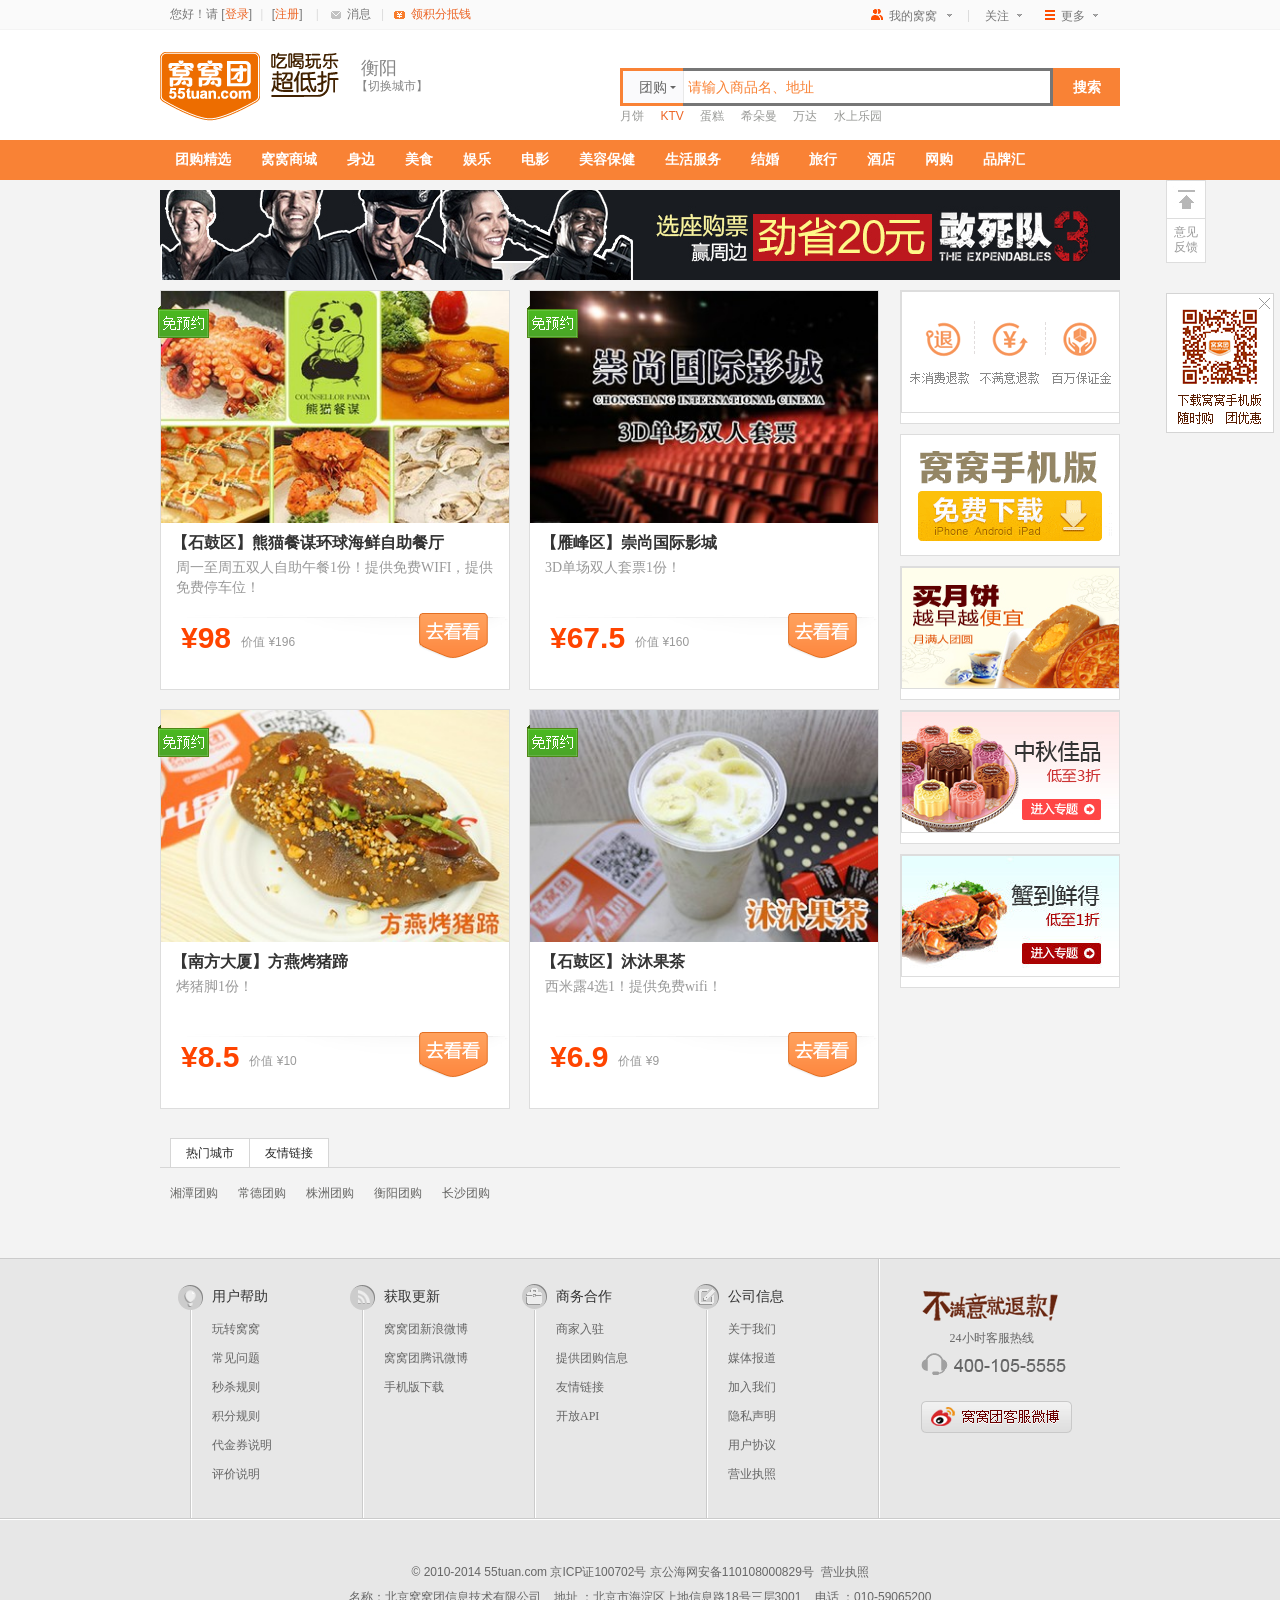
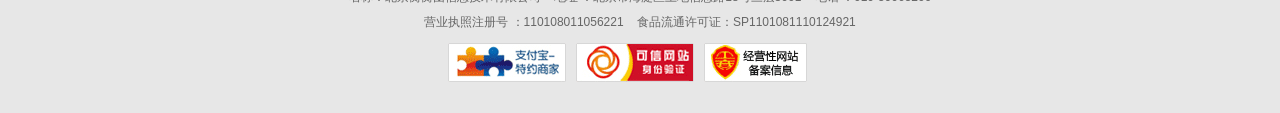
<file: webapps/wowotuan/index.html>
<!doctype html>
<html>
	<head>
		<meta charset="utf-8">
		<title>窝窝团</title>
        <link rel="stylesheet" href="css/basic.css" />
	</head>

	<body id="index">
    	<input id="currentTime_" type="hidden" value="1409623012768">
    	<div id="headTop">
        	<ul class="headTopUl clearfix">
                <li class="headTopUser">
                	<ul class="headTopList clearfix">
                		<li class="headRelat listmore">
                			<em class="moreico">woico</em>
                			<a class="Gray7" href="#">更多</a>
                			<b class="triangleT">triangle</b>
                			<ul class="ulbox linkmorbox">
                                <li>
                                	<a href="#">手机版下载</a>
                                </li>
                                <li>
                                	<a id="addEmailBtn" href="#">邮件订阅</a>
                                </li>
                                <li>
                                	<a href="#">收藏本站</a>
                                </li>
                            </ul>
                			<b class="bh whiteBor">遮盖</b>
                		</li>
                        <li class="headRelat listsec">
                            <a class="Gray7" href="#">关注</a>
                            <b class="triangleT">triangle</b>
                            <ul class="ulbox linkBoxsec">
                                <li>
                                	<a class="wowo-sina" href="#" target="_blank" title="窝窝团新浪微博">窝窝团新浪微博</a>
                                </li>
                                <li>
                                	<a class="wowo-qq" href="#" target="_blank" title="窝窝团腾讯微博">窝窝团腾讯微博</a>
                                </li>
                                <li>
                                	<a class="wowo-sina" href="#" title="窝窝团新浪客服微博" target="_blank">窝窝团新浪客服微博</a>
                                </li>
                            </ul>
                            <b class="bh whiteBor">遮盖</b>
                        </li>
                        <li class="headRelat headline">
                        	<em class="l-ico"></em>
                        </li>
                        <li class="headRelat list">
                        	<em class="woico">woico</em>
                        	<a class="Gray7" rel="nofollow" href="#">我的窝窝</a>
                        	<b class="triangleT">triangle</b>
                        	<ul class="ulbox linkBox">
                                <li>
                                	<a rel="nofollow" href="#">我的订单</a>
                                </li>
                                <li>
                                	<a rel="nofollow" href="#">我的收藏</a>
                                </li>
                                <li>
                                	<a rel="nofollow" href="#">我的积分</a>
                                </li>
                                <li>
                                	<a rel="nofollow" href="#">我的评价</a>
                                </li>
                                <li>
                                	<a rel="nofollow" href="#">帐号设置</a>
                                </li>
                                <li>
                                	<a rel="nofollow" href="#">账户余额</a>
                                </li>
                                <li>
                                	<a rel="nofollow" href="#">代金券</a>
                                </li>
                                <li>
                                	<a rel="nofollow" href="#">消息中心</a>
                                </li>
                            </ul>
                        	<b class="bh whiteBor">遮盖</b>
                        </li>
                    </ul>
                </li>
                <li class="headTopLogin">
                	<span class="Gray7">
                        您好！请 [<a class="yellowd1" rel="nofollow" href="login.html" target="_blank">登录</a>]
                        <b class="borderdc">|</b>
                        [<a class="yellowd1" rel="nofollow" href="reg.html" target="_blank">注册</a>]
                        <b class="borderdc p_0_10">|</b>
                	</span>
                    <ul class="clearfix">
                    	<li id="msgCount" class="headTopUlist no">
                    		<em class="messico">messico</em>
                    		<a class="Gray7" rel="nofollow" href="#">消息</a>
                    	</li>
                    	<b class="borderdc p_1_10">|</b>
                    </ul>
                	<a id="integration" href="#">
                		<em></em>
                		领积分抵钱
                	</a>
                </li>
            </ul>
        </div>
        <div id="headMin">
        	<ul class="headConul clearfix">
				<li class="logoLi">
					<a gae="click_logo" href="#">
						<h1 class="bh logo">窝窝团</h1>
					</a>
				</li>
				<li class="wowoTitLi">
                    <a gae="click_slogan" href="#">
                        <h2 class="bh wowoTit">精挑细选</h2>
                    </a>
				</li>
                <li class="cityBox">
                	<h2 id="cityname" class="cityName">衡阳</h2>
                    <span class="cityLink">
                    【<a class="Gray5a" href="#" gae="city_list">切换城市</a>】
                    </span>
                	<span id="show_city" class="cityTs">
                        <b class="triangbor">三角</b>
                        <a id="ipClose" class="closeTs" href="#">关闭</a>
                        您是不是在
                        <em id="ipcityname" class="bluec4">衡阳</em>
                        ？点击可选择其他城市
                	</span>
                </li>
				<li class="searchLi ">
					<div class="searchlf">
						<span class="tri"></span>
                        <div class="hd">
                            <a class="on deal" href="#">团购</a>
                            <a class="shoper" href="#">商家</a>
                        </div>
					</div>
					<form id="soso_form" method="get" action="">
						<input class="searchTxt" type="text" autocomplete="off" maxlength="140" name="w" value="请输入商品名、地址">
						<a id="soso_submit" class="searchBtn" href="#">搜索</a>
						<input id="sg_from" type="hidden" name="sg_from" value="1">
						<input id="searchType" type="hidden" name="searchType" value="0">
					</form>
                    <div class="hotkey" style="display:block" data-title="data_T">
                        <a target="_self" href="#">月饼</a>
                        <a class="on" target="_self" href="#">KTV</a>
                        <a target="_self" href="#">蛋糕</a>
                        <a target="_self" href="#">希朵曼</a>
                        <a target="_self" href="#">万达</a>
                        <a target="_self" href="#">水上乐园</a>
                    </div>
                    <div class="hotkey" data-title="data_S" style="display: none;">
                        <a target="_self" href="#">月饼</a>
                        <a class="on" target="_self" href="#">KTV</a>
                        <a target="_self" href="#">蛋糕</a>
                        <a target="_self" href="#">希朵曼</a>
                        <a target="_self" href="#">万达</a>
                        <a target="_self" href="#">水上乐园</a>
                    </div>
                    <div class="searchBox">
                    	<p class="searchTip">最近搜索过 </p>
                    	<ul class="clearfix"> </ul>
                    </div>
				</li>
				<li id="userPointDiv" class="pointnum">
					<b class="triangbor">三角</b>
					<span class="Gray7">
						积分：<strong id="userPointStrong" class="red21"></strong>
					</span>
				</li>
			</ul>
        </div>
        <div id="headNav">
            <ul id="navList" class="navUl clearfix">
                <li class="first_nav" date-nav="index">
                	<a href="#">团购精选</a>
                </li>
                <li date-nav="shangcheng">
                	<a href="#">窝窝商城</a>
                </li>
                <li class="zIndex2" date-nav="shenbian">
                	<a href="#">身边</a>
                </li>
                <li date-nav="meishi">
                	<a href="#">美食</a>
                </li>
                <li date-nav="yule">
                	<a href="#">娱乐</a>
                </li>
                <li class="zIndex" date-nav="dianying">
                	<a href="#">电影</a>
                </li>
                <li date-nav="meirongbaojian">
                	<a href="#">美容保健</a>
                </li>
                <li date-nav="shenghuofuwu">
                	<a href="#">生活服务</a>
                </li>
                <li date-nav="jiehun">
                	<a href="#">结婚</a>
                </li>
                <li date-nav="lvyou">
                	<a href="#">旅行</a>
                </li>
                <li date-nav="jiudian">
                	<a href="#">酒店</a>
                </li>
                <li date-nav="shangpin">
                	<a href="#">网购</a>
                </li>
                <li date-nav="shop">
                	<a href="#">品牌汇</a>
                </li>
            </ul>
        </div>
        <div id="wowoFocus" class="focuswowo">
			<ul style="height: 540px; top: -90px;">
                <li>
                    <a target="_blank" href="#">
                    	<img class="lazyload" width="960" height="90" original="images/ggs1.jpg" src="images/ggs1.jpg" visibility="hidden">
                    </a>
                </li>
                <li>
                    <a target="_blank" href="#">
                    	<img width="960" height="90" src="images/ggs2.jpg">
                    </a>
                </li>
                <li>
                	<a target="_blank" href="#">
                    	<img class="lazyload" width="960" height="90" original="images/ggs3.jpg" src="images/ggs3.jpg" visibility="hidden">
                    </a>
                </li>
                <li>
                	<a target="_blank" href="#">
                    	<img class="lazyload" width="960" height="90" original="images/ggs4.jpg" src="images/ggs4.jpg" visibility="hidden">
                    </a>
                </li>
                <li>
                    <a target="_blank" href="#">
                        <img class="lazyload" width="960" height="90" original="images/ggs5.jpg" src="images/ggs5.jpg" visibility="hidden">
                    </a>
                </li>
                <li>
                	<a target="_blank" href="#">
                    	<img class="lazyload" width="960" height="90" original="images/ggs1.jpg" src="images/ggs1.jpg" visibility="hidden">
                    </a>
                </li>
            </ul>
		</div>
        <div class="con-boxIndex clearfix">
			<ul class="goods-allInd clearfix">
				<li class="good-list">
					<h2 class="good-title">
						<a class="biaoa" title="【石鼓区】仅98元，享价值196元『熊猫餐谋环球海鲜自助餐厅』周一至周五双人自助午餐1份！提供免费WIFI，提供免费停车位！必含女士1名，提供免费专车接送，尽享环球美食！" target="_blank" href="#">
							<strong>【石鼓区】熊猫餐谋环球海鲜自助餐厅</strong>
							周一至周五双人自助午餐1份！提供免费WIFI，提供免费停车位！
						</a>
					</h2>
					<div class="index-smalllogo">
						<a class="yuy" target="_blank" href="#">免预约</a>
					</div>
					<a class="picture" target="_blank" href="#">
						<img width="348" height="232" rel="nofollow" src="images/show1.jpg">
					</a>
					<div class="buy-boxInd clearfix">
						<a class="bh buy_a" rel="nofollow" href="details.html" target="_blank" status="0">去看看</a>
						<span class="num">¥98</span>
						<span class="past">价值 ¥196</span>
					</div>
				</li>
                <li class="good-list">
					<h2 class="good-title">
						<a class="biaoa" title="【雁峰区】仅67.5元，享价值160元『崇尚国际影城』3D单场双人套票1份！免费停车，高清巨幕多厅影城！" target="_blank" href="#">
							<strong>【雁峰区】崇尚国际影城</strong>
							3D单场双人套票1份！
						</a>
					</h2>
					<div class="index-smalllogo">
						<a class="yuy" target="_blank" href="#">免预约</a>
					</div>
					<a class="picture" target="_blank" href="#">
						<img width="348" height="232" rel="nofollow" src="images/show2.jpg">
					</a>
					<div class="buy-boxInd clearfix">
						<a class="bh buy_a" rel="nofollow" href="details.html" target="_blank" status="0">去看看</a>
						<span class="num">¥67.5</span>
						<span class="past">价值 ¥160</span>
					</div>
				</li>
                <li class="good-list">
					<h2 class="good-title">
						<a class="biaoa" title="【南方大厦】仅8.5元，享价值10元『方燕烤猪蹄』烤猪脚1份！肉香皮脆，口感极佳，先卤再烤，回味无穷！" target="_blank" href="#">
                            <strong>【南方大厦】方燕烤猪蹄</strong>
                            烤猪脚1份！
                    	</a>
                    </h2>
                    <div class="index-smalllogo">
                    	<a class="yuy" target="_blank" href="#">免预约</a>
                    </div>
                    <a class="picture" target="_blank" href="">
                    	<img class="lazyload" width="348" height="232" rel="nofollow" original="images/show3.jpg" src="images/show3.jpg" visibility="hidden">
                    </a>
                    <div class="buy-boxInd clearfix">
                        <a class="bh buy_a" rel="nofollow" href="details.html" target="_blank" status="0">去看看</a>
                        <span class="num">¥8.5</span>
                        <span class="past">价值 ¥10</span>
                    </div>
                </li>
                <li class="good-list">
                    <h2 class="good-title">
                    	<a class="biaoa" title="【石鼓区】仅6.9元，享价值9元『沐沐果茶』西米露4选1！提供免费wifi！" target="_blank" href="">
                            <strong>【石鼓区】沐沐果茶</strong>
                            西米露4选1！提供免费wifi！
                    	</a>
                    </h2>
                    <div class="index-smalllogo">
                    	<a class="yuy" target="_blank" href="#">免预约</a>
                    </div>
                    <a class="picture" target="_blank" href="#">
                    	<img class="lazyload" width="348" height="232" rel="nofollow" original="images/show4.jpg" src="images/show4.jpg" visibility="hidden">
                    </a>
                    <div class="buy-boxInd clearfix">
                        <a class="bh buy_a" rel="nofollow" href="details.html" target="_blank" status="0">去看看</a>
                        <span class="num">¥6.9</span>
                        <span class="past">价值 ¥9</span>
                    </div>
                </li>
			</ul>
			<div class="con-boxrig">
				<div class="pub-rigwrap">
                    <a rel="nofollow" target="_blank" href="#">
                        <img class="baozhangimg" width="218" height="120" src="images/baozhang.png">
                    </a>
				</div>
                <a href="#" gae="AD_ALL-SY-RT-00000003-0-82" target="_blank">
                    <img class="right_ggimg" width="218" height="120" src="images/ggs_index.gif">
                </a>
                <div class="pub-rigwrap">
                    <a rel="nofollow" target="_blank" href="#">
                        <img class="baozhangimg" width="218" height="120" src="images/pic1.jpg">
                    </a>
				</div>
                <div class="pub-rigwrap">
                    <a rel="nofollow" target="_blank" href="#">
                        <img class="baozhangimg" width="218" height="120" src="images/pic2.jpg">
                    </a>
				</div>
                <div class="pub-rigwrap">
                    <a rel="nofollow" target="_blank" href="#">
                        <img class="baozhangimg" width="218" height="120" src="images/pic3.jpg">
                    </a>
				</div>
			</div>
		</div>
        <dl id="FriendLink">
            <dt class="hd">
                <ul class="tit">
                    <li class="titlist">
                    	<a class="aBtn" href="#">热门城市</a>
                    </li>
                    <li class="titlist">
                    	<a class="aBtn" href="#">友情链接</a>
                    </li>
                </ul>
            </dt>
            <dd class="bd">
                <ul class="linkbox" style="display: block;">
                    <li class="linkList">
                    	<a class="aLink" href="#" target="_blank">湘潭团购</a>
                    </li>
                    <li class="linkList">
                    	<a class="aLink" href="#" target="_blank">常德团购</a>
                    </li>
                    <li class="linkList">
                    	<a class="aLink" href="#" target="_blank">株洲团购</a>
                    </li>
                    <li class="linkList">
                    	<a class="aLink" href="#" target="_blank">衡阳团购</a>
                    </li>
                    <li class="linkList">
                    	<a class="aLink" href="#" target="_blank">长沙团购</a>
                    </li>
				</ul>
				<ul class="linkbox" style="display: none;">
                    <li class="linkList">
                    	<a class="aLink" href="#" target="_blank">衡阳招聘</a>
                    </li>
                    <li class="linkList">
                    	<a class="aLink" href="#" target="_blank">衡阳租房</a>
                    </li>
                    <li class="linkList">
                    	<a class="aLink" href="#" target="_blank">衡阳旅游线路</a>
                    </li>
                    <li class="linkList">
                    	<a class="aLink" href="#" target="_blank">衡阳团购</a>
                    </li>
                    <li class="linkList">
                    	<a class="aLink" href="#" target="_blank">衡阳天气</a>
                    </li>
                </ul>
            </dd>
        </dl>
        <div id="footer">
            <div class="bottom-box clearfix">
                <div class="boul">
                	<ul class="boul-list">
                		<li class="li-x">
                			<h2 class="">用户帮助</h2>
                		</li>
                        <li>
                        	<a class="bolist-a" rel="nofollow" href="#">玩转窝窝</a>
                        </li>
                        <li>
                        	<a class="bolist-a" rel="nofollow" href="#">常见问题</a>
                        </li>
                        <li>
                        	<a class="bolist-a" rel="nofollow" href="#">秒杀规则</a>
                        </li>
                        <li>
                        	<a class="bolist-a" rel="nofollow" href="#">积分规则</a>
                        </li>
                        <li>
                        	<a class="bolist-a" rel="nofollow" href="#">代金券说明</a>
                        </li>
                        <li>
                        	<a class="bolist-a" rel="nofollow" href="#">评价说明</a>
                        </li>
                	</ul>
                	<b class="ico"></b>
                </div>
                <div class="boul">
                    <ul class="boul-list">
                        <li class="li-x">
                        	<h2 class="h2-1">获取更新</h2>
                        </li>
                        <li>
                        	<a class="bolist-a" href="#" target="_blank">窝窝团新浪微博</a>
                        </li>
                        <li>
                        	<a class="bolist-a" href="#" target="_blank">窝窝团腾讯微博</a>
                        </li>
                        <li>
                        	<a class="bolist-a" rel="nofollow" href="#">手机版下载</a>
                        </li>
                    </ul>
                	<b class="ico ico2"></b>
                </div>
                <div class="boul">
                    <ul class="boul-list">
                        <li class="li-x">
                        	<h2 class="h2-2">商务合作</h2>
                        </li>
                        <li>
                        	<a class="bolist-a" rel="nofollow" href="#">商家入驻</a>
                        </li>
                        <li>
                        	<a class="bolist-a" rel="nofollow" href="#">提供团购信息</a>
                        </li>
                        <li>
                        	<a class="bolist-a" rel="nofollow" href="#">友情链接</a>
                        </li>
                        <li>
                        	<a class="bolist-a" rel="nofollow" href="#">开放API </a>
                        </li>
                    </ul>
                    <b class="ico ico3"></b>
                </div>
                <div class="boul">
                    <ul class="boul-list">
                        <li class="li-x">
                        	<h2 class="h2-3">公司信息</h2>
                        </li>
                        <li>
                        	<a class="bolist-a" rel="nofollow" href="#">关于我们</a>
                        </li>
                        <li>
                        	<a class="bolist-a" rel="nofollow" href="#">媒体报道</a>
                        </li>
                        <li>
                        	<a class="bolist-a" rel="nofollow" href="#">加入我们</a>
                        </li>
                        <li>
                        	<a class="bolist-a" rel="nofollow" href="#">隐私声明</a>
                        </li>
                        <li>
                        	<a class="bolist-a" rel="nofollow" href="#">用户协议</a>
                        </li>
                        <li>
                        	<a class="bolist-a" rel="nofollow" href="#">营业执照</a>
                        </li>
                    </ul>
                    <b class="ico ico4"></b>
                </div>
                <div class="kefu">
                	<div class="kefu-bottom">
                		<h2 class="kh2-0 bh">不满意就退款</h2>
                		<h2 class="kh2-1">24小时客服热线</h2>
                		<h2 class="kh2-2 bh">400-105-5555</h2>
                		<a class="bh kfwwweibo" target="_blank" href="#">窝窝团客服微博</a>
                	</div>
                </div>
            </div>
        </div>
        <div class="footer-btm">
			<div class="footer">
				&copy; 2010-2014 55tuan.com 京ICP证100702号 京公海网安备110108000829号&nbsp; 
				<a target="_blank" href="#">营业执照</a>
			</div>
			<div class="footer">名称：北京窝窝团信息技术有限公司&nbsp;&nbsp;&nbsp;&nbsp;地址 ：北京市海淀区上地信息路18号三层3001&nbsp;&nbsp;&nbsp;&nbsp;电话 ：010-59065200</div>
			<div class="footer">营业执照注册号 ：110108011056221&nbsp;&nbsp;&nbsp;&nbsp;食品流通许可证：SP1101081110124921</div>
			<div class="wowofawu">
                <a class="fawu-1" rel="nofollow" href="#">支付宝</a>
                <a class="fawu-3" rel="nofollow" href="#" target="_blank">可信网站</a>
                <a class="fawu-5" rel="nofollow" href="#" target="_blank">经营性网站备案信息</a>
            </div>
        </div>
        <div id="ritfllow" style="position: fixed; top: 180px; left: 1155.5px;">
			<a class="gotopBtn" href="#" style="visibility: visible; height: 38px;">top</a>
			<div class="mobileBtn" style="visibility: hidden;">
				<div class="codeImg">
					<a gae="click_apr_erweima" target="_blank" href="#">
						<img width="116" height="148" src="images/ritcodes0807.png">
					</a>
				</div>
			</div>
			<a class="fee_opin" target="_blank" href="#">意见反馈</a>
		</div>
        <div id="ritCode" style="position: fixed; top: 250px; left: 1155.5px; visibility: visible;">
			<div class="imgbox">
				<a gae="click_apr_erweima" target="_blank" href="#">
					<img width="108" height="183" src="images/ritcodeb.png">
				</a>
				<a class="cCode" href="#">close</a>
			</div>
		</div>
	</body>
</html>
</file>
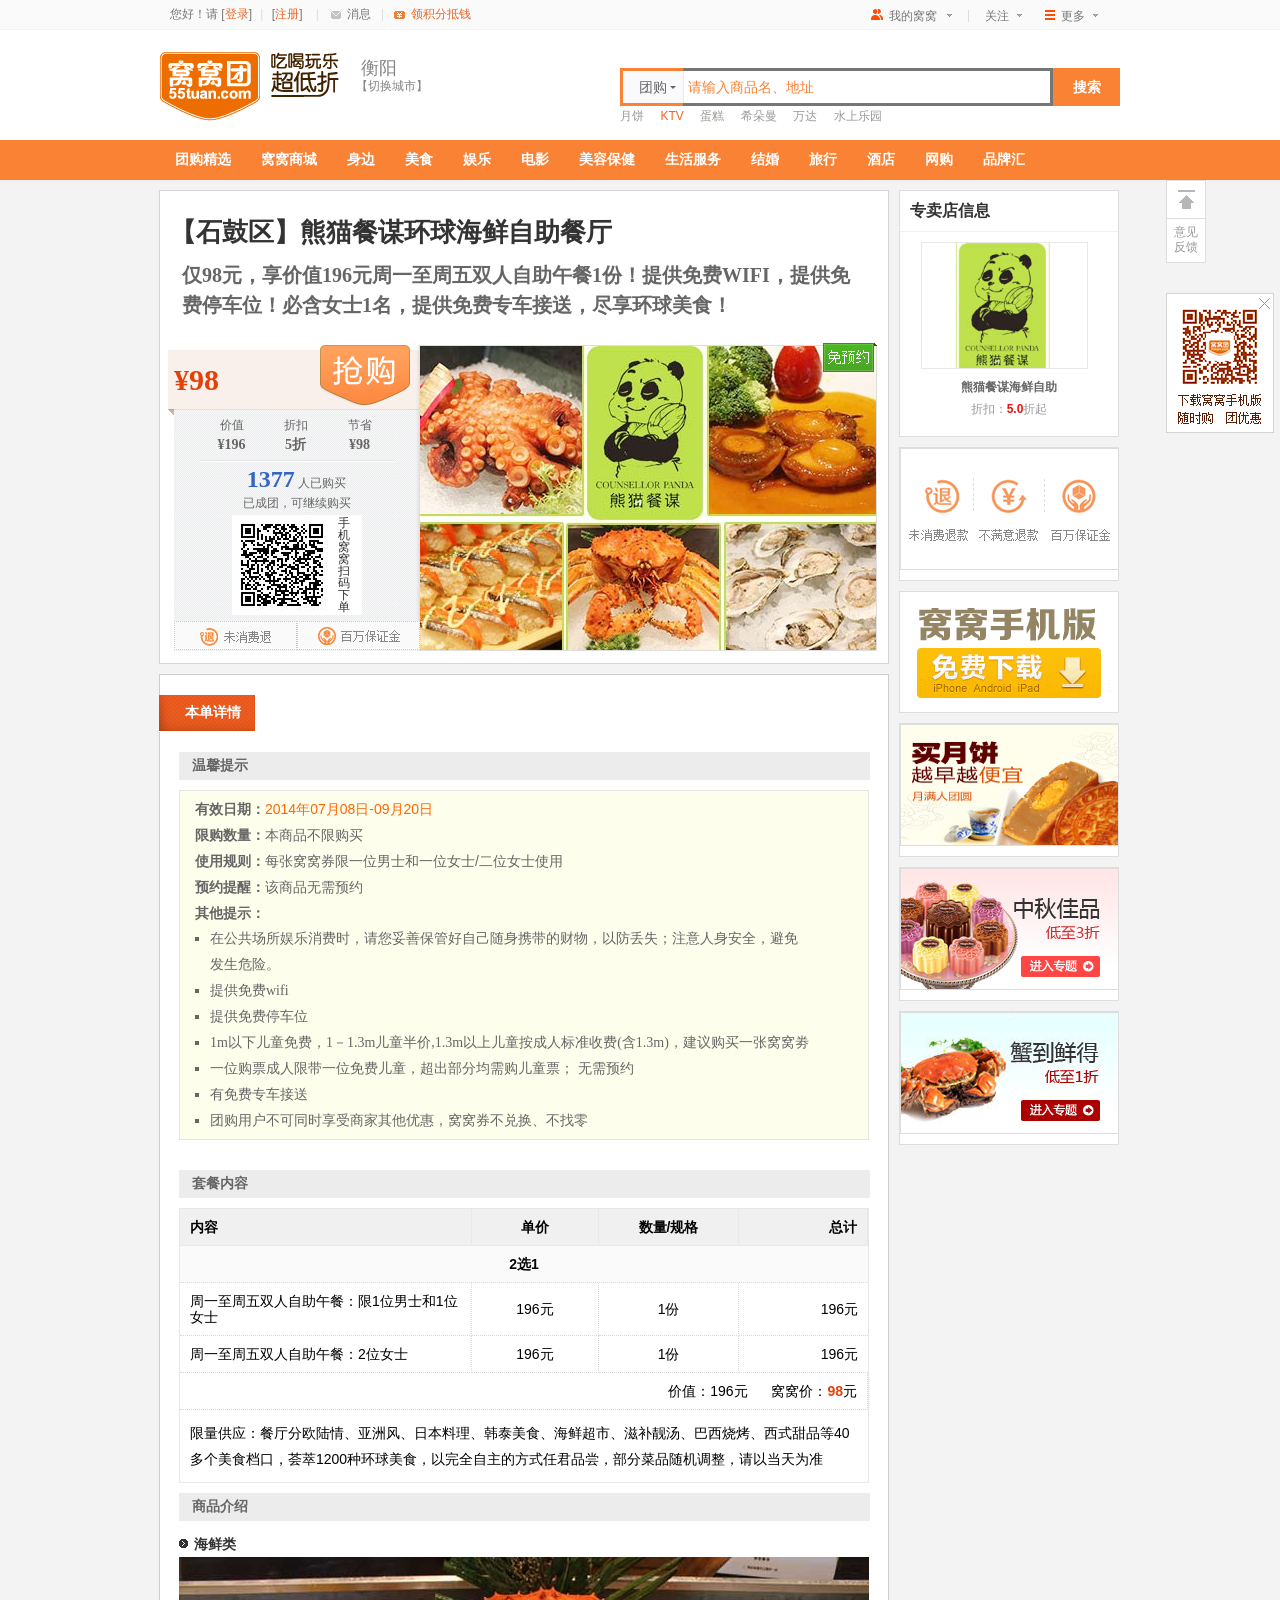
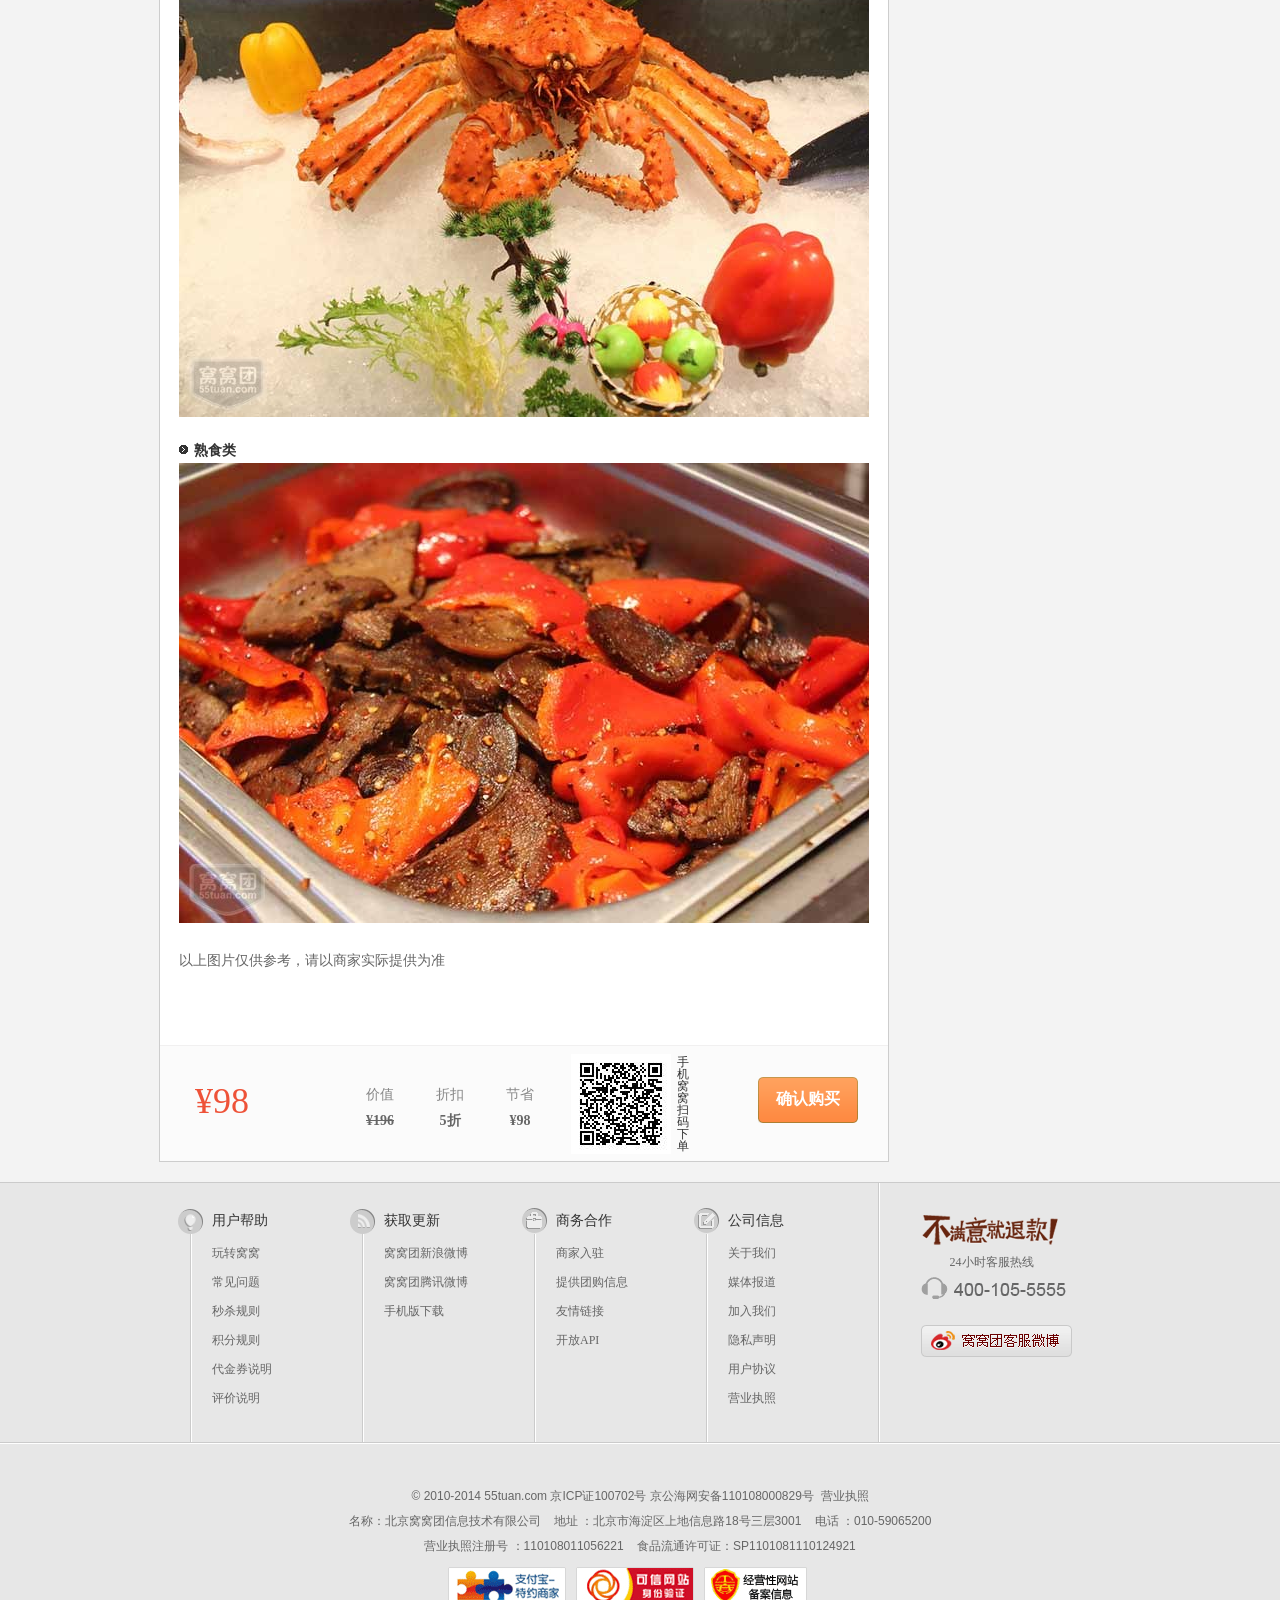
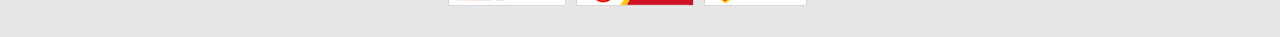
<file: webapps/wowotuan/details.html>
<!doctype html>
<html>
    <head>
        <meta charset="utf-8">
        <title>物品详情|窝窝团</title>
        <link rel="stylesheet" href="css/basic.css" />
    </head>
    
    <body id="center">
    	<div id="headTop">
        	<ul class="headTopUl clearfix">
                <li class="headTopUser">
                	<ul class="headTopList clearfix">
                		<li class="headRelat listmore">
                			<em class="moreico">woico</em>
                			<a class="Gray7" href="#" gae="click_my_55tuan">更多</a>
                			<b class="triangleT">triangle</b>
                			<ul class="ulbox linkmorbox">
                                <li>
                                	<a href="#" gae="click_mobile_top">手机版下载</a>
                                </li>
                                <li>
                                	<a id="addEmailBtn" href="#" gae="sub/Email">邮件订阅</a>
                                </li>
                                <li>
                                	<a href="#" onclick="AddFavorite(window.location,document.title)" gae="click_addfavorite">收藏本站</a>
                                </li>
                            </ul>
                			<b class="bh whiteBor">遮盖</b>
                		</li>
                        <li class="headRelat listsec">
                            <a class="Gray7" href="javascript:;" gae="click_my_55tuan">关注</a>
                            <b class="triangleT">triangle</b>
                            <ul class="ulbox linkBoxsec">
                                <li>
                                	<a class="wowo-sina" href="#" gae="weibo/r" target="_blank" title="窝窝团新浪微博">窝窝团新浪微博</a>
                                </li>
                                <li>
                                	<a class="wowo-qq" href="#" gae="qqwb/r" target="_blank" title="窝窝团腾讯微博">窝窝团腾讯微博</a>
                                </li>
                                <li>
                                	<a class="wowo-sina" href="#" gae="weibosinakf/r" title="窝窝团新浪客服微博" target="_blank">窝窝团新浪客服微博</a>
                                </li>
                            </ul>
                            <b class="bh whiteBor">遮盖</b>
                        </li>
                        <li class="headRelat headline">
                        	<em class="l-ico"></em>
                        </li>
                        <li class="headRelat list">
                        	<em class="woico">woico</em>
                        	<a class="Gray7" rel="nofollow" href="#" gae="click_my_55tuan">我的窝窝</a>
                        	<b class="triangleT">triangle</b>
                        	<ul class="ulbox linkBox">
                                <li>
                                	<a rel="nofollow" href="#" gae="click_my_orders">我的订单</a>
                                </li>
                                <li>
                                	<a rel="nofollow" href="#" gae="click_my_like">我的收藏</a>
                                </li>
                                <li>
                                	<a rel="nofollow" href="#" gae="click_my_score">我的积分</a>
                                </li>
                                <li>
                                	<a rel="nofollow" href="#" gae="click_my_comment">我的评价</a>
                                </li>
                                <li>
                                	<a rel="nofollow" href="#" gae="click_my_account">帐号设置</a>
                                </li>
                                <li>
                                	<a rel="nofollow" href="#" gae="click_my_balance">账户余额</a>
                                </li>
                                <li>
                                	<a rel="nofollow" href="#" gae="click_my_vouchers">代金券</a>
                                </li>
                                <li>
                                	<a rel="nofollow" href="#" gae="click_my_notifybox">消息中心</a>
                                </li>
                            </ul>
                        	<b class="bh whiteBor">遮盖</b>
                        </li>
                    </ul>
                </li>
                <li class="headTopLogin">
                	<span class="Gray7">
                        您好！请 [<a class="yellowd1" rel="nofollow" gae="click_toplogin" href="login.html">登录</a>]
                        <b class="borderdc">|</b>
                        [<a class="yellowd1" rel="nofollow" gae="click_topregister" href="reg.html">注册</a>]
                        <b class="borderdc p_0_10">|</b>
                	</span>
                    <ul class="clearfix">
                    	<li id="msgCount" class="headTopUlist no">
                    		<em class="messico">messico</em>
                    		<a class="Gray7" rel="nofollow" href="#">消息</a>
                    	</li>
                    	<b class="borderdc p_1_10">|</b>
                    </ul>
                	<a id="integration" gae="click_topsignin" href="#">
                		<em></em>
                		领积分抵钱
                	</a>
                </li>
            </ul>
        </div>
        <div id="headMin">
        	<ul class="headConul clearfix">
				<li class="logoLi">
					<a gae="click_logo" href="#">
						<h1 class="bh logo">窝窝团</h1>
					</a>
				</li>
				<li class="wowoTitLi">
                    <a gae="click_slogan" href="#">
                        <h2 class="bh wowoTit">精挑细选</h2>
                    </a>
				</li>
                <li class="cityBox">
                	<h2 id="cityname" class="cityName">衡阳</h2>
                    <span class="cityLink">
                    【<a class="Gray5a" href="http://www.55tuan.com/city_list.html" gae="city_list">切换城市</a>】
                    </span>
                	<span id="show_city" class="cityTs">
                        <b class="triangbor">三角</b>
                        <a id="ipClose" class="closeTs" href="javascript:;">关闭</a>
                        您是不是在
                        <em id="ipcityname" class="bluec4">衡阳</em>
                        ？点击可选择其他城市
                	</span>
                </li>
				<li class="searchLi ">
					<div class="searchlf">
						<span class="tri"></span>
                        <div class="hd">
                            <a class="on deal" href="javascript:;">团购</a>
                            <a class="shoper" href="javascript:;">商家</a>
                        </div>
					</div>
					<form id="soso_form" method="get" action="">
						<input class="searchTxt" type="text" autocomplete="off" maxlength="140" name="w" value="请输入商品名、地址">
						<a id="soso_submit" class="searchBtn" href="#">搜索</a>
						<input id="sg_from" type="hidden" name="sg_from" value="1">
						<input id="searchType" type="hidden" name="searchType" value="0">
					</form>
                    <div class="hotkey" style="display:block" data-title="data_T">
                        <a target="_self" gae="click_search_top-月饼" href="#">月饼</a>
                        <a class="on" target="_self" gae="click_search_top-KTV" href="#">KTV</a>
                        <a target="_self" gae="click_search_top-蛋糕" href="#">蛋糕</a>
                        <a target="_self" gae="click_search_top-希朵曼" href="#">希朵曼</a>
                        <a target="_self" gae="click_search_top-万达" href="#">万达</a>
                        <a target="_self" gae="click_search_top-水上乐园" href="#">水上乐园</a>
                    </div>
                    <div class="hotkey" data-title="data_S" style="display: none;">
                        <a target="_self" gae="click_search_top-月饼" href="#">月饼</a>
                        <a class="on" target="_self" gae="click_search_top-KTV" href="#">KTV</a>
                        <a target="_self" gae="click_search_top-蛋糕" href="#">蛋糕</a>
                        <a target="_self" gae="click_search_top-希朵曼" href="#">希朵曼</a>
                        <a target="_self" gae="click_search_top-万达" href="#">万达</a>
                        <a target="_self" gae="click_search_top-水上乐园" href="#">水上乐园</a>
                    </div>
                    <div class="searchBox">
                    	<p class="searchTip">最近搜索过 </p>
                    	<ul class="clearfix"> </ul>


                    </div>
				</li>
				<li id="userPointDiv" class="pointnum">
					<b class="triangbor">三角</b>
					<span class="Gray7">
						积分：<strong id="userPointStrong" class="red21"></strong>
					</span>
				</li>
			</ul>
        </div>
        <div id="headNav">
            <ul id="navList" class="navUl clearfix">
                <li class="first_nav" date-nav="index">
                	<a gae="click_channel1_Nav" href="http://hengyang.55tuan.com">团购精选</a>
                </li>
                <li date-nav="shangcheng">
                	<a gae="click_channel10_Nav" href="http://hengyang.55.com">窝窝商城</a>
                </li>
                <li class="zIndex2" date-nav="shenbian">
                	<a gae="click_channel12_Nav" href="http://hengyang.55tuan.com/shenbian/list">身边</a>
                </li>
                <li date-nav="meishi">
                	<a gae="click_channel2_Nav" href="http://hengyang.55tuan.com/meishi">美食</a>
                </li>
                <li date-nav="yule">
                	<a gae="click_channel3_Nav" href="http://hengyang.55tuan.com/yule">娱乐</a>
                </li>
                <li class="zIndex" date-nav="dianying">
                	<a gae="click_channel4_Nav" href="http://hengyang.55tuan.com/dianying/dingzuo">电影</a>
                </li>
                <li date-nav="meirongbaojian">
                	<a gae="click_channel5_Nav" href="http://hengyang.55tuan.com/meirongbaojian">美容保健</a>
                </li>
                <li date-nav="shenghuofuwu">
                	<a gae="click_channel6_Nav" href="http://hengyang.55tuan.com/shenghuofuwu">生活服务</a>
                </li>
                <li date-nav="jiehun">
                	<a gae="click_channel13_Nav" href="http://jiehun.55tuan.com">结婚</a>
                </li>
                <li date-nav="lvyou">
                	<a gae="click_channel7_Nav" href="http://lvyou.55tuan.com">旅行</a>
                </li>
                <li date-nav="jiudian">
                	<a gae="click_channel8_Nav" href="http://jiudian.55tuan.com">酒店</a>
                </li>
                <li date-nav="shangpin">
                	<a gae="click_channel9_Nav" href="http://shangpin.55tuan.com">网购</a>
                </li>
                <li date-nav="shop">
                	<a gae="click_channel11_Nav" href="http://shop.55tuan.com">品牌汇</a>
                </li>
            </ul>
        </div>
		<div class="con_box clearfix">
			<div class="con_left clearfix">
				<div class="details-ui clearfix">
					<h2 class="details-h2">【石鼓区】熊猫餐谋环球海鲜自助餐厅</h2>
					<p class="details-p">仅98元，享价值196元周一至周五双人自助午餐1份！提供免费WIFI，提供免费停车位！必含女士1名，提供免费专车接送，尽享环球美食！</p>
					<ul class="details-lft">
						<li class="details-rigbg"></li>
						<li class="details-buy">
							<strong class="wowoprice">¥98</strong>
							<a class="xqbuy-a" data="buySubmit" rel="nofollow" href="#">抢购</a>
						</li>
                        <li class="shopprice">
                            <span>价值</span>
                            <span>折扣</span>
                            <span>节省</span>
                            <span class="ari">¥196</span>
                            <span class="ari">5折</span>
                            <span class="ari">¥98</span>
                        </li>
                        <li class="shopmsg" style="padding-bottom: 2px; padding-top: 7px;" data="groupok">
                            <span>
                                <strong class="ari" data="salenum">1377</strong>
                                人已购买
                            </span>
                        	<span>已成团，可继续购买</span>
                        </li>
						<li class="add_code" ajaxurl="">
							<div class="code_bg clearfix">
								<img class="img_o" src="images/takeOrder.jpg">
								<div class="code_font clearfix">
                                	<p>手机窝窝</p>
                                	<p>扫码下单</p>
                                </div>
							</div>
						</li>
						<li class="shopensure">
                            <a class="zhichi" title="支持未消费退款" target="_blank" href="#">支持退款</a>
                            <a class="baiwan" title="百万消费保证金" target="_blank" href="#" style="margin-right: -1px;">百万消费保证金</a>
                    	</li>
                    </ul>
					<div class="details-rit">
						<ul class="xqtag clearfix">
							<li class="myy">免预约</li>
						</ul>
						<div id="imgBox">
                            <ul>
                                <li>
                                	<img width="456" height="304" border="0" src="images/details1.jpg">
                                </li>
                            </ul>
                        </div>
					</div>
				</div>
				<div id="details-left" class="details-msg details-abeam clearfix" style="padding: 0px;">
					<div class="details-msglft">
						<div id="goodsAll_info_div" class="details-msgtxt">
							<div class="pubnav-box">
								<h2 class="xqtext_title">本单详情</h2>
								<div class="xqtext_clue">
									<h2 class="xqtext_title">温馨提示</h2>
									<dl class="clue_con clearfix">
                                        <dt>有效日期：</dt>
                                        <dd class="orange">2014年07月08日-09月20日</dd>
                                        <dt>限购数量：</dt>
                                        <dd>本商品不限购买</dd>
                                        <dt>使用规则：</dt>
                                        <dd>每张窝窝券限一位男士和一位女士/二位女士使用</dd>
                                        <dt>预约提醒：</dt>
                                        <dd class="phonemore">该商品无需预约</dd>
                                        <dt>其他提示：</dt>
                                        <dd class="clue_other">
                                            <ul>
                                                <li>在公共场所娱乐消费时，请您妥善保管好自己随身携带的财物，以防丢失；注意人身安全，避免发生危险。</li>
                                                <li>提供免费wifi</li>
                                                <li>提供免费停车位</li>
                                                <li>1m以下儿童免费，1－1.3m儿童半价,1.3m以上儿童按成人标准收费(含1.3m)，建议购买一张窝窝劵</li>
                                                <li>一位购票成人限带一位免费儿童，超出部分均需购儿童票； 无需预约</li>
                                                <li>有免费专车接送</li>
                                                <li>团购用户不可同时享受商家其他优惠，窝窝券不兑换、不找零</li>
                                            </ul>
                                        </dd>
                                	</dl>
                                </div>
								<div class="xqtext-table">
									<h2 class="xqtext_title">套餐内容</h2>
									<table id="detailtab" cellspacing="0" cellpadding="0" style="display:block;">
											<thead>
                                                <tr>
                                                    <th class="first" width="282" valign="middle">内容</th>
                                                    <th width="126" valign="middle">单价</th>
                                                    <th width="140" valign="middle">数量/规格</th>
                                                    <th class="last" width="118" valign="middle">总计</th>
                                                </tr>
											</thead>
                                            <tbody>
                                                <tr>
                                                	<td class="title" valign="middle" align="center" colspan="4">2选1</td>
                                                </tr>
                                                <tr>
                                                    <td class="first" valign="middle" align="left">周一至周五双人自助午餐：限1位男士和1位女士</td>
                                                    <td valign="middle" align="center">196元</td>
                                                    <td valign="middle" align="center">1份</td>
                                                    <td class="last" valign="middle" align="center">196元</td>
                                                </tr>
                                                <tr>
                                                    <td class="first" valign="middle" align="left">周一至周五双人自助午餐：2位女士</td>
                                                    <td valign="middle" align="center">196元</td>
                                                    <td valign="middle" align="center">1份</td>
                                                    <td class="last" valign="middle" align="center">196元</td>
                                                </tr>
                                                <tr>
                                                    <td class="bottom" valign="middle" colspan="4">
                                                    	<span>价值：196元</span>
                                                    	<span>窝窝价：<strong>98</strong>元</span>
                                                    </td>
                                                </tr>
                                                <tr>
                                                    <td class="texcon" valign="middle" colspan="4">
                                                    	<p>限量供应：餐厅分欧陆情、亚洲风、日本料理、韩泰美食、海鲜超市、滋补靓汤、巴西烧烤、西式甜品等40多个美食档口，荟萃1200种环球美食，以完全自主的方式任君品尝，部分菜品随机调整，请以当天为准</p>
                                                    </td>
                                                </tr>
                                            </tbody>
										</table>
									<h2 class="xqtext_title">商品介绍</h2>
                                    <div class="xqtext_more xqtext_sj">
                                    	<h3>海鲜类</h3>
                                        <img class="lazyload" height="460" src="images/images1.jpg" visibility="hidden">
                                        <div class="context"></div>
										<h3>熟食类</h3>
                                        <img class="lazyload" height="460" src="images/images4.jpg" visibility="hidden">
                                        <div class="context"></div>
                                        <p class="gs-info">以上图片仅供参考，请以商家实际提供为准</p>
                                    </div>
                                </div>
                            </div>
						</div>
                        <div class="btmbuy" style="padding: 35px;">
							<span class="py">¥98</span>
							<ul class="cr">
								<li>
                                    价值<br>
                                    <del class="num">¥196</del>
								</li>
                                <li>
                                    折扣<br>
                                    <span class="num">5折</span>
                                </li>
                                <li>
                                    节省<br>
                                    <span class="num">¥98</span>
                                </li>
							</ul>
							<a class="butbtn" data="buySubmit" rel="nofollow" href="shopcart.html">确认购买</a>
							<div class="code_bg clearfix">
								<img class="img_o" src="images/takeOrder.jpg">
								<div class="code_font clearfix">
                                    <p>手机窝窝</p>
                                    <p>扫码下单</p>
								</div>
                                <div class="code_guide" style="display:none;">
									<p>手机扫码购买指导</p>
                                	<img class="img_i" alt="扫描指导" src="images/code2_m_guide.jpg">
                                </div>
							</div>
						</div>
                    </div>
                </div>
			</div>
			<div id="con_right" class="con_right">
                <div class="pub-rigwrap">
                    <h2 class="pub-rigtitle">专卖店信息</h2>
                    <div class="xq-shoplist">
                        <div class="hd" style="border: 0px none;">
                            <a target="_blank" href="#" alt="熊猫餐谋海鲜自助">
                                <img width="128" height="96" src="images/pic4.png">
                            </a>
                            <span class="tit">熊猫餐谋海鲜自助</span>
                            <span class="zk">
                                <span>
                                    折扣：<em>5.0</em>折起
                                </span>
                            </span>
                        </div>
                    </div>
                </div>
                <div class="con-boxrig">
                    <div class="pub-rigwrap">
                        <a rel="nofollow" target="_blank" href="#">
                            <img class="baozhangimg" width="218" height="120" src="images/baozhang.png">
                        </a>
                    </div>
                    <a href="#" gae="AD_ALL-SY-RT-00000003-0-82" target="_blank">
                        <img class="right_ggimg" width="218" height="120" src="images/ggs_index.gif">
                    </a>
                    <div class="pub-rigwrap">
                        <a rel="nofollow" target="_blank" href="#">
                            <img class="baozhangimg" width="218" height="120" src="images/pic1.jpg">
                        </a>
                    </div>
                    <div class="pub-rigwrap">
                        <a rel="nofollow" target="_blank" href="#">
                            <img class="baozhangimg" width="218" height="120" src="images/pic2.jpg">
                        </a>
                    </div>
                    <div class="pub-rigwrap">
                        <a rel="nofollow" target="_blank" href="#">
                            <img class="baozhangimg" width="218" height="120" src="images/pic3.jpg">
                        </a>
                    </div>
                </div>
            </div>
		</div>
        <div id="footer">
            <div class="bottom-box clearfix">
                <div class="boul">
                	<ul class="boul-list">
                		<li class="li-x">
                			<h2 class="">用户帮助</h2>
                		</li>
                        <li>
                        	<a class="bolist-a" rel="nofollow" href="#">玩转窝窝</a>
                        </li>
                        <li>
                        	<a class="bolist-a" rel="nofollow" href="#">常见问题</a>
                        </li>
                        <li>
                        	<a class="bolist-a" rel="nofollow" href="#">秒杀规则</a>
                        </li>
                        <li>
                        	<a class="bolist-a" rel="nofollow" href="#">积分规则</a>
                        </li>
                        <li>
                        	<a class="bolist-a" rel="nofollow" href="#">代金券说明</a>
                        </li>
                        <li>
                        	<a class="bolist-a" rel="nofollow" href="#">评价说明</a>
                        </li>
                	</ul>
                	<b class="ico"></b>
                </div>
                <div class="boul">
                    <ul class="boul-list">
                        <li class="li-x">
                        	<h2 class="h2-1">获取更新</h2>
                        </li>
                        <li>
                        	<a class="bolist-a" gae="weibo" href="#" target="_blank">窝窝团新浪微博</a>
                        </li>
                        <li>
                        	<a class="bolist-a" gae="tencentbtm" href="#" target="_blank">窝窝团腾讯微博</a>
                        </li>
                        <li>
                        	<a class="bolist-a" rel="nofollow" gae="click_mobile_bottom" href="#">手机版下载</a>
                        </li>
                    </ul>
                	<b class="ico ico2"></b>
                </div>
                <div class="boul">
                    <ul class="boul-list">
                        <li class="li-x">
                        	<h2 class="h2-2">商务合作</h2>
                        </li>
                        <li>
                        	<a class="bolist-a" rel="nofollow" href="#">商家入驻</a>
                        </li>
                        <li>
                        	<a class="bolist-a" rel="nofollow" href="#">提供团购信息</a>
                        </li>
                        <li>
                        	<a class="bolist-a" rel="nofollow" href="#">友情链接</a>
                        </li>
                        <li>
                        	<a class="bolist-a" rel="nofollow" href="#">开放API </a>
                        </li>
                    </ul>
                    <b class="ico ico3"></b>
                </div>
                <div class="boul">
                    <ul class="boul-list">
                        <li class="li-x">
                        	<h2 class="h2-3">公司信息</h2>
                        </li>
                        <li>
                        	<a class="bolist-a" rel="nofollow" href="#">关于我们</a>
                        </li>
                        <li>
                        	<a class="bolist-a" rel="nofollow" href="#">媒体报道</a>
                        </li>
                        <li>
                        	<a class="bolist-a" rel="nofollow" href="#">加入我们</a>
                        </li>
                        <li>
                        	<a class="bolist-a" rel="nofollow" href="#">隐私声明</a>
                        </li>
                        <li>
                        	<a class="bolist-a" rel="nofollow" href="#">用户协议</a>
                        </li>
                        <li>
                        	<a class="bolist-a" rel="nofollow" href="#">营业执照</a>
                        </li>
                    </ul>
                    <b class="ico ico4"></b>
                </div>
                <div class="kefu">
                	<div class="kefu-bottom">
                		<h2 class="kh2-0 bh">不满意就退款</h2>
                		<h2 class="kh2-1">24小时客服热线</h2>
                		<h2 class="kh2-2 bh">400-105-5555</h2>
                		<a class="bh kfwwweibo" target="_blank" href="#">窝窝团客服微博</a>
                	</div>
                </div>
            </div>
        </div>
        <div class="footer-btm">
			<div class="footer">
				&copy; 2010-2014 55tuan.com 京ICP证100702号 京公海网安备110108000829号&nbsp; 
				<a target="_blank" href="#">营业执照</a>
			</div>
			<div class="footer">名称：北京窝窝团信息技术有限公司&nbsp;&nbsp;&nbsp;&nbsp;地址 ：北京市海淀区上地信息路18号三层3001&nbsp;&nbsp;&nbsp;&nbsp;电话 ：010-59065200</div>
			<div class="footer">营业执照注册号 ：110108011056221&nbsp;&nbsp;&nbsp;&nbsp;食品流通许可证：SP1101081110124921</div>
			<div class="wowofawu">
                <a class="fawu-1" rel="nofollow" href="#">支付宝</a>
                <a class="fawu-3" rel="nofollow" href="#" target="_blank">可信网站</a>
                <a class="fawu-5" rel="nofollow" href="#" target="_blank">经营性网站备案信息</a>
            </div>
        </div>
        <div id="ritfllow" style="position: fixed; top: 180px; left: 1155.5px;">
			<a class="gotopBtn" href="#" style="visibility: visible; height: 38px;">top</a>
			<div class="mobileBtn" style="visibility: hidden;">
				<div class="codeImg">
					<a gae="click_apr_erweima" target="_blank" href="#">
						<img width="116" height="148" src="images/ritcodes0807.png">
					</a>
				</div>
			</div>
			<a class="fee_opin" target="_blank" href="#">意见反馈</a>
		</div>
        <div id="ritCode" style="position: fixed; top: 250px; left: 1155.5px; visibility: visible;">
			<div class="imgbox">
				<a gae="click_apr_erweima" target="_blank" href="#">
					<img width="108" height="183" src="images/ritcodeb.png">
				</a>
				<a class="cCode" href="#">close</a>
			</div>
		</div>
    </body>
</html>
</file>
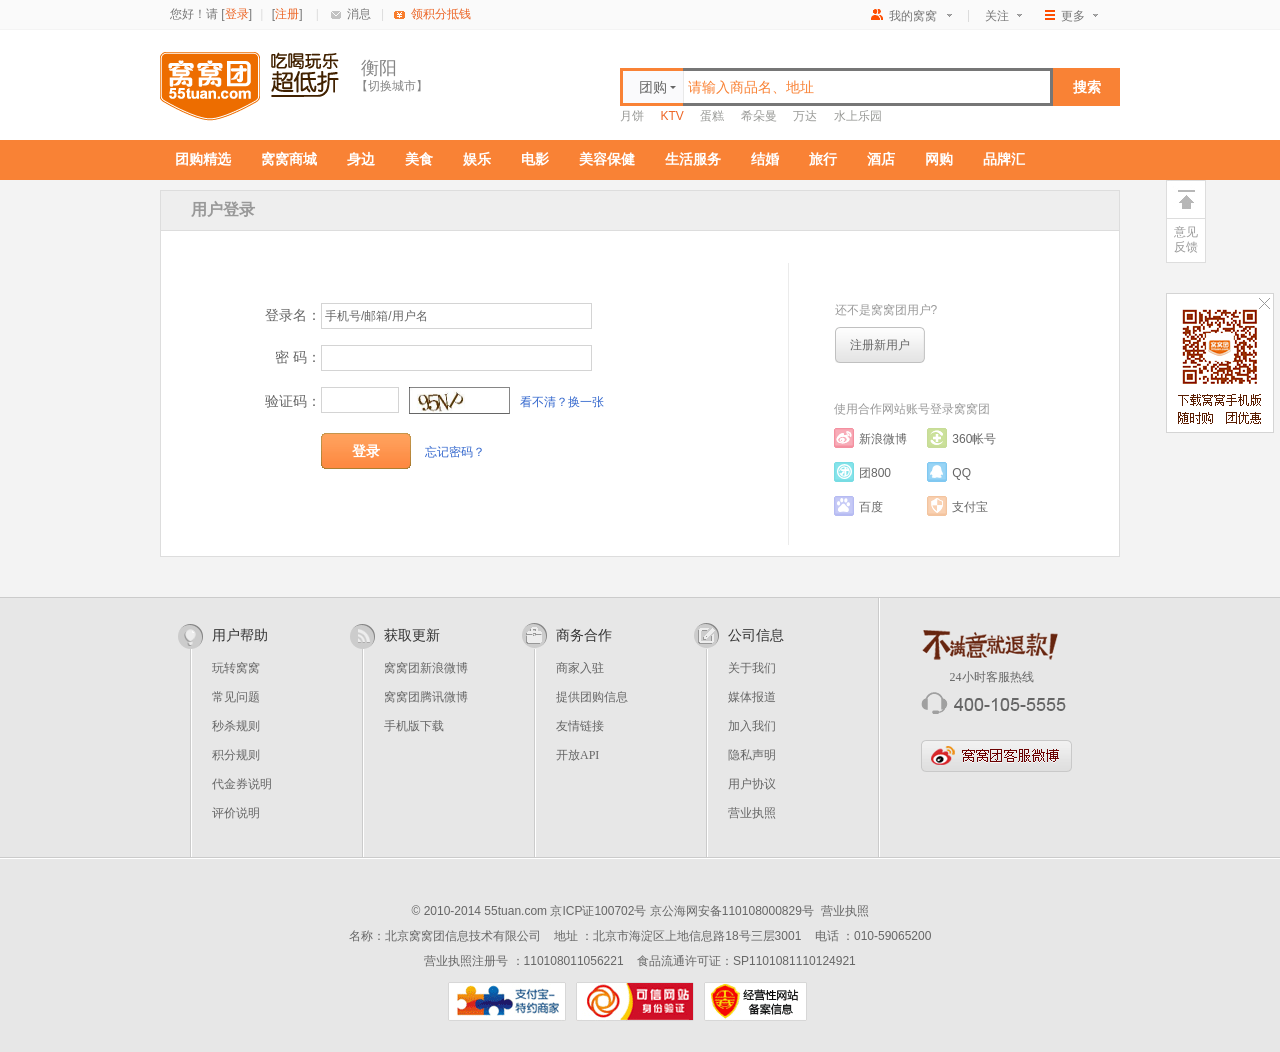
<file: webapps/wowotuan/login.html>
<!doctype html>
<html>
	<head>
		<meta charset="utf-8">
		<title>用户登录|窝窝团</title>
        <link rel="stylesheet" href="css/basic.css" />
	</head>

	<body>
    	<div id="headTop">
        	<ul class="headTopUl clearfix">
                <li class="headTopUser">
                	<ul class="headTopList clearfix">
                		<li class="headRelat listmore">
                			<em class="moreico">woico</em>
                			<a class="Gray7" href="#" gae="click_my_55tuan">更多</a>
                			<b class="triangleT">triangle</b>
                			<ul class="ulbox linkmorbox">
                                <li>
                                	<a href="#" gae="click_mobile_top">手机版下载</a>
                                </li>
                                <li>
                                	<a id="addEmailBtn" href="#" gae="sub/Email">邮件订阅</a>
                                </li>
                                <li>
                                	<a href="#" onclick="AddFavorite(window.location,document.title)" gae="click_addfavorite">收藏本站</a>
                                </li>
                            </ul>
                			<b class="bh whiteBor">遮盖</b>
                		</li>
                        <li class="headRelat listsec">
                            <a class="Gray7" href="javascript:;" gae="click_my_55tuan">关注</a>
                            <b class="triangleT">triangle</b>
                            <ul class="ulbox linkBoxsec">
                                <li>
                                	<a class="wowo-sina" href="#" gae="weibo/r" target="_blank" title="窝窝团新浪微博">窝窝团新浪微博</a>
                                </li>
                                <li>
                                	<a class="wowo-qq" href="#" gae="qqwb/r" target="_blank" title="窝窝团腾讯微博">窝窝团腾讯微博</a>
                                </li>
                                <li>
                                	<a class="wowo-sina" href="#" gae="weibosinakf/r" title="窝窝团新浪客服微博" target="_blank">窝窝团新浪客服微博</a>
                                </li>
                            </ul>
                            <b class="bh whiteBor">遮盖</b>
                        </li>
                        <li class="headRelat headline">
                        	<em class="l-ico"></em>
                        </li>
                        <li class="headRelat list">
                        	<em class="woico">woico</em>
                        	<a class="Gray7" rel="nofollow" href="#" gae="click_my_55tuan">我的窝窝</a>
                        	<b class="triangleT">triangle</b>
                        	<ul class="ulbox linkBox">
                                <li>
                                	<a rel="nofollow" href="#" gae="click_my_orders">我的订单</a>
                                </li>
                                <li>
                                	<a rel="nofollow" href="#" gae="click_my_like">我的收藏</a>
                                </li>
                                <li>
                                	<a rel="nofollow" href="#" gae="click_my_score">我的积分</a>
                                </li>
                                <li>
                                	<a rel="nofollow" href="#" gae="click_my_comment">我的评价</a>
                                </li>
                                <li>
                                	<a rel="nofollow" href="#" gae="click_my_account">帐号设置</a>
                                </li>
                                <li>
                                	<a rel="nofollow" href="#" gae="click_my_balance">账户余额</a>
                                </li>
                                <li>
                                	<a rel="nofollow" href="#" gae="click_my_vouchers">代金券</a>
                                </li>
                                <li>
                                	<a rel="nofollow" href="#" gae="click_my_notifybox">消息中心</a>
                                </li>
                            </ul>
                        	<b class="bh whiteBor">遮盖</b>
                        </li>
                    </ul>
                </li>
                <li class="headTopLogin">
                	<span class="Gray7">
                        您好！请 [<a class="yellowd1" rel="nofollow" gae="click_toplogin" href="login.html">登录</a>]
                        <b class="borderdc">|</b>
                        [<a class="yellowd1" rel="nofollow" gae="click_topregister" href="reg.html">注册</a>]
                        <b class="borderdc p_0_10">|</b>
                	</span>
                    <ul class="clearfix">
                    	<li id="msgCount" class="headTopUlist no">
                    		<em class="messico">messico</em>
                    		<a class="Gray7" rel="nofollow" href="#">消息</a>
                    	</li>
                    	<b class="borderdc p_1_10">|</b>
                    </ul>
                	<a id="integration" gae="click_topsignin" href="#">
                		<em></em>
                		领积分抵钱
                	</a>
                </li>
            </ul>
        </div>
        <div id="headMin">
        	<ul class="headConul clearfix">
				<li class="logoLi">
					<a gae="click_logo" href="#">
						<h1 class="bh logo">窝窝团</h1>
					</a>
				</li>
				<li class="wowoTitLi">
                    <a gae="click_slogan" href="#">
                        <h2 class="bh wowoTit">精挑细选</h2>
                    </a>
				</li>
                <li class="cityBox">
                	<h2 id="cityname" class="cityName">衡阳</h2>
                    <span class="cityLink">
                    【<a class="Gray5a" href="http://www.55tuan.com/city_list.html" gae="city_list">切换城市</a>】
                    </span>
                	<span id="show_city" class="cityTs">
                        <b class="triangbor">三角</b>
                        <a id="ipClose" class="closeTs" href="javascript:;">关闭</a>
                        您是不是在
                        <em id="ipcityname" class="bluec4">衡阳</em>
                        ？点击可选择其他城市
                	</span>
                </li>
				<li class="searchLi ">
					<div class="searchlf">
						<span class="tri"></span>
                        <div class="hd">
                            <a class="on deal" href="javascript:;">团购</a>
                            <a class="shoper" href="javascript:;">商家</a>
                        </div>
					</div>
					<form id="soso_form" method="get" action="">
						<input class="searchTxt" type="text" autocomplete="off" maxlength="140" name="w" value="请输入商品名、地址">
						<a id="soso_submit" class="searchBtn" href="#">搜索</a>
						<input id="sg_from" type="hidden" name="sg_from" value="1">
						<input id="searchType" type="hidden" name="searchType" value="0">
					</form>
                    <div class="hotkey" style="display:block" data-title="data_T">
                        <a target="_self" gae="click_search_top-月饼" href="#">月饼</a>
                        <a class="on" target="_self" gae="click_search_top-KTV" href="#">KTV</a>
                        <a target="_self" gae="click_search_top-蛋糕" href="#">蛋糕</a>
                        <a target="_self" gae="click_search_top-希朵曼" href="#">希朵曼</a>
                        <a target="_self" gae="click_search_top-万达" href="#">万达</a>
                        <a target="_self" gae="click_search_top-水上乐园" href="#">水上乐园</a>
                    </div>
                    <div class="hotkey" data-title="data_S" style="display: none;">
                        <a target="_self" gae="click_search_top-月饼" href="#">月饼</a>
                        <a class="on" target="_self" gae="click_search_top-KTV" href="#">KTV</a>
                        <a target="_self" gae="click_search_top-蛋糕" href="#">蛋糕</a>
                        <a target="_self" gae="click_search_top-希朵曼" href="#">希朵曼</a>
                        <a target="_self" gae="click_search_top-万达" href="#">万达</a>
                        <a target="_self" gae="click_search_top-水上乐园" href="#">水上乐园</a>
                    </div>
                    <div class="searchBox">
                    	<p class="searchTip">最近搜索过 </p>
                    	<ul class="clearfix"> </ul>

                    </div>
				</li>
				<li id="userPointDiv" class="pointnum">
					<b class="triangbor">三角</b>
					<span class="Gray7">
						积分：<strong id="userPointStrong" class="red21"></strong>
					</span>
				</li>
			</ul>
        </div>
        <div id="headNav">
            <ul id="navList" class="navUl clearfix">
                <li class="first_nav" date-nav="index">
                	<a gae="click_channel1_Nav" href="http://hengyang.55tuan.com">团购精选</a>
                </li>
                <li date-nav="shangcheng">
                	<a gae="click_channel10_Nav" href="http://hengyang.55.com">窝窝商城</a>
                </li>
                <li class="zIndex2" date-nav="shenbian">
                	<a gae="click_channel12_Nav" href="http://hengyang.55tuan.com/shenbian/list">身边</a>
                </li>
                <li date-nav="meishi">
                	<a gae="click_channel2_Nav" href="http://hengyang.55tuan.com/meishi">美食</a>
                </li>
                <li date-nav="yule">
                	<a gae="click_channel3_Nav" href="http://hengyang.55tuan.com/yule">娱乐</a>
                </li>
                <li class="zIndex" date-nav="dianying">
                	<a gae="click_channel4_Nav" href="http://hengyang.55tuan.com/dianying/dingzuo">电影</a>
                </li>
                <li date-nav="meirongbaojian">
                	<a gae="click_channel5_Nav" href="http://hengyang.55tuan.com/meirongbaojian">美容保健</a>
                </li>
                <li date-nav="shenghuofuwu">
                	<a gae="click_channel6_Nav" href="http://hengyang.55tuan.com/shenghuofuwu">生活服务</a>
                </li>
                <li date-nav="jiehun">
                	<a gae="click_channel13_Nav" href="http://jiehun.55tuan.com">结婚</a>
                </li>
                <li date-nav="lvyou">
                	<a gae="click_channel7_Nav" href="http://lvyou.55tuan.com">旅行</a>
                </li>
                <li date-nav="jiudian">
                	<a gae="click_channel8_Nav" href="http://jiudian.55tuan.com">酒店</a>
                </li>
                <li date-nav="shangpin">
                	<a gae="click_channel9_Nav" href="http://shangpin.55tuan.com">网购</a>
                </li>
                <li date-nav="shop">
                	<a gae="click_channel11_Nav" href="http://shop.55tuan.com">品牌汇</a>
                </li>
            </ul>
        </div>
        <div class="ucenter clearfix">
            <div class="uc-box clearfix">
            	<div class="title_main"> 用户登录 </div>
            	<div id="loginbox" class="ucon">
            		<div class="msgerror">
                        <p><span id="login_msg" class="error"></span></p>
            		</div>
                    <form id="loginform" class="formbox" action="" method="get" name="form1" style="display: block">
                        <input type="hidden" value="" name="callbackparam">
                        <input type="hidden" value="" name="service">
                        <input id="url" type="hidden" value="" name="url">
                        <input id="source" type="hidden" value="1" name="source">
                        <table class="log-reg-table" width="620" cellspacing="0" cellpadding="0" border="0">
                            <tbody>
                                <tr>
                                    <td width="160" align="right">登录名：</td>
                                    <td>
                                        <input class="int-type w-fir grey" type="text" name="email" value="手机号/邮箱/用户名" tips="手机号/邮箱/用户名" rule="">
                                    </td>
                                </tr>
                                <tr>
                                    <td width="160" align="right">密  码：</td>
                                    <td>
                                        <input class="int-type w-fir" type="password" name="password" tips="密码" value="" status="error">
                                    </td>
                                </tr>
                                <tr>
                                    <td width="160" align="right">验证码：</td>
                                    <td>
                                        <input id="logsafecode" class="int-type w-sec" type="text" name="safecode_id" tips="验证码" maxlength="4">
                                        <img id="safecodeloginimg" class="pic" width="100" height="30" src="images/safecodelogin.jpg">
                                        <a id="safecodeloginlink" class="tips" href="#">看不清？换一张</a>
                                    </td>
                                </tr>
                                <tr>
                                    <td> </td>
                                    <td>
                                        <a id="userLogin" class="ubg bigtn redbig" gae="click_login_normal_login" href="#">登录</a>
                                        <a class="tips" href="#" gae="click_user-login/password">忘记密码？</a>
                                    </td>
                                </tr>
                            </tbody>
                        </table>
                    </form>
            	</div>
            	<div class="uside">
            		<div class="side-top nonebor">
            			<p class="tit">还不是窝窝团用户?</p>
            			<a class="ubg bigtn secbig" href="reg.html" gae="click_user-login/register">注册新用户</a>
            		</div>
            		<div class="side-min">
            			<p class="tit">使用合作网站账号登录窝窝团</p>
            			<div class="otherlogin">
                            <a class="weibo" href="#" gae="click_user-login/weibo" alt="新浪微博" target="_blank">新浪微博</a>
                            <a class="zh60" href="#" gae="click_user-login/360" alt="360" target="_blank">360帐号</a>
                            <a class="t800" href="#" gae="click_user-login/tuan800" alt="团800" target="_blank">团800</a>
                            <a class="qq" href="#" gae="click_user-login/QQ" alt="QQ" target="_blank">QQ</a>
                            <a class="baid" href="#" gae="click_user-login/baidu" alt="百度" target="_blank">百度</a>
                            <a class="zfb" href="#" gae="click_user-login/zhifubao" alt="支付宝" target="_blank">支付宝</a>
            			</div>
            		</div>
            	</div>
            </div>
        </div>
        <div id="footer">
            <div class="bottom-box clearfix">
                <div class="boul">
                	<ul class="boul-list">
                		<li class="li-x">
                			<h2 class="">用户帮助</h2>
                		</li>
                        <li>
                        	<a class="bolist-a" rel="nofollow" href="#">玩转窝窝</a>
                        </li>
                        <li>
                        	<a class="bolist-a" rel="nofollow" href="#">常见问题</a>
                        </li>
                        <li>
                        	<a class="bolist-a" rel="nofollow" href="#">秒杀规则</a>
                        </li>
                        <li>
                        	<a class="bolist-a" rel="nofollow" href="#">积分规则</a>
                        </li>
                        <li>
                        	<a class="bolist-a" rel="nofollow" href="#">代金券说明</a>
                        </li>
                        <li>
                        	<a class="bolist-a" rel="nofollow" href="#">评价说明</a>
                        </li>
                	</ul>
                	<b class="ico"></b>
                </div>
                <div class="boul">
                    <ul class="boul-list">
                        <li class="li-x">
                        	<h2 class="h2-1">获取更新</h2>
                        </li>
                        <li>
                        	<a class="bolist-a" gae="weibo" href="#" target="_blank">窝窝团新浪微博</a>
                        </li>
                        <li>
                        	<a class="bolist-a" gae="tencentbtm" href="#" target="_blank">窝窝团腾讯微博</a>
                        </li>
                        <li>
                        	<a class="bolist-a" rel="nofollow" gae="click_mobile_bottom" href="#">手机版下载</a>
                        </li>
                    </ul>
                	<b class="ico ico2"></b>
                </div>
                <div class="boul">
                    <ul class="boul-list">
                        <li class="li-x">
                        	<h2 class="h2-2">商务合作</h2>
                        </li>
                        <li>
                        	<a class="bolist-a" rel="nofollow" href="#">商家入驻</a>
                        </li>
                        <li>
                        	<a class="bolist-a" rel="nofollow" href="#">提供团购信息</a>
                        </li>
                        <li>
                        	<a class="bolist-a" rel="nofollow" href="#">友情链接</a>
                        </li>
                        <li>
                        	<a class="bolist-a" rel="nofollow" href="#">开放API </a>
                        </li>
                    </ul>
                    <b class="ico ico3"></b>
                </div>
                <div class="boul">
                    <ul class="boul-list">
                        <li class="li-x">
                        	<h2 class="h2-3">公司信息</h2>
                        </li>
                        <li>
                        	<a class="bolist-a" rel="nofollow" href="#">关于我们</a>
                        </li>
                        <li>
                        	<a class="bolist-a" rel="nofollow" href="#">媒体报道</a>
                        </li>
                        <li>
                        	<a class="bolist-a" rel="nofollow" href="#">加入我们</a>
                        </li>
                        <li>
                        	<a class="bolist-a" rel="nofollow" href="#">隐私声明</a>
                        </li>
                        <li>
                        	<a class="bolist-a" rel="nofollow" href="#">用户协议</a>
                        </li>
                        <li>
                        	<a class="bolist-a" rel="nofollow" href="#">营业执照</a>
                        </li>
                    </ul>
                    <b class="ico ico4"></b>
                </div>
                <div class="kefu">
                	<div class="kefu-bottom">
                		<h2 class="kh2-0 bh">不满意就退款</h2>
                		<h2 class="kh2-1">24小时客服热线</h2>
                		<h2 class="kh2-2 bh">400-105-5555</h2>
                		<a class="bh kfwwweibo" target="_blank" href="#">窝窝团客服微博</a>
                	</div>
                </div>
            </div>
        </div>
        <div class="footer-btm">
			<div class="footer">
				&copy; 2010-2014 55tuan.com 京ICP证100702号 京公海网安备110108000829号&nbsp; 
				<a target="_blank" href="#">营业执照</a>
			</div>
			<div class="footer">名称：北京窝窝团信息技术有限公司&nbsp;&nbsp;&nbsp;&nbsp;地址 ：北京市海淀区上地信息路18号三层3001&nbsp;&nbsp;&nbsp;&nbsp;电话 ：010-59065200</div>
			<div class="footer">营业执照注册号 ：110108011056221&nbsp;&nbsp;&nbsp;&nbsp;食品流通许可证：SP1101081110124921</div>
			<div class="wowofawu">
                <a class="fawu-1" rel="nofollow" href="#">支付宝</a>
                <a class="fawu-3" rel="nofollow" href="#" target="_blank">可信网站</a>
                <a class="fawu-5" rel="nofollow" href="#" target="_blank">经营性网站备案信息</a>
            </div>
        </div>
        <div id="ritfllow" style="position: fixed; top: 180px; left: 1155.5px;">
			<a class="gotopBtn" href="#" style="visibility: visible; height: 38px;">top</a>
			<div class="mobileBtn" style="visibility: hidden;">
				<div class="codeImg">
					<a gae="click_apr_erweima" target="_blank" href="#">
						<img width="116" height="148" src="images/ritcodes0807.png">
					</a>
				</div>
			</div>
			<a class="fee_opin" target="_blank" href="#">意见反馈</a>
		</div>
        <div id="ritCode" style="position: fixed; top: 250px; left: 1155.5px; visibility: visible;">
			<div class="imgbox">
				<a gae="click_apr_erweima" target="_blank" href="#">
					<img width="108" height="183" src="images/ritcodeb.png">
				</a>
				<a class="cCode" href="#">close</a>
			</div>
		</div>
	</body>
</html>
</file>
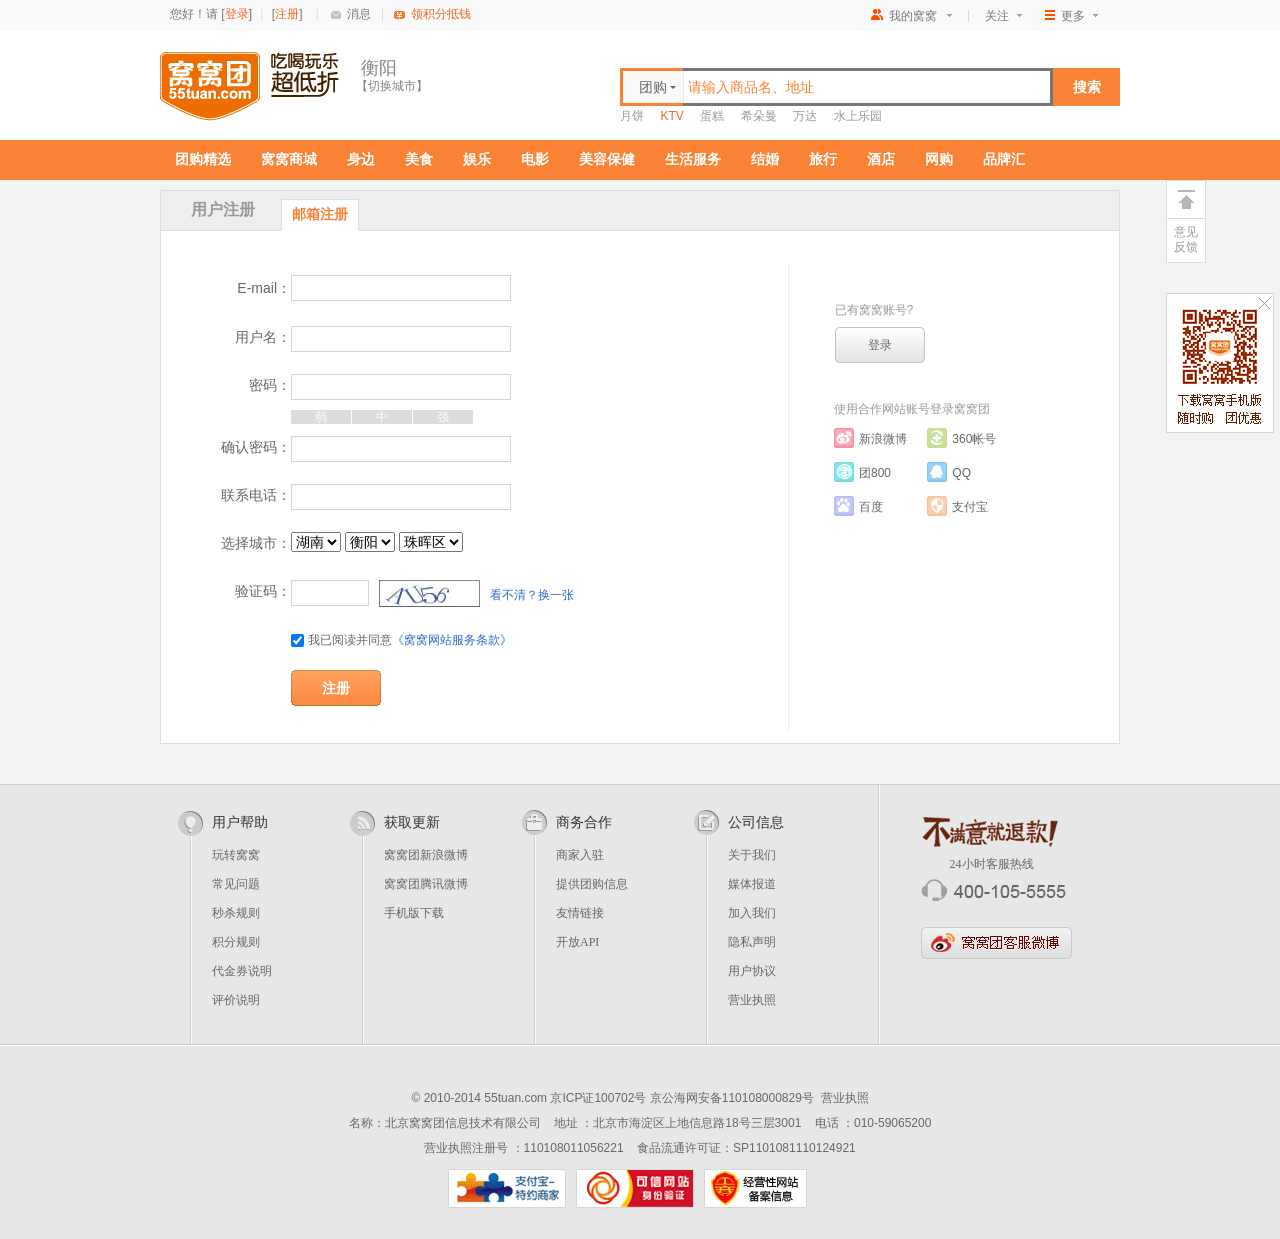
<file: webapps/wowotuan/reg.html>
<!doctype html>
<html>
    <head>
        <meta charset="utf-8">
        <title>用户注册|窝窝团</title>
        <link rel="stylesheet" href="css/basic.css" />
    </head>
    
    <body>
    	<div id="headTop">
        	<ul class="headTopUl clearfix">
                <li class="headTopUser">
                	<ul class="headTopList clearfix">
                		<li class="headRelat listmore">
                			<em class="moreico">woico</em>
                			<a class="Gray7" href="#" gae="click_my_55tuan">更多</a>
                			<b class="triangleT">triangle</b>
                			<ul class="ulbox linkmorbox">
                                <li>
                                	<a href="#" gae="click_mobile_top">手机版下载</a>
                                </li>
                                <li>
                                	<a id="addEmailBtn" href="#" gae="sub/Email">邮件订阅</a>
                                </li>
                                <li>
                                	<a href="#" onclick="AddFavorite(window.location,document.title)" gae="click_addfavorite">收藏本站</a>
                                </li>
                            </ul>
                			<b class="bh whiteBor">遮盖</b>
                		</li>
                        <li class="headRelat listsec">
                            <a class="Gray7" href="javascript:;" gae="click_my_55tuan">关注</a>
                            <b class="triangleT">triangle</b>
                            <ul class="ulbox linkBoxsec">
                                <li>
                                	<a class="wowo-sina" href="#" gae="weibo/r" target="_blank" title="窝窝团新浪微博">窝窝团新浪微博</a>
                                </li>
                                <li>
                                	<a class="wowo-qq" href="#" gae="qqwb/r" target="_blank" title="窝窝团腾讯微博">窝窝团腾讯微博</a>
                                </li>
                                <li>
                                	<a class="wowo-sina" href="#" gae="weibosinakf/r" title="窝窝团新浪客服微博" target="_blank">窝窝团新浪客服微博</a>
                                </li>
                            </ul>
                            <b class="bh whiteBor">遮盖</b>
                        </li>
                        <li class="headRelat headline">
                        	<em class="l-ico"></em>
                        </li>
                        <li class="headRelat list">
                        	<em class="woico">woico</em>
                        	<a class="Gray7" rel="nofollow" href="#" gae="click_my_55tuan">我的窝窝</a>
                        	<b class="triangleT">triangle</b>
                        	<ul class="ulbox linkBox">
                                <li>
                                	<a rel="nofollow" href="#" gae="click_my_orders">我的订单</a>
                                </li>
                                <li>
                                	<a rel="nofollow" href="#" gae="click_my_like">我的收藏</a>
                                </li>
                                <li>
                                	<a rel="nofollow" href="#" gae="click_my_score">我的积分</a>
                                </li>
                                <li>
                                	<a rel="nofollow" href="#" gae="click_my_comment">我的评价</a>
                                </li>
                                <li>
                                	<a rel="nofollow" href="#" gae="click_my_account">帐号设置</a>
                                </li>
                                <li>
                                	<a rel="nofollow" href="#" gae="click_my_balance">账户余额</a>
                                </li>
                                <li>
                                	<a rel="nofollow" href="#" gae="click_my_vouchers">代金券</a>
                                </li>
                                <li>
                                	<a rel="nofollow" href="#" gae="click_my_notifybox">消息中心</a>
                                </li>
                            </ul>
                        	<b class="bh whiteBor">遮盖</b>
                        </li>
                    </ul>
                </li>
                <li class="headTopLogin">
                	<span class="Gray7">
                        您好！请 [<a class="yellowd1" rel="nofollow" gae="click_toplogin" href="login.html">登录</a>]
                        <b class="borderdc">|</b>
                        [<a class="yellowd1" rel="nofollow" gae="click_topregister" href="reg.html">注册</a>]
                        <b class="borderdc p_0_10">|</b>
                	</span>
                    <ul class="clearfix">
                    	<li id="msgCount" class="headTopUlist no">
                    		<em class="messico">messico</em>
                    		<a class="Gray7" rel="nofollow" href="#">消息</a>
                    	</li>
                    	<b class="borderdc p_1_10">|</b>
                    </ul>
                	<a id="integration" gae="click_topsignin" href="#">
                		<em></em>
                		领积分抵钱
                	</a>
                </li>
            </ul>
        </div>
        <div id="headMin">
        	<ul class="headConul clearfix">
				<li class="logoLi">
					<a gae="click_logo" href="#">
						<h1 class="bh logo">窝窝团</h1>
					</a>
				</li>
				<li class="wowoTitLi">
                    <a gae="click_slogan" href="#">
                        <h2 class="bh wowoTit">精挑细选</h2>
                    </a>
				</li>
                <li class="cityBox">
                	<h2 id="cityname" class="cityName">衡阳</h2>
                    <span class="cityLink">
                    【<a class="Gray5a" href="http://www.55tuan.com/city_list.html" gae="city_list">切换城市</a>】
                    </span>
                	<span id="show_city" class="cityTs">
                        <b class="triangbor">三角</b>
                        <a id="ipClose" class="closeTs" href="javascript:;">关闭</a>
                        您是不是在
                        <em id="ipcityname" class="bluec4">衡阳</em>
                        ？点击可选择其他城市
                	</span>
                </li>
				<li class="searchLi ">
					<div class="searchlf">
						<span class="tri"></span>
                        <div class="hd">
                            <a class="on deal" href="javascript:;">团购</a>
                            <a class="shoper" href="javascript:;">商家</a>
                        </div>
					</div>
					<form id="soso_form" method="get" action="">
						<input class="searchTxt" type="text" autocomplete="off" maxlength="140" name="w" value="请输入商品名、地址">
						<a id="soso_submit" class="searchBtn" href="#">搜索</a>
						<input id="sg_from" type="hidden" name="sg_from" value="1">
						<input id="searchType" type="hidden" name="searchType" value="0">
					</form>
                    <div class="hotkey" style="display:block" data-title="data_T">
                        <a target="_self" gae="click_search_top-月饼" href="#">月饼</a>
                        <a class="on" target="_self" gae="click_search_top-KTV" href="#">KTV</a>
                        <a target="_self" gae="click_search_top-蛋糕" href="#">蛋糕</a>
                        <a target="_self" gae="click_search_top-希朵曼" href="#">希朵曼</a>
                        <a target="_self" gae="click_search_top-万达" href="#">万达</a>
                        <a target="_self" gae="click_search_top-水上乐园" href="#">水上乐园</a>
                    </div>
                    <div class="hotkey" data-title="data_S" style="display: none;">
                        <a target="_self" gae="click_search_top-月饼" href="#">月饼</a>
                        <a class="on" target="_self" gae="click_search_top-KTV" href="#">KTV</a>
                        <a target="_self" gae="click_search_top-蛋糕" href="#">蛋糕</a>
                        <a target="_self" gae="click_search_top-希朵曼" href="#">希朵曼</a>
                        <a target="_self" gae="click_search_top-万达" href="#">万达</a>
                        <a target="_self" gae="click_search_top-水上乐园" href="#">水上乐园</a>
                    </div>
                    <div class="searchBox">
                    	<p class="searchTip">最近搜索过 </p>
                    	<ul class="clearfix"> </ul>


                    </div>
				</li>
				<li id="userPointDiv" class="pointnum">
					<b class="triangbor">三角</b>
					<span class="Gray7">
						积分：<strong id="userPointStrong" class="red21"></strong>
					</span>
				</li>
			</ul>
        </div>
        <div id="headNav">
            <ul id="navList" class="navUl clearfix">
                <li class="first_nav" date-nav="index">
                	<a gae="click_channel1_Nav" href="http://hengyang.55tuan.com">团购精选</a>
                </li>
                <li date-nav="shangcheng">
                	<a gae="click_channel10_Nav" href="http://hengyang.55.com">窝窝商城</a>
                </li>
                <li class="zIndex2" date-nav="shenbian">
                	<a gae="click_channel12_Nav" href="http://hengyang.55tuan.com/shenbian/list">身边</a>
                </li>
                <li date-nav="meishi">
                	<a gae="click_channel2_Nav" href="http://hengyang.55tuan.com/meishi">美食</a>
                </li>
                <li date-nav="yule">
                	<a gae="click_channel3_Nav" href="http://hengyang.55tuan.com/yule">娱乐</a>
                </li>
                <li class="zIndex" date-nav="dianying">
                	<a gae="click_channel4_Nav" href="http://hengyang.55tuan.com/dianying/dingzuo">电影</a>
                </li>
                <li date-nav="meirongbaojian">
                	<a gae="click_channel5_Nav" href="http://hengyang.55tuan.com/meirongbaojian">美容保健</a>
                </li>
                <li date-nav="shenghuofuwu">
                	<a gae="click_channel6_Nav" href="http://hengyang.55tuan.com/shenghuofuwu">生活服务</a>
                </li>
                <li date-nav="jiehun">
                	<a gae="click_channel13_Nav" href="http://jiehun.55tuan.com">结婚</a>
                </li>
                <li date-nav="lvyou">
                	<a gae="click_channel7_Nav" href="http://lvyou.55tuan.com">旅行</a>
                </li>
                <li date-nav="jiudian">
                	<a gae="click_channel8_Nav" href="http://jiudian.55tuan.com">酒店</a>
                </li>
                <li date-nav="shangpin">
                	<a gae="click_channel9_Nav" href="http://shangpin.55tuan.com">网购</a>
                </li>
                <li date-nav="shop">
                	<a gae="click_channel11_Nav" href="http://shop.55tuan.com">品牌汇</a>
                </li>
            </ul>
        </div>
        <div class="ucenter clearfix">
            <div class="uc-box clearfix">
            	<div class="title_main">
                    用户注册
                    <ul class="clearfix">
                    <li class="on">邮箱注册</li>
                    </ul>
            	</div>
            	<div id="register" class="ucon">
            		<form id="registererform" class="formbox" style="" action="" method="post" name="form1">
                        <input type="hidden" value="" name="signature">
                        <input type="hidden" value="" name="registerTime">
                        <input type="hidden" value="" name="referer">
            			<table class="log-reg-table" width="620" cellspacing="0" cellpadding="0" border="0">
            				<tbody>
            					<tr>
            						<td width="130" align="right">E-mail：</td>
                                    <td width="490">
                                        <div class="toemail">
                                            <div class="intbox" style="position: relative;">
                                                <iframe frameborder="0" style="display: none; height: 250px;">
                                                    <html>
                                                        <head></head>
                                                        <body></body>
                                                    </html>
                                                </iframe>
                                                <input id="regemail" class="int-type w-thir" type="text" autocomplete="off" tips="邮箱地址" name="email" rule="" style="ime-mode: disabled;">
                                                <div id="maillist" style="display: none;">
                                                    <h3>请选择邮箱类型</h3>
                                                    <ul>
                                                        <li class="on"></li>
                                                        <li>@qq.com</li>
                                                        <li>@163.com</li>
                                                        <li>@126.com</li>
                                                        <li>@sina.com</li>
                                                        <li>@hotmail.com</li>
                                                        <li>@yahoo.com.cn</li>
                                                        <li>@sohu.com</li>
                                                        <li>@yahoo.cn</li>
                                                        <li>@gmail.com</li>
                                                        <li>@tom.com</li>
                                                    </ul>
                                                </div>
                                            </div>
                                            <label id="regemail_msg" class="labelbox"></label>
                                        </div>
                                    </td>
                                </tr>
                                <tr>
                                    <td align="right">用户名：</td>
                                    <td>
                                        <div class="intbox">
                                        <input id="username" class="int-type w-thir" type="text" tips="用户名" name="username" rule="">
                                        </div>
                                        <label id="username_msg" class="labelbox seclabel" style="width:240px;"></label>
                                    </td>
                                </tr>
                                <tr>
                                    <td align="right">密码：</td>
                                    <td>
                                        <div class="intbox">
                                        <input id="password" class="int-type w-thir" type="password" tips="密码" name="password" rule="">
                                        </div>
                                        <label id="password_msg" class="labelbox seclabel" style="width:240px"></label>
                                    </td>
                                </tr>
                                <tr>
                                    <td class="nopad"></td>
                                    <td class="nopad">
                                        <ul class="ucr-stronger clearfix">
                                            <li>弱</li>
                                            <li>中</li>
                                            <li>强</li>
                                        </ul>
                                    </td>
                                </tr>
                                <tr>
                                    <td align="right">确认密码：</td>
                                    <td>
                                        <div class="intbox">
                                        <input id="reppassword" class="int-type w-thir" type="password" tips="确认密码" name="reppassword" rule="">
                                        </div>
                                        <label id="reppassword_msg" class="labelbox"></label>
                                    </td>
                                </tr>
                                <tr>
                                    <td align="right">联系电话：</td>
                                    <td>
                                        <div class="intbox">
                                        <input id="tel" class="int-type w-thir" type="text" tips="联系电话" name="tel" rule="">
                                        </div>
                                        <label id="tel_msg" class="labelbox seclabel" style="width:240px;"></label>
                                    </td>
                                </tr>
                                <tr>
                                    <input id="addressName" type="hidden" name="addressName" value="湖南 衡阳">
                                    <td align="right">选择城市：</td>
                                    <td style="height:30px;">
                                        <div class="intbox">
                                        <select id="province" class="selmar" name="province" tips="省份" rule="required" status="success">
                                        	<option>湖南</option>
                                        </select>
                                        <select id="city" class="selmar" name="city" tips="城市" rule="required" status="success">
                                        	<option>衡阳</option>
                                        </select>
                                        <select id="district" class="selmar" name="district" tips="地区" rule="required" status="success">
											<option>珠晖区</option>
										</select>
                                        </div>
                                        <label id="city_msg" class="labelbox"></label>
                                    </td>
                                </tr>
                                <tr>
                                    <td align="right">验证码：</td>
                                    <td>
                                        <div class="intbox">
                                            <input id="regsafecode" class="int-type w-sec" type="text" name="regsafecode" tips="验证码" rule="required" codedata="" maxlength="4">
                                            <img id="safecoderegimg" class="pic" width="100" height="30" src="images/safecode.jpg">
                                            <a id="safecodereglink" class="tips" href="javascript:">看不清？换一张</a>
                                        </div>
                                        <label id="regsafecode_msg" class="labelbox"></label>
                                    </td>
                                </tr>
                                <tr>
                                    <td align="right"> </td>
                                    <td class="checkbox">
                                    <p>
                                        <label>
                                        <input id="argee" class="check" type="checkbox" name="agree" value="1" checked="checked">我已阅读并同意<a class="tips" href="#">《窝窝网站服务条款》</a>
                                        </label>
                                    </p>
                                    </td>
                                </tr>
                                <tr>
                                    <td> </td>
                                    <td>
                                        <a id="button" class="ubg bigtn reggrey redbig" href="#">注册</a>
                                    </td>
                                </tr>
                            </tbody>
                        </table>
                    </form>
				</div>
                <div class="uside">
                    <div class="side-top nonebor tologin">
                        <p class="tit">已有窝窝账号?</p>
                        <a class="ubg bigtn secbig hov_on" href="login.html">登录</a>
                    </div>
                    <div class="side-min">
                        <p class="tit">使用合作网站账号登录窝窝团</p>
                        <div class="otherlogin">
                            <a class="weibo" href="#" gae="click_user-login/weibo" alt="新浪微博" target="_blank">新浪微博</a>
                            <a class="zh60" href="#" gae="click_user-login/360" alt="360" target="_blank">360帐号</a>
                            <a class="t800" href="#" gae="click_user-login/tuan800" alt="团800" target="_blank">团800</a>
                            <a class="qq" href="#" gae="click_user-login/QQ" alt="QQ" target="_blank">QQ</a>
                            <a class="baid" href="#" gae="click_user-login/baidu" alt="百度" target="_blank">百度</a>
                            <a class="zfb" href="#" gae="click_user-login/zhifubao" alt="支付宝" target="_blank">支付宝</a>
                        </div>
                    </div>
                </div>
            </div>
        </div>
        <div id="footer">
            <div class="bottom-box clearfix">
                <div class="boul">
                	<ul class="boul-list">
                		<li class="li-x">
                			<h2 class="">用户帮助</h2>
                		</li>
                        <li>
                        	<a class="bolist-a" rel="nofollow" href="#">玩转窝窝</a>
                        </li>
                        <li>
                        	<a class="bolist-a" rel="nofollow" href="#">常见问题</a>
                        </li>
                        <li>
                        	<a class="bolist-a" rel="nofollow" href="#">秒杀规则</a>
                        </li>
                        <li>
                        	<a class="bolist-a" rel="nofollow" href="#">积分规则</a>
                        </li>
                        <li>
                        	<a class="bolist-a" rel="nofollow" href="#">代金券说明</a>
                        </li>
                        <li>
                        	<a class="bolist-a" rel="nofollow" href="#">评价说明</a>
                        </li>
                	</ul>
                	<b class="ico"></b>
                </div>
                <div class="boul">
                    <ul class="boul-list">
                        <li class="li-x">
                        	<h2 class="h2-1">获取更新</h2>
                        </li>
                        <li>
                        	<a class="bolist-a" gae="weibo" href="#" target="_blank">窝窝团新浪微博</a>
                        </li>
                        <li>
                        	<a class="bolist-a" gae="tencentbtm" href="#" target="_blank">窝窝团腾讯微博</a>
                        </li>
                        <li>
                        	<a class="bolist-a" rel="nofollow" gae="click_mobile_bottom" href="#">手机版下载</a>
                        </li>
                    </ul>
                	<b class="ico ico2"></b>
                </div>
                <div class="boul">
                    <ul class="boul-list">
                        <li class="li-x">
                        	<h2 class="h2-2">商务合作</h2>
                        </li>
                        <li>
                        	<a class="bolist-a" rel="nofollow" href="#">商家入驻</a>
                        </li>
                        <li>
                        	<a class="bolist-a" rel="nofollow" href="#">提供团购信息</a>
                        </li>
                        <li>
                        	<a class="bolist-a" rel="nofollow" href="#">友情链接</a>
                        </li>
                        <li>
                        	<a class="bolist-a" rel="nofollow" href="#">开放API </a>
                        </li>
                    </ul>
                    <b class="ico ico3"></b>
                </div>
                <div class="boul">
                    <ul class="boul-list">
                        <li class="li-x">
                        	<h2 class="h2-3">公司信息</h2>
                        </li>
                        <li>
                        	<a class="bolist-a" rel="nofollow" href="#">关于我们</a>
                        </li>
                        <li>
                        	<a class="bolist-a" rel="nofollow" href="#">媒体报道</a>
                        </li>
                        <li>
                        	<a class="bolist-a" rel="nofollow" href="#">加入我们</a>
                        </li>
                        <li>
                        	<a class="bolist-a" rel="nofollow" href="#">隐私声明</a>
                        </li>
                        <li>
                        	<a class="bolist-a" rel="nofollow" href="#">用户协议</a>
                        </li>
                        <li>
                        	<a class="bolist-a" rel="nofollow" href="#">营业执照</a>
                        </li>
                    </ul>
                    <b class="ico ico4"></b>
                </div>
                <div class="kefu">
                	<div class="kefu-bottom">
                		<h2 class="kh2-0 bh">不满意就退款</h2>
                		<h2 class="kh2-1">24小时客服热线</h2>
                		<h2 class="kh2-2 bh">400-105-5555</h2>
                		<a class="bh kfwwweibo" target="_blank" href="#">窝窝团客服微博</a>
                	</div>
                </div>
            </div>
        </div>
        <div class="footer-btm">
			<div class="footer">
				&copy; 2010-2014 55tuan.com 京ICP证100702号 京公海网安备110108000829号&nbsp; 
				<a target="_blank" href="#">营业执照</a>
			</div>
			<div class="footer">名称：北京窝窝团信息技术有限公司&nbsp;&nbsp;&nbsp;&nbsp;地址 ：北京市海淀区上地信息路18号三层3001&nbsp;&nbsp;&nbsp;&nbsp;电话 ：010-59065200</div>
			<div class="footer">营业执照注册号 ：110108011056221&nbsp;&nbsp;&nbsp;&nbsp;食品流通许可证：SP1101081110124921</div>
			<div class="wowofawu">
                <a class="fawu-1" rel="nofollow" href="#">支付宝</a>
                <a class="fawu-3" rel="nofollow" href="#" target="_blank">可信网站</a>
                <a class="fawu-5" rel="nofollow" href="#" target="_blank">经营性网站备案信息</a>
            </div>
        </div>
        <div id="ritfllow" style="position: fixed; top: 180px; left: 1155.5px;">
			<a class="gotopBtn" href="#" style="visibility: visible; height: 38px;">top</a>
			<div class="mobileBtn" style="visibility: hidden;">
				<div class="codeImg">
					<a gae="click_apr_erweima" target="_blank" href="#">
						<img width="116" height="148" src="images/ritcodes0807.png">
					</a>
				</div>
			</div>
			<a class="fee_opin" target="_blank" href="#">意见反馈</a>
		</div>
        <div id="ritCode" style="position: fixed; top: 250px; left: 1155.5px; visibility: visible;">
			<div class="imgbox">
				<a gae="click_apr_erweima" target="_blank" href="#">
					<img width="108" height="183" src="images/ritcodeb.png">
				</a>
				<a class="cCode" href="#">close</a>
			</div>
		</div>
    </body>
</html>
</file>
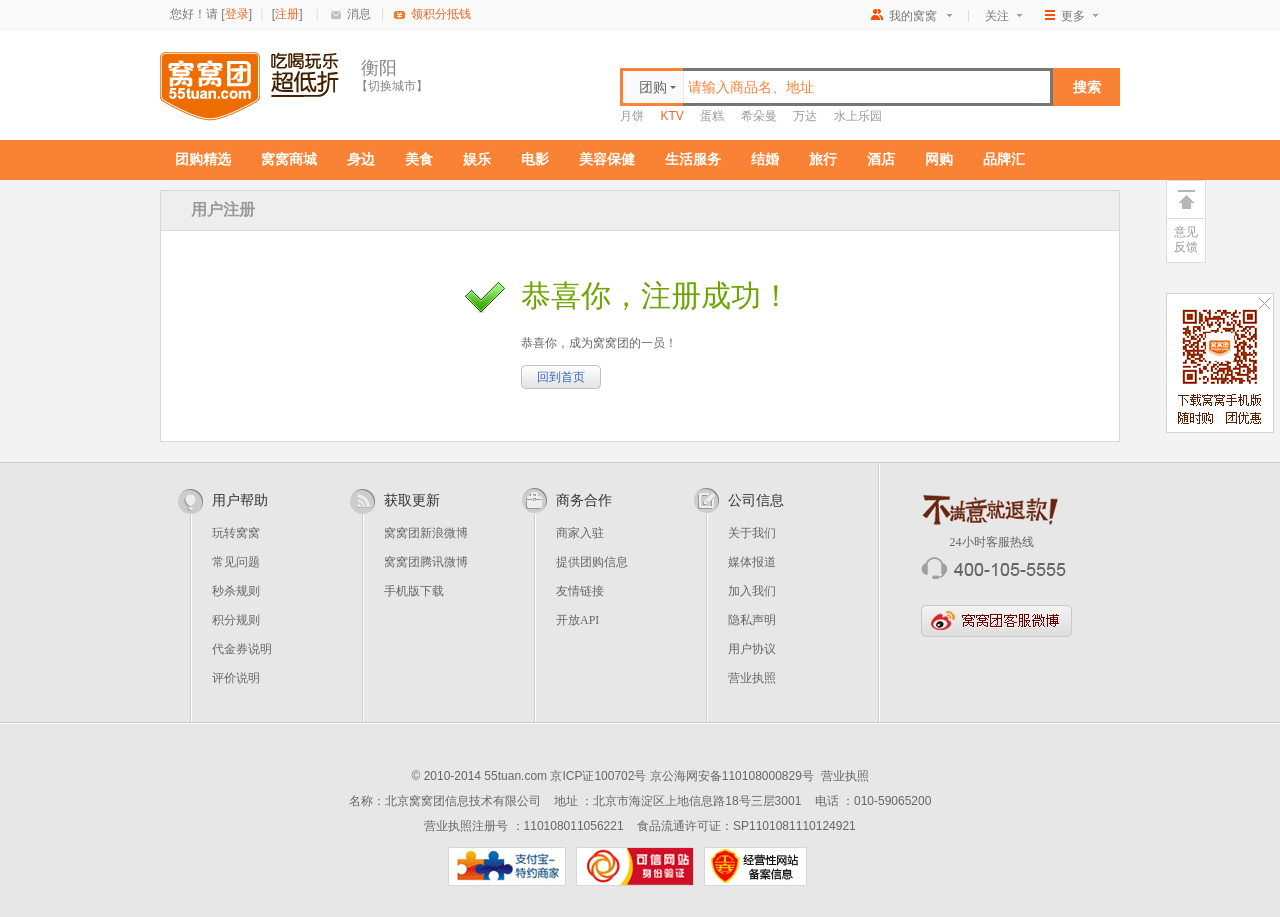
<file: webapps/wowotuan/regok.html>
<!doctype html>
<html>
	<head>
		<meta charset="utf-8">
		<title>窝窝团</title>
        <link rel="stylesheet" href="css/basic.css" />
	</head>

	<body id="index">
    	<input id="currentTime_" type="hidden" value="1409623012768">
    	<div id="headTop">
        	<ul class="headTopUl clearfix">
                <li class="headTopUser">
                	<ul class="headTopList clearfix">
                		<li class="headRelat listmore">
                			<em class="moreico">woico</em>
                			<a class="Gray7" href="#">更多</a>
                			<b class="triangleT">triangle</b>
                			<ul class="ulbox linkmorbox">
                                <li>
                                	<a href="#">手机版下载</a>
                                </li>
                                <li>
                                	<a id="addEmailBtn" href="#">邮件订阅</a>
                                </li>
                                <li>
                                	<a href="#">收藏本站</a>
                                </li>
                            </ul>
                			<b class="bh whiteBor">遮盖</b>
                		</li>
                        <li class="headRelat listsec">
                            <a class="Gray7" href="#">关注</a>
                            <b class="triangleT">triangle</b>
                            <ul class="ulbox linkBoxsec">
                                <li>
                                	<a class="wowo-sina" href="#" target="_blank" title="窝窝团新浪微博">窝窝团新浪微博</a>
                                </li>
                                <li>
                                	<a class="wowo-qq" href="#" target="_blank" title="窝窝团腾讯微博">窝窝团腾讯微博</a>
                                </li>
                                <li>
                                	<a class="wowo-sina" href="#" title="窝窝团新浪客服微博" target="_blank">窝窝团新浪客服微博</a>
                                </li>
                            </ul>
                            <b class="bh whiteBor">遮盖</b>
                        </li>
                        <li class="headRelat headline">
                        	<em class="l-ico"></em>
                        </li>
                        <li class="headRelat list">
                        	<em class="woico">woico</em>
                        	<a class="Gray7" rel="nofollow" href="#">我的窝窝</a>
                        	<b class="triangleT">triangle</b>
                        	<ul class="ulbox linkBox">
                                <li>
                                	<a rel="nofollow" href="#">我的订单</a>
                                </li>
                                <li>
                                	<a rel="nofollow" href="#">我的收藏</a>
                                </li>
                                <li>
                                	<a rel="nofollow" href="#">我的积分</a>
                                </li>
                                <li>
                                	<a rel="nofollow" href="#">我的评价</a>
                                </li>
                                <li>
                                	<a rel="nofollow" href="#">帐号设置</a>
                                </li>
                                <li>
                                	<a rel="nofollow" href="#">账户余额</a>
                                </li>
                                <li>
                                	<a rel="nofollow" href="#">代金券</a>
                                </li>
                                <li>
                                	<a rel="nofollow" href="#">消息中心</a>
                                </li>
                            </ul>
                        	<b class="bh whiteBor">遮盖</b>
                        </li>
                    </ul>
                </li>
                <li class="headTopLogin">
                	<span class="Gray7">
                        您好！请 [<a class="yellowd1" rel="nofollow" href="login.html" target="_blank">登录</a>]
                        <b class="borderdc">|</b>
                        [<a class="yellowd1" rel="nofollow" href="reg.html" target="_blank">注册</a>]
                        <b class="borderdc p_0_10">|</b>
                	</span>
                    <ul class="clearfix">
                    	<li id="msgCount" class="headTopUlist no">
                    		<em class="messico">messico</em>
                    		<a class="Gray7" rel="nofollow" href="#">消息</a>
                    	</li>
                    	<b class="borderdc p_1_10">|</b>
                    </ul>
                	<a id="integration" href="#">
                		<em></em>
                		领积分抵钱
                	</a>
                </li>
            </ul>
        </div>
        <div id="headMin">
        	<ul class="headConul clearfix">
				<li class="logoLi">
					<a gae="click_logo" href="#">
						<h1 class="bh logo">窝窝团</h1>
					</a>
				</li>
				<li class="wowoTitLi">
                    <a gae="click_slogan" href="#">
                        <h2 class="bh wowoTit">精挑细选</h2>
                    </a>
				</li>
                <li class="cityBox">
                	<h2 id="cityname" class="cityName">衡阳</h2>
                    <span class="cityLink">
                    【<a class="Gray5a" href="#" gae="city_list">切换城市</a>】
                    </span>
                	<span id="show_city" class="cityTs">
                        <b class="triangbor">三角</b>
                        <a id="ipClose" class="closeTs" href="#">关闭</a>
                        您是不是在
                        <em id="ipcityname" class="bluec4">衡阳</em>
                        ？点击可选择其他城市
                	</span>
                </li>
				<li class="searchLi ">
					<div class="searchlf">
						<span class="tri"></span>
                        <div class="hd">
                            <a class="on deal" href="#">团购</a>
                            <a class="shoper" href="#">商家</a>
                        </div>
					</div>
					<form id="soso_form" method="get" action="">
						<input class="searchTxt" type="text" autocomplete="off" maxlength="140" name="w" value="请输入商品名、地址">
						<a id="soso_submit" class="searchBtn" href="#">搜索</a>
						<input id="sg_from" type="hidden" name="sg_from" value="1">
						<input id="searchType" type="hidden" name="searchType" value="0">
					</form>
                    <div class="hotkey" style="display:block" data-title="data_T">
                        <a target="_self" href="#">月饼</a>
                        <a class="on" target="_self" href="#">KTV</a>
                        <a target="_self" href="#">蛋糕</a>
                        <a target="_self" href="#">希朵曼</a>
                        <a target="_self" href="#">万达</a>
                        <a target="_self" href="#">水上乐园</a>
                    </div>
                    <div class="hotkey" data-title="data_S" style="display: none;">
                        <a target="_self" href="#">月饼</a>
                        <a class="on" target="_self" href="#">KTV</a>
                        <a target="_self" href="#">蛋糕</a>
                        <a target="_self" href="#">希朵曼</a>
                        <a target="_self" href="#">万达</a>
                        <a target="_self" href="#">水上乐园</a>
                    </div>
                    <div class="searchBox">
                    	<p class="searchTip">最近搜索过 </p>
                    	<ul class="clearfix"> </ul>
                    </div>
				</li>
				<li id="userPointDiv" class="pointnum">
					<b class="triangbor">三角</b>
					<span class="Gray7">
						积分：<strong id="userPointStrong" class="red21"></strong>
					</span>
				</li>
			</ul>
        </div>
        <div id="headNav">
            <ul id="navList" class="navUl clearfix">
                <li class="first_nav" date-nav="index">
                	<a href="#">团购精选</a>
                </li>
                <li date-nav="shangcheng">
                	<a href="#">窝窝商城</a>
                </li>
                <li class="zIndex2" date-nav="shenbian">
                	<a href="#">身边</a>
                </li>
                <li date-nav="meishi">
                	<a href="#">美食</a>
                </li>
                <li date-nav="yule">
                	<a href="#">娱乐</a>
                </li>
                <li class="zIndex" date-nav="dianying">
                	<a href="#">电影</a>
                </li>
                <li date-nav="meirongbaojian">
                	<a href="#">美容保健</a>
                </li>
                <li date-nav="shenghuofuwu">
                	<a href="#">生活服务</a>
                </li>
                <li date-nav="jiehun">
                	<a href="#">结婚</a>
                </li>
                <li date-nav="lvyou">
                	<a href="#">旅行</a>
                </li>
                <li date-nav="jiudian">
                	<a href="#">酒店</a>
                </li>
                <li date-nav="shangpin">
                	<a href="#">网购</a>
                </li>
                <li date-nav="shop">
                	<a href="#">品牌汇</a>
                </li>
            </ul>
        </div>
        <div class="ucenter">
			<div class="uc-tips">
				<div class="title_main"> 用户注册 </div>
				<div class="uc-tip50">
					<div class="ucicon success">成功</div>
					<h3 class="tit green mar10">恭喜你，注册成功！</h3>
					<span class="txt">
                        恭喜你，成为窝窝团的一员！
                    </span>
					<div class="btmBtn">
						<a class="ubg btn blabtn1" href="index.html">回到首页</a>
					</div>
				</div>
			</div>
		</div>
        <div id="footer">
            <div class="bottom-box clearfix">
                <div class="boul">
                	<ul class="boul-list">
                		<li class="li-x">
                			<h2 class="">用户帮助</h2>
                		</li>
                        <li>
                        	<a class="bolist-a" rel="nofollow" href="#">玩转窝窝</a>
                        </li>
                        <li>
                        	<a class="bolist-a" rel="nofollow" href="#">常见问题</a>
                        </li>
                        <li>
                        	<a class="bolist-a" rel="nofollow" href="#">秒杀规则</a>
                        </li>
                        <li>
                        	<a class="bolist-a" rel="nofollow" href="#">积分规则</a>
                        </li>
                        <li>
                        	<a class="bolist-a" rel="nofollow" href="#">代金券说明</a>
                        </li>
                        <li>
                        	<a class="bolist-a" rel="nofollow" href="#">评价说明</a>
                        </li>
                	</ul>
                	<b class="ico"></b>
                </div>
                <div class="boul">
                    <ul class="boul-list">
                        <li class="li-x">
                        	<h2 class="h2-1">获取更新</h2>
                        </li>
                        <li>
                        	<a class="bolist-a" href="#" target="_blank">窝窝团新浪微博</a>
                        </li>
                        <li>
                        	<a class="bolist-a" href="#" target="_blank">窝窝团腾讯微博</a>
                        </li>
                        <li>
                        	<a class="bolist-a" rel="nofollow" href="#">手机版下载</a>
                        </li>
                    </ul>
                	<b class="ico ico2"></b>
                </div>
                <div class="boul">
                    <ul class="boul-list">
                        <li class="li-x">
                        	<h2 class="h2-2">商务合作</h2>
                        </li>
                        <li>
                        	<a class="bolist-a" rel="nofollow" href="#">商家入驻</a>
                        </li>
                        <li>
                        	<a class="bolist-a" rel="nofollow" href="#">提供团购信息</a>
                        </li>
                        <li>
                        	<a class="bolist-a" rel="nofollow" href="#">友情链接</a>
                        </li>
                        <li>
                        	<a class="bolist-a" rel="nofollow" href="#">开放API </a>
                        </li>
                    </ul>
                    <b class="ico ico3"></b>
                </div>
                <div class="boul">
                    <ul class="boul-list">
                        <li class="li-x">
                        	<h2 class="h2-3">公司信息</h2>
                        </li>
                        <li>
                        	<a class="bolist-a" rel="nofollow" href="#">关于我们</a>
                        </li>
                        <li>
                        	<a class="bolist-a" rel="nofollow" href="#">媒体报道</a>
                        </li>
                        <li>
                        	<a class="bolist-a" rel="nofollow" href="#">加入我们</a>
                        </li>
                        <li>
                        	<a class="bolist-a" rel="nofollow" href="#">隐私声明</a>
                        </li>
                        <li>
                        	<a class="bolist-a" rel="nofollow" href="#">用户协议</a>
                        </li>
                        <li>
                        	<a class="bolist-a" rel="nofollow" href="#">营业执照</a>
                        </li>
                    </ul>
                    <b class="ico ico4"></b>
                </div>
                <div class="kefu">
                	<div class="kefu-bottom">
                		<h2 class="kh2-0 bh">不满意就退款</h2>
                		<h2 class="kh2-1">24小时客服热线</h2>
                		<h2 class="kh2-2 bh">400-105-5555</h2>
                		<a class="bh kfwwweibo" target="_blank" href="#">窝窝团客服微博</a>
                	</div>
                </div>
            </div>
        </div>
        <div class="footer-btm">
			<div class="footer">
				&copy; 2010-2014 55tuan.com 京ICP证100702号 京公海网安备110108000829号&nbsp; 
				<a target="_blank" href="#">营业执照</a>
			</div>
			<div class="footer">名称：北京窝窝团信息技术有限公司&nbsp;&nbsp;&nbsp;&nbsp;地址 ：北京市海淀区上地信息路18号三层3001&nbsp;&nbsp;&nbsp;&nbsp;电话 ：010-59065200</div>
			<div class="footer">营业执照注册号 ：110108011056221&nbsp;&nbsp;&nbsp;&nbsp;食品流通许可证：SP1101081110124921</div>
			<div class="wowofawu">
                <a class="fawu-1" rel="nofollow" href="#">支付宝</a>
                <a class="fawu-3" rel="nofollow" href="#" target="_blank">可信网站</a>
                <a class="fawu-5" rel="nofollow" href="#" target="_blank">经营性网站备案信息</a>
            </div>
        </div>
        <div id="ritfllow" style="position: fixed; top: 180px; left: 1155.5px;">
			<a class="gotopBtn" href="#" style="visibility: visible; height: 38px;">top</a>
			<div class="mobileBtn" style="visibility: hidden;">
				<div class="codeImg">
					<a gae="click_apr_erweima" target="_blank" href="#">
						<img width="116" height="148" src="images/ritcodes0807.png">
					</a>
				</div>
			</div>
			<a class="fee_opin" target="_blank" href="#">意见反馈</a>
		</div>
        <div id="ritCode" style="position: fixed; top: 250px; left: 1155.5px; visibility: visible;">
			<div class="imgbox">
				<a gae="click_apr_erweima" target="_blank" href="#">
					<img width="108" height="183" src="images/ritcodeb.png">
				</a>
				<a class="cCode" href="#">close</a>
			</div>
		</div>
	</body>
</html>
</file>
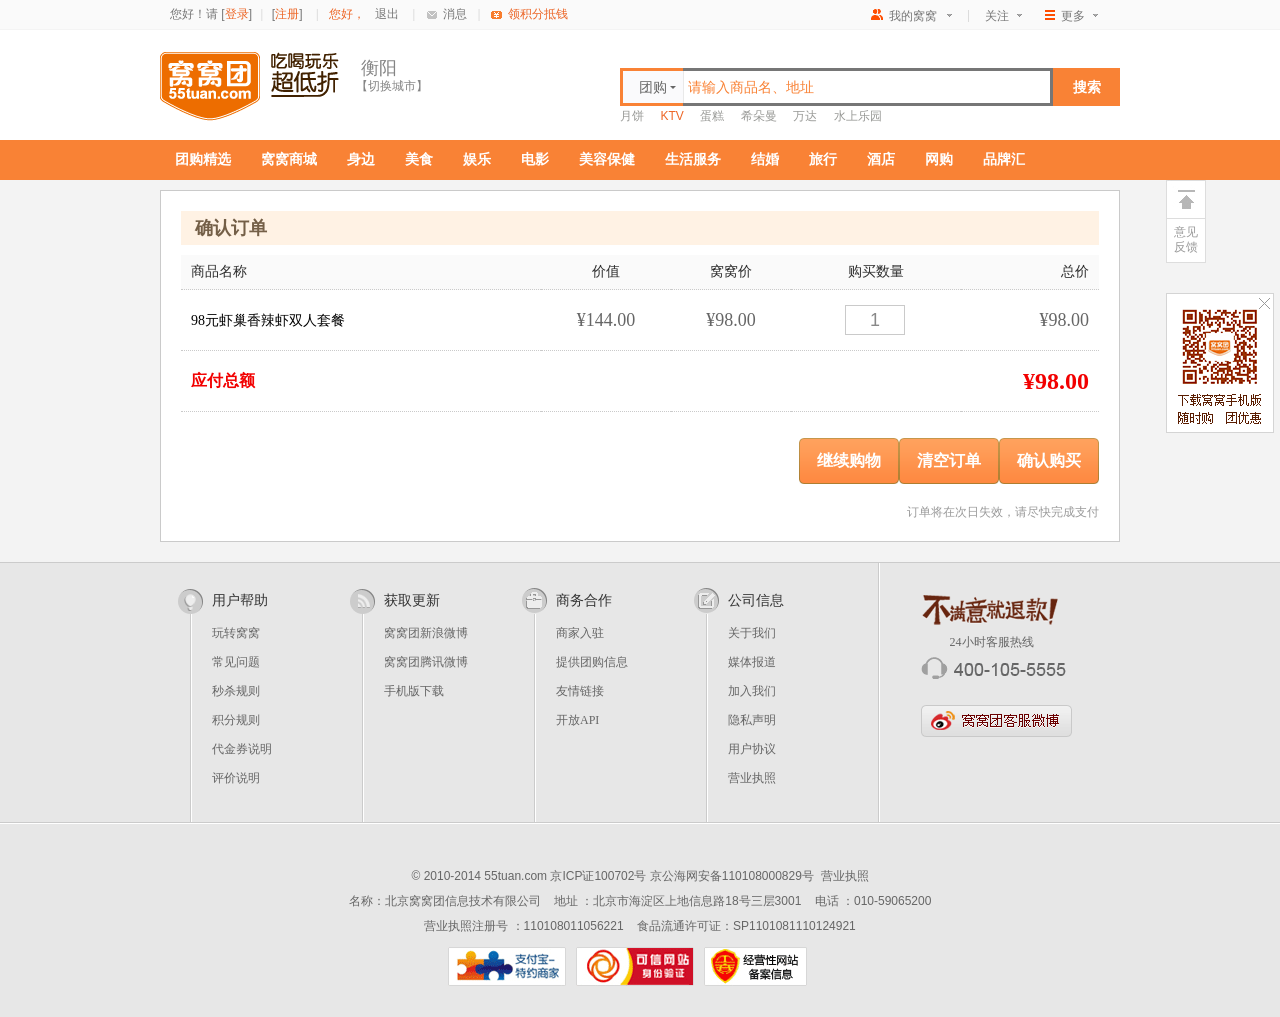
<file: webapps/wowotuan/shopcart.html>
<!DOCTYPE html>
<html>
	<head>
		<meta charset="utf-8">
		<title>窝窝团</title>
		<link rel="stylesheet" href="css/basic.css" type="text/css" />
	</head>
  
	<body id="index">
    	<div id="headTop">
        	<ul class="headTopUl clearfix">
                <li class="headTopUser">
                	<ul class="headTopList clearfix">
                		<li class="headRelat listmore">
                			<em class="moreico">woico</em>
                			<a class="Gray7" href="#">更多</a>
                			<b class="triangleT">triangle</b>
                			<ul class="ulbox linkmorbox">
                                <li>
                                	<a href="#">手机版下载</a>
                                </li>
                                <li>
                                	<a id="addEmailBtn" href="#">邮件订阅</a>
                                </li>
                                <li>
                                	<a href="#">收藏本站</a>
                                </li>
                            </ul>
                			<b class="bh whiteBor">遮盖</b>
                		</li>
                        <li class="headRelat listsec">
                            <a class="Gray7" href="#">关注</a>
                            <b class="triangleT">triangle</b>
                            <ul class="ulbox linkBoxsec">
                                <li>
                                	<a class="wowo-sina" href="#" target="_blank" title="窝窝团新浪微博">窝窝团新浪微博</a>
                                </li>
                                <li>
                                	<a class="wowo-qq" href="#" target="_blank" title="窝窝团腾讯微博">窝窝团腾讯微博</a>
                                </li>
                                <li>
                                	<a class="wowo-sina" href="#" title="窝窝团新浪客服微博" target="_blank">窝窝团新浪客服微博</a>
                                </li>
                            </ul>
                            <b class="bh whiteBor">遮盖</b>
                        </li>
                        <li class="headRelat headline">
                        	<em class="l-ico"></em>
                        </li>
                        <li class="headRelat list">
                        	<em class="woico">woico</em>
                        	<a class="Gray7" rel="nofollow" href="#">我的窝窝</a>
                        	<b class="triangleT">triangle</b>
                        	<ul class="ulbox linkBox">
                                <li>
                                	<a rel="nofollow" href="#">我的订单</a>
                                </li>
                                <li>
                                	<a rel="nofollow" href="#">我的收藏</a>
                                </li>
                                <li>
                                	<a rel="nofollow" href="#">我的积分</a>
                                </li>
                                <li>
                                	<a rel="nofollow" href="#">我的评价</a>
                                </li>
                                <li>
                                	<a rel="nofollow" href="#">帐号设置</a>
                                </li>
                                <li>
                                	<a rel="nofollow" href="#">账户余额</a>
                                </li>
                                <li>
                                	<a rel="nofollow" href="#">代金券</a>
                                </li>
                                <li>
                                	<a rel="nofollow" href="#">消息中心</a>
                                </li>
                            </ul>
                        	<b class="bh whiteBor">遮盖</b>
                        </li>
                    </ul>
                </li>
                <li class="headTopLogin">
                	<span class="Gray7" id="toplogin">
                        您好！请 [<a class="yellowd1" rel="nofollow" href="wwtproduct.action?op=toShowLogin">登录</a>]
                        <b class="borderdc">|</b>
                        [<a class="yellowd1" rel="nofollow" href="wwtproduct.action?op=toShowReg">注册</a>]
                        <b class="borderdc p_0_10">|</b>
                	</span>
                	<span id="topusername" class="yellowd1">
						您好，<a class="yellowd1" href="" id="uname"></a>
						&nbsp;
						<a class="Gray7" href="javascript:void"  id="loginout">退出</a>
						<b class="borderdc p_0_10">|</b>
					</span>
                    <ul class="clearfix">
                    	<li id="msgCount" class="headTopUlist no">
                    		<em class="messico">messico</em>
                    		<a class="Gray7" rel="nofollow" href="#">消息</a>
                    	</li>
                    	<b class="borderdc p_1_10">|</b>
                    </ul>
                	<a id="integration" href="#">
                		<em></em>
                		领积分抵钱
                	</a>
                </li>
            </ul>
        </div>
        <div id="headMin">
        	<ul class="headConul clearfix">
				<li class="logoLi">
					<a gae="click_logo" href="#">
						<h1 class="bh logo">窝窝团</h1>
					</a>
				</li>
				<li class="wowoTitLi">
                    <a gae="click_slogan" href="#">
                        <h2 class="bh wowoTit">精挑细选</h2>
                    </a>
				</li>
                <li class="cityBox">
                	<h2 id="cityname" class="cityName">衡阳</h2>
                    <span class="cityLink">
                    【<a class="Gray5a" href="#" gae="city_list">切换城市</a>】
                    </span>
                	<span id="show_city" class="cityTs">
                        <b class="triangbor">三角</b>
                        <a id="ipClose" class="closeTs" href="#">关闭</a>
                        您是不是在
                        <em id="ipcityname" class="bluec4">衡阳</em>
                        ？点击可选择其他城市
                	</span>
                </li>
				<li class="searchLi ">
					<div class="searchlf">
						<span class="tri"></span>
                        <div class="hd">
                            <a class="on deal" href="#">团购</a>
                            <a class="shoper" href="#">商家</a>
                        </div>
					</div>
					<form id="soso_form" method="get" action="">
						<input class="searchTxt" type="text" autocomplete="off" maxlength="140" name="w" value="请输入商品名、地址">
						<a id="soso_submit" class="searchBtn" href="#">搜索</a>
						<input id="sg_from" type="hidden" name="sg_from" value="1">
						<input id="searchType" type="hidden" name="searchType" value="0">
					</form>
                    <div class="hotkey" style="display:block" data-title="data_T">
                        <a target="_self" href="#">月饼</a>
                        <a class="on" target="_self" href="#">KTV</a>
                        <a target="_self" href="#">蛋糕</a>
                        <a target="_self" href="#">希朵曼</a>
                        <a target="_self" href="#">万达</a>
                        <a target="_self" href="#">水上乐园</a>
                    </div>
                    <div class="hotkey" data-title="data_S" style="display: none;">
                        <a target="_self" href="#">月饼</a>
                        <a class="on" target="_self" href="#">KTV</a>
                        <a target="_self" href="#">蛋糕</a>
                        <a target="_self" href="#">希朵曼</a>
                        <a target="_self" href="#">万达</a>
                        <a target="_self" href="#">水上乐园</a>
                    </div>
                    <div class="searchBox">
                    	<p class="searchTip">最近搜索过 </p>
                    	<ul class="clearfix"> </ul>
                    </div>
				</li>
				<li id="userPointDiv" class="pointnum">
					<b class="triangbor">三角</b>
					<span class="Gray7">
						积分：<strong id="userPointStrong" class="red21"></strong>
					</span>
				</li>
			</ul>
        </div>
        <div id="headNav">
            <ul id="navList" class="navUl clearfix">
                <li class="first_nav" date-nav="index">
                	<a href="#">团购精选</a>
                </li>
                <li date-nav="shangcheng">
                	<a href="#">窝窝商城</a>
                </li>
                <li class="zIndex2" date-nav="shenbian">
                	<a href="#">身边</a>
                </li>
                <li date-nav="meishi">
                	<a href="#">美食</a>
                </li>
                <li date-nav="yule">
                	<a href="#">娱乐</a>
                </li>
                <li class="zIndex" date-nav="dianying">
                	<a href="#">电影</a>
                </li>
                <li date-nav="meirongbaojian">
                	<a href="#">美容保健</a>
                </li>
                <li date-nav="shenghuofuwu">
                	<a href="#">生活服务</a>
                </li>
                <li date-nav="jiehun">
                	<a href="#">结婚</a>
                </li>
                <li date-nav="lvyou">
                	<a href="#">旅行</a>
                </li>
                <li date-nav="jiudian">
                	<a href="#">酒店</a>
                </li>
                <li date-nav="shangpin">
                	<a href="#">网购</a>
                </li>
                <li date-nav="shop">
                	<a href="#">品牌汇</a>
                </li>
            </ul>
        </div>
        
        <div id="payprocess">
			<h1>确认订单</h1>
			<form id="orderform" method="post" action="/buy/insertOrder.do">
				<table width="918" cellspacing="0" cellpadding="0" border="0">
                    <thead>
                        <tr>
                            <th class="first" width="350" valign="middle">商品名称</th>
                            <th width="130" valign="middle">价值</th>
                            <th width="120" valign="middle">窝窝价</th>
                            <th width="170" valign="middle">购买数量</th>
                            <th class="last" width="138" valign="middle">
                            	<span>总价</span>
                            </th>
                        </tr>
                    </thead>
					<tbody>
						<tr>
							<td valign="middle" height="60">
                                <a href="#">
                                	<span class="title">98元虾巢香辣虾双人套餐</span>
                                </a>
							</td>
							<td valign="middle" height="60" align="center">
								<span class="price">¥144.00</span>
							</td>
							<td valign="middle" height="60" align="center">
								<span class="price">¥98.00</span>
							</td>
							<td valign="middle" height="60">
								<div class="numbox">
									<input id="productnum" class="numtext yahei" type="text" value="1" autocomplete="off" style="ime-mode: disabled;" maxnum="999" minnum="1" name="number">
								</div>
							</td>
							<td class="last" valign="middle" height="60" align="center">
								<span id="yprice" class="price">¥98.00</span>
							</td>
						</tr>
					</tbody>
                    <tfoot>
                        <tr>
                            <td valign="middle" height="60" colspan="4">
                            	<span class="title redb">应付总额</span>
                            </td>
                            <td class="last" valign="middle" align="center">
                            	<strong class="price" style="float:right">¥98.00</strong>
                            	<b style="display:block;float:right;margin-right:20px;font-size:14px;line-height:33px;color:red"></b>
                            </td>
                    	</tr>
                        <tr>
                        	<td colspan="5"></td>
                        </tr>
                    </tfoot>
				</table>
			</form>
			<div class="subbox">
				<a id="nextbtn" class="next" type="next" href="javascript:;">确认购买</a>
				<a id="nextbtn" class="next" type="next" href="javascript:;">清空订单</a>
				<a id="nextbtn" class="next" type="next" href="javascript:;">继续购物</a>
				
			</div>
			<div class="extime" style="text-align:right;font-size:12px;color:#999;padding-top:20px;">订单将在次日失效，请尽快完成支付</div>
		</div>
        
        <div id="footer">
            <div class="bottom-box clearfix">
                <div class="boul">
                	<ul class="boul-list">
                		<li class="li-x">
                			<h2 class="">用户帮助</h2>
                		</li>
                        <li>
                        	<a class="bolist-a" rel="nofollow" href="#">玩转窝窝</a>
                        </li>
                        <li>
                        	<a class="bolist-a" rel="nofollow" href="#">常见问题</a>
                        </li>
                        <li>
                        	<a class="bolist-a" rel="nofollow" href="#">秒杀规则</a>
                        </li>
                        <li>
                        	<a class="bolist-a" rel="nofollow" href="#">积分规则</a>
                        </li>
                        <li>
                        	<a class="bolist-a" rel="nofollow" href="#">代金券说明</a>
                        </li>
                        <li>
                        	<a class="bolist-a" rel="nofollow" href="#">评价说明</a>
                        </li>
                	</ul>
                	<b class="ico"></b>
                </div>
                <div class="boul">
                    <ul class="boul-list">
                        <li class="li-x">
                        	<h2 class="h2-1">获取更新</h2>
                        </li>
                        <li>
                        	<a class="bolist-a" href="#" target="_blank">窝窝团新浪微博</a>
                        </li>
                        <li>
                        	<a class="bolist-a" href="#" target="_blank">窝窝团腾讯微博</a>
                        </li>
                        <li>
                        	<a class="bolist-a" rel="nofollow" href="#">手机版下载</a>
                        </li>
                    </ul>
                	<b class="ico ico2"></b>
                </div>
                <div class="boul">
                    <ul class="boul-list">
                        <li class="li-x">
                        	<h2 class="h2-2">商务合作</h2>
                        </li>
                        <li>
                        	<a class="bolist-a" rel="nofollow" href="#">商家入驻</a>
                        </li>
                        <li>
                        	<a class="bolist-a" rel="nofollow" href="#">提供团购信息</a>
                        </li>
                        <li>
                        	<a class="bolist-a" rel="nofollow" href="#">友情链接</a>
                        </li>
                        <li>
                        	<a class="bolist-a" rel="nofollow" href="#">开放API </a>
                        </li>
                    </ul>
                    <b class="ico ico3"></b>
                </div>
                <div class="boul">
                    <ul class="boul-list">
                        <li class="li-x">
                        	<h2 class="h2-3">公司信息</h2>
                        </li>
                        <li>
                        	<a class="bolist-a" rel="nofollow" href="#">关于我们</a>
                        </li>
                        <li>
                        	<a class="bolist-a" rel="nofollow" href="#">媒体报道</a>
                        </li>
                        <li>
                        	<a class="bolist-a" rel="nofollow" href="#">加入我们</a>
                        </li>
                        <li>
                        	<a class="bolist-a" rel="nofollow" href="#">隐私声明</a>
                        </li>
                        <li>
                        	<a class="bolist-a" rel="nofollow" href="#">用户协议</a>
                        </li>
                        <li>
                        	<a class="bolist-a" rel="nofollow" href="#">营业执照</a>
                        </li>
                    </ul>
                    <b class="ico ico4"></b>
                </div>
                <div class="kefu">
                	<div class="kefu-bottom">
                		<h2 class="kh2-0 bh">不满意就退款</h2>
                		<h2 class="kh2-1">24小时客服热线</h2>
                		<h2 class="kh2-2 bh">400-105-5555</h2>
                		<a class="bh kfwwweibo" target="_blank" href="#">窝窝团客服微博</a>
                	</div>
                </div>
            </div>
        </div>
        <div class="footer-btm">
			<div class="footer">
				&copy; 2010-2014 55tuan.com 京ICP证100702号 京公海网安备110108000829号&nbsp; 
				<a target="_blank" href="#">营业执照</a>
			</div>
			<div class="footer">名称：北京窝窝团信息技术有限公司&nbsp;&nbsp;&nbsp;&nbsp;地址 ：北京市海淀区上地信息路18号三层3001&nbsp;&nbsp;&nbsp;&nbsp;电话 ：010-59065200</div>
			<div class="footer">营业执照注册号 ：110108011056221&nbsp;&nbsp;&nbsp;&nbsp;食品流通许可证：SP1101081110124921</div>
			<div class="wowofawu">
                <a class="fawu-1" rel="nofollow" href="#">支付宝</a>
                <a class="fawu-3" rel="nofollow" href="#" target="_blank">可信网站</a>
                <a class="fawu-5" rel="nofollow" href="#" target="_blank">经营性网站备案信息</a>
            </div>
        </div>
        <div id="ritfllow" style="position: fixed; top: 180px; left: 1155.5px;">
			<a class="gotopBtn" href="#" style="visibility: visible; height: 38px;">top</a>
			<div class="mobileBtn" style="visibility: hidden;">
				<div class="codeImg">
					<a gae="click_apr_erweima" target="_blank" href="#">
						<img width="116" height="148" src="images/ritcodes0807.png">
					</a>
				</div>
			</div>
			<a class="fee_opin" target="_blank" href="#">意见反馈</a>
		</div>
        <div id="ritCode" style="position: fixed; top: 250px; left: 1155.5px; visibility: visible;">
			<div class="imgbox">
				<a gae="click_apr_erweima" target="_blank" href="#">
					<img width="108" height="183" src="images/ritcodeb.png">
				</a>
				<a class="cCode" href="#">close</a>
			</div>
		</div>
	</body>
</html>
</file>
<file: webapps/wowotuan/css/basic.css>
@charset "utf-8";
/* CSS Document */
html {
    background: none repeat scroll 0 0 #f3f3f3;
    color: #000;
    font-family: "微软雅黑",Tahoma,Verdana,Arial,sans-serif;
}
body {
    background: none repeat scroll 0 0 #f3f3f3;
}
body, div, dl, dt, dd, ul, ol, li, h1, h2, h3, h4, h5, h6, pre, code, form, fieldset, legend, input, textarea, p, blockquote, th, td, b, span, em {
    margin: 0;
    padding: 0;
}
table {
    border-collapse: collapse;
    border-spacing: 0;
}
fieldset, img {
    border: 0 none;
}
address, caption, cite, code, dfn, em, strong, th, var {
    font-style: normal;
    font-weight: normal;
}
li {
    list-style: none outside none;
}
caption, th {
    text-align: left;
}
h1, h2, h3, h4, h5, h6 {
    font-size: 100%;
    font-weight: normal;
}
q:before, q:after {
    content: "";
}
abbr, acronym {
    border: 0 none;
    font-variant: normal;
}
sup {
    vertical-align: text-top;
}
sub {
    vertical-align: text-bottom;
}
input, textarea, select {
    font-family: inherit;
    font-size: inherit;
    font-weight: inherit;
}
input, textarea, select {
}
input {
    outline: 0 none;
}
textarea {
    outline: 0 none;
}
legend {
    color: #000;
}
a {
    color: #000;
    cursor: pointer;
    outline: 0 none;
    text-decoration: none;
}
a:hover {
    text-decoration: underline;
}
.yahei {
    font-family: '微软雅黑','YaHei','黑体','Hei',Tahoma,Helvetica,arial,sans-serif;
}
.bh {
    display: block;
    font-size: 0;
    line-height: 0;
    margin: 0;
    overflow: hidden;
    padding: 0;
    text-indent: -999px;
}
.fl {
    float: left;
}
.fr {
    float: right;
}
.fff {
    color: #fff;
}
.Gray3 {
    color: #333;
}
.Gray6 {
    color: #666;
}
.Gray7 {
    color: #777;
}
.Gray9 {
    color: #999;
}
.Gray5a {
    color: #7b6b5a;
}
.bluec4 {
    color: #3264c4;
}
.red21 {
    color: #da2421;
}
.triangleT {
    display: block;
    font-size: 0;
    height: 3px;
    line-height: 0;
    overflow: hidden;
    position: absolute;
    text-indent: -999px;
    width: 5px;
}
.woico {
    display: block;
    font-size: 0;
    height: 14px;
    line-height: 0;
    overflow: hidden;
    position: absolute;
    text-indent: -999px;
    width: 12px;
}
.moreico {
    display: block;
    font-size: 0;
    height: 10px;
    line-height: 0;
    overflow: hidden;
    position: absolute;
    text-indent: -999px;
    width: 10px;
}
#headTop .woico {
    background-position: -130px -201px;
    left: 8px;
    top: 8px;
}
#headTop .moreico {
    background-position: -130px -218px;
    left: 8px;
    top: 10px;
}
.borderdc {
    color: #dcdcdc;
    font-weight: normal;
    padding: 0 5px;
}
.triangleT, .moreico, .woico, .messico, #headTop .headline .l-ico, #headTop .bglink, #headMin .logo, #headMin .wowoTit, #headMin .wowozh, .hotico, .huoico, .newico, .dzico, .mobileico, .closeTs, .triangbor, #headMin .pointnum .Gray7, .qx, .focuswowo .close, .wowoclose, .numicon, #integration em {
    background-image:url("../images/snakepuc.png");
}
.closeTs, .triangbor {
    display: block;
    font-size: 0;
    line-height: 0;
    overflow: hidden;
    text-indent: -999px;
}
.triangbor {
    background-position: -147px -180px;
    height: 6px;
    position: absolute;
    width: 9px;
}
.closeTs {
    background-position: -147px -163px;
    height: 12px;
    width: 12px;
}
.wowoclose {
    background-position: -127px -162px;
    background-repeat: no-repeat;
    display: block;
    font-size: 0;
    height: 16px;
    line-height: 0;
    overflow: hidden;
    position: absolute;
    text-indent: -999px;
    width: 16px;
}
.wowoclose:hover {
    background-position: -127px -181px;
}
.numicon {
    background-position: -148px -312px;
    background-repeat: no-repeat;
    color: #fff;
    font-size: 12px;
    font-weight: normal;
    height: 17px;
    line-height: 13px;
    position: absolute;
    text-align: center;
    width: 16px;
}
.on .numicon {
    background-position: -168px -312px;
}
.hotico, .huoico, .newico, .mobileico, .dzico {
    display: block;
    font-size: 0;
    height: 16px;
    line-height: 0;
    overflow: hidden;
    position: absolute;
    text-indent: -999px;
    width: 28px;
}
.hotico {
    background-position: -147px -191px;
}
.huoico {
    background-position: -147px -233px;
    width: 37px;
}
.newico {
    background-position: -147px -212px;
}
.mobileico {
    background-position: -145px -144px;
}
.dzico {
    background-position: -147px -251px;
    width: 29px;
}
#headTop {
    background: none repeat scroll 0 0 #fafafa;
    border-bottom: 1px solid #f4f4f4;
    height: 29px;
    min-width: 960px;
    width: 100%;
}
#headTop .headTopUl {
    height: 27px;
    margin: 0 auto;
    padding: 0 4px 0 10px;
    width: 946px;
}
#headTop .headTopLogin {
    float: left;
    font-size: 12px;
    height: 29px;
    line-height: 28px;
    width: 420px;
}
.clearfix:after {
    clear: both;
    content: ".";
    display: block;
    height: 0;
    visibility: hidden;
}
.clearfix {
    display: inline-block;
}
* html .clearfix {
    height: 1%;
}
.clearfix {
    display: block;
}
span#topusername {
    display: block;
    float: left;
}
span#topusername a:hover {
    color: #ed6626;
}
#headTop .headTopLogin ul {
    display: block;
    float: left;
}
#headTop .headTopLogin ul .borderdc {
    float: left;
}
#headTop .headTopUser {
    float: right;
    height: 29px;
    width: 520px;
}
#headTop .headTopUlist {
    float: left;
    font-size: 12px;
    line-height: 28px;
    padding: 0 10px 0 18px;
    position: relative;
    z-index: 600;
}
#headTop .headRelat {
    float: right;
    font-size: 12px;
    height: 21px;
    padding: 8px 0 0;
    position: relative;
    z-index: 60;
}
#headTop .headline {
    color: #dcdcdc;
    text-align: center;
    width: 12px;
}
#headTop .headline .l-ico {
    background-position: -183px -196px;
    display: block;
    height: 12px;
    margin: 2px auto 0;
    width: 1px;
}
#headTop .headTopUser .Gray7 {
    padding: 0 0 0 10px;
    white-space: nowrap;
}
#headTop .headTopUser .Gray7:hover {
    color: #ed6626;
    text-decoration: none;
}
#headTop .headTopUlist .Gray7 {
    border-left: medium none;
}
#headTop .triangleT {
    background-position: -179px -182px;
    top: 14px;
}
#headTop .list .triangleT {
    right: 9px;
}
#headTop .listsec .triangleT {
    right: 13px;
}
#headTop .listmore .triangleT {
    right: 17px;
}
#headTop .whiteBor {
    background: none repeat scroll 0 0 #fafafa;
    border-bottom: 0 none;
    height: 2px;
    position: relative;
}
#headTop .list .whiteBor {
    z-index: 1;
}
#headTop .listsec .whiteBor {
    z-index: 2;
}
#headTop .listmore .whiteBor {
    z-index: 3;
}
#headTop .no {
    border: 0 none;
}
#headTop .ulbox {
    background: none repeat scroll 0 0 #fff;
    border: 1px solid #d4d4d4;
    display: none;
    padding: 8px 0;
    position: absolute;
    top: 29px;
}
#headTop .linkBox {
    background: none repeat scroll 0 0 #fff;
    border: 1px solid #d4d4d4;
    display: none;
    padding: 8px 0;
    position: absolute;
    top: 29px;
}
#headTop .headRelat:hover .linkBox, #headTop .on .linkBox {
    display: block;
}
#headTop .linkBox a {
    color: #666;
    display: block;
    line-height: 30px;
    padding: 0 0 0 10px;
}
#headTop .linkBox a:hover {
    background: none repeat scroll 0 0 #f5f5f5;
    text-decoration: none;
}
#headTop .linkBox {
    left: -1px;
}
#headTop .linkBoxsec, #headTop .linkmorbox {
    right: -1px;
}
#headTop .msgnum {
    color: #ed6626;
    font-size: 12px;
    font-weight: bold;
    padding: 0 0 0 3px;
}
#headTop .list {
    -moz-border-bottom-colors: none;
    -moz-border-left-colors: none;
    -moz-border-right-colors: none;
    -moz-border-top-colors: none;
    border-color: -moz-use-text-color #fafafa;
    border-image: none;
    border-left: 1px solid #fafafa;
    border-right: 1px solid #fafafa;
    border-style: none solid;
    border-width: 0 1px;
    width: 98px;
    z-index: 999;
}
#headTop .list:hover, #headTop .listsec:hover, #headTop .listmore:hover {
    background: none repeat scroll 0 0 #fff;
    border-color: #fff #d4d4d4;
}
#headTop .list .Gray7 {
    display: block;
    height: 14px;
    padding: 0 0 0 26px;
}
#headTop .listsec .Gray7 {
    display: block;
    height: 14px;
}
#headTop .listmore .Gray7 {
    display: block;
    height: 14px;
    padding: 0 0 0 24px;
}
#headTop .headRelat .Gray7:hover {
    color: #ed6626;
}
#headTop .listsec {
    -moz-border-bottom-colors: none;
    -moz-border-left-colors: none;
    -moz-border-right-colors: none;
    -moz-border-top-colors: none;
    border-color: -moz-use-text-color #fafafa;
    border-image: none;
    border-left: 1px solid #fafafa;
    border-right: 1px solid #fafafa;
    border-style: none solid;
    border-width: 0 1px;
    width: 60px;
    z-index: 283;
}
#headTop .listmore {
    -moz-border-bottom-colors: none;
    -moz-border-left-colors: none;
    -moz-border-right-colors: none;
    -moz-border-top-colors: none;
    border-color: -moz-use-text-color #fafafa;
    border-image: none;
    border-left: 1px solid #fafafa;
    border-right: 1px solid #fafafa;
    border-style: none solid;
    border-width: 0 1px;
    width: 78px;
    z-index: 284;
}

#headTop .linkBox {
    width: 98px;
}
#headTop .linkmorbox {
    width: 93px;
}
#headTop .linkBoxsec {
    width: 140px;
}
#headTop .ulbox a {
    color: #666;
    display: block;
    line-height: 30px;
    padding: 0 0 0 26px;
}
#headTop .ulbox a:hover {
    background: none repeat scroll 0 0 #f5f5f5;
    color: #ed6626;
    text-decoration: none;
}
#headTop .linkmorbox a {
    padding: 0 0 0 16px;
}
#headTop .linkBoxsec a {
    padding: 0 0 0 16px;
}
#headTop .on {
    background: none repeat scroll 0 0 #fff;
    border-color: #fff #d4d4d4;
}
#headTop .headRelat:hover .triangleT, #headTop .on .triangleT {
    background-position: -179px -188px;
    top: 14px;
}
#headTop .headRelat:hover .ulbox, #headTop .on .ulbox {
    display: block;
}
#headTop .headRelat:hover .whiteBor, #headTop .on .whiteBor {
    background: none repeat scroll 0 0 #fff;
    border: 0 none;
    bottom: -7px;
}
#headTop .headRelat .history-box {
    background: none repeat scroll 0 0 #fff;
    border: 1px solid #d4d4d4;
    display: none;
    left: -1px;
    margin: 0;
    position: absolute;
    top: 21px;
}
#headTop .headRelat:hover .history-box, #headTop .on .history-box {
    display: block;
}
#headTop .headRelat .clearmsg {
    background: none repeat scroll 0 0 #f3f3f3;
    color: #36c;
    display: none;
    float: none;
    font-size: 12px;
    height: 32px;
    line-height: 32px;
    margin: 0;
    padding: 0;
    text-align: center;
    text-decoration: none;
    width: 218px;
}
#headTop .headRelat .clearmsg:hover {
    text-decoration: underline;
}
#headTop .headRelat .history-box li {
    border: 0 none;
    margin: 0;
}
.headTopLogin span {
    display: block;
    float: left;
}
.headTopLogin .yellowd1 {
    color: #ed6626;
}
.m_r_10 {
    margin-right: 10px;
}
.p_0_10 {
    padding: 0 10px;
}
.p_1_10 {
    padding: 0 10px 0 0;
}
#msgCount {
    display: block;
    float: left;
}
#msgCount .messico {
    background-position: 0 -294px;
    display: block;
    font-size: 0;
    height: 8px;
    left: 2px;
    line-height: 0;
    overflow: hidden;
    position: absolute;
    top: 11px;
    width: 11px;
}
#msgCount:hover .messico {
    background-position: -12px -294px;
}
#msgCount .msgBox {
    background: none repeat scroll 0 0 #fefef2;
    border: 1px solid #e9e4ce;
    color: #666;
    display: none;
    font-size: 12px;
    height: 22px;
    left: 0;
    position: absolute;
    top: 30px;
    white-space: nowrap;
    width: auto;
}
#msgCount .msgBox p {
    line-height: 24px;
    padding: 0 24px 0 8px;
    position: relative;
}
#msgCount .msgBox .bluec4:hover {
    color: #ed6626;
}
#msgCount .msgBox .closeTs {
    position: absolute;
    right: 6px;
    top: 6px;
}
#unpay_a, #useful_a, #coment_a {
    display: none;
}
#msgCount .Gray7:hover {
    color: #ed6626;
}
#integration {
    color: #ec6526;
    float: left;
    padding-left: 17px;
    position: relative;
}
#integration em {
    background-position: -173px -346px;
    height: 11px;
    left: 0;
    position: absolute;
    top: 10px;
    width: 11px;
}
#headMin {
    background: none repeat scroll 0 0 #fff;
    height: 100px;
    min-width: 960px;
    padding-top: 10px;
    width: 100%;
}
#headMin .headConul {
    height: 92px;
    margin: 0 auto;
    position: relative;
    width: 960px;
    z-index: 275;
}
#headMin li {
    float: left;
    height: 92px;
}
#headMin .logoLi {
    padding: 0 7px 0 0;
    width: 102px;
}
#headMin .logo {
    background-position: 0 -127px;
    background-repeat: no-repeat;
    height: 69px;
    margin: 12px 0 0;
    width: 101px;
}
#headMin .wowoTitLi {
    width: 87px;
}
#headMin .wowoTitLi {
    width: 87px;
}
#headMin .wowoTit {
    background-position: 0 -320px;
    background-repeat: no-repeat;
    height: 48px;
    margin: 12px 0 0;
    width: 70px;
}
#headMin .ganjiTitLi {
    width: 140px;
}
#headMin .ganjiTitLi h2 {
    background:url("../images/ganjilogo13.png") no-repeat scroll 0 0 rgba(0, 0, 0, 0);
    height: 56px;
    margin: 16px 0 0;
    width: 142px;
}
#headMin .cityBox {
    font-family: "微软雅黑","黑体";
    position: relative;
    width: 66px;
}
#headMin .cityLink {
    color: #848484;
    display: block;
    font-size: 12px;
    height: 20px;
    left: 0;
    line-height: 20px;
    position: absolute;
    top: 36px;
    white-space: nowrap;
    width: 75px;
}
#headMin .cityLink .Gray5a {
    color: #848484;
    font-size: 12px;
}
#headMin .cityName {
    color: #848484;
    font-size: 18px;
    height: 20px;
    left: 5px;
    line-height: 20px;
    position: absolute;
    top: 18px;
    white-space: nowrap;
}
#headMin .cityTs {
    background: none repeat scroll 0 0 #fffbcc;
    border: 1px solid #dfc994;
    color: #826a60;
    display: none;
    font-size: 12px;
    height: 20px;
    left: 0;
    line-height: 20px;
    padding: 0 5px;
    position: absolute;
    top: 60px;
    width: 258px;
}
#headMin .cityTs .bluec4 {
    color: #3367cd;
    padding: 0 2px;
}
#headMin .cityTs .closeTs {
    float: right;
    margin: 5px 0 0;
}
#headMin .cityTs .triangbor {
    left: 20px;
    top: -6px;
}
#headMin .wowozhLi {
    display: none;
    overflow: hidden;
    padding: 0 0 0 107px;
    width: 260px;
}
#headMin .wowozhLi .wowozh {
    background-position: 0 -242px;
    background-repeat: no-repeat;
    height: 46px;
    margin: 22px 0 0;
    width: 142px;
}
#headMin .wowoDay {
    height: 110px;
    margin: -10px 0 0 5px;
    overflow: hidden;
    padding: 0;
    width: 300px;
}
#headMin .wowoDay .dayImg {
    border: 0 none;
    display: block;
}
#headMin ul li.gjphone {
    height: 55px;
    margin-top: 20px;
    padding: 0 0 0 34px;
    width: 280px;
}
#headMin .gjphone p {
    height: 24px;
    line-height: 24px;
    margin: 0;
    overflow: hidden;
    padding: 0;
}
#headMin .gjphone p span {
    color: #3e3e3e;
    float: left;
    font-size: 12px;
    padding: 0 4px 0 0;
}
#headMin .gjphone p strong {
    color: #7b2101;
    float: left;
    font-size: 18px;
    font-weight: bold;
}
#headMin .searchLi {
    float: right;
    height: 64px;
    margin-top: 28px;
    position: relative;
    width: 500px;
    z-index: 81;
}
#headMin input {
    display: block;
    margin: 0;
    padding: 0;
    position: absolute;
}
#headMin .searchTxt {
    -moz-border-bottom-colors: none;
    -moz-border-left-colors: none;
    -moz-border-right-colors: none;
    -moz-border-top-colors: none;
    background: none repeat scroll 0 0 #fff;
    border-color: #f98235 #f98235 #f98235 -moz-use-text-color;
    border-image: none;
    border-style: solid solid solid none;
    border-width: 3px 3px 3px 0;
    color: #f98235;
    font-size: 14px;
    height: 18px;
    left: 63px;
    line-height: 18px;
    padding: 7px 5px;
    top: 0;
    width: 357px;
}
#headMin .searchBtn {
    background-color: #f98235;
    color: #fff;
    font-size: 14px;
    font-weight: bold;
    height: 38px;
    line-height: 38px;
    position: absolute;
    right: 0;
    text-align: center;
    top: 0;
    width: 67px;
}
#headMin .searchBtn:hover {
    text-decoration: none;
}
#headMin .hotkey {
    bottom: 7px;
    height: 20px;
    left: 0;
    line-height: 20px;
    overflow: hidden;
    position: absolute;
    white-space: nowrap;
    width: 388px;
}
#headMin .hotkey a {
    color: #989996;
    font-size: 12px;
    margin: 0 12px 0 0;
}
#headMin .hotkey a:hover {
    color: #ed6626;
    text-decoration: underline;
}
#headMin .hotkey .on {
    color: #ed6626;
}
.searchBox {
    background: none repeat scroll 0 0 #fff;
    border: 1px solid #d4d4d4;
    display: none;
    left: 63px;
    position: absolute;
    top: 38px;
    width: 365px;
}
#headMin .searchBox .list {
    cursor: pointer;
    height: 29px;
    line-height: 28px;
    overflow: hidden;
    width: 364px;
}
#headMin .searchBox .on {
    background: none repeat scroll 0 0 #f5f5f5;
}
.searchBox .list .rit {
    color: #999;
    float: right;
    font-size: 12px;
    padding: 0 5px 0 0;
    text-align: right;
    width: 92px;
}
.searchBox .list .lft {
    color: #000;
    float: left;
    font-size: 14px;
    padding: 0 0 0 7px;
    width: 255px;
}
.searchlf {
    height: 38px;
    left: 0;
    position: absolute;
    top: 0;
    width: 64px;
    z-index: 100;
}
.searchlf .hd {
    -moz-border-bottom-colors: none;
    -moz-border-left-colors: none;
    -moz-border-right-colors: none;
    -moz-border-top-colors: none;
    border-color: #f98235 -moz-use-text-color #f98235 #f98235;
    border-image: none;
    border-style: solid none solid solid;
    border-width: 3px 0 3px 3px;
    height: 32px;
    left: 0;
    position: absolute;
    top: 0;
    width: 60px;
	color:#f98235;
}
.searchlf .hd a {
    background-color: #fafafa;
    border-bottom: 1px solid #e9e9e9;
    border-left: 1px solid #e9e9e9;
    border-right: 1px solid #e9e9e9;
    color: #666;
    display: none;
    float: left;
    font-size: 14px;
    height: 22px;
    line-height: 22px;
    margin-right: 5px;
    padding: 5px 0;
    text-align: center;
    width: 60px;
}
.searchlf .hd a.on {
    background-color: #fafafc;
    border-bottom: 0 none;
    border-left: 0 none;
    display: block;
}
.searchlf .hd a:hover {
    background-color: #fafafc;
    text-decoration: none;
}
.searchlf.on .hd a {
    display: block;
}
#headMin .searchlf .tri {
    -moz-border-bottom-colors: none;
    -moz-border-left-colors: none;
    -moz-border-right-colors: none;
    -moz-border-top-colors: none;
    border-color: #666 transparent transparent;
    border-image: none;
    border-right: 3px dashed transparent;
    border-style: solid dashed dashed;
    border-width: 3px;
    height: 0;
    left: 50px;
    position: absolute;
    top: 18px;
    width: 0;
    z-index: 10;
}
#headMin .searchlf.on .tri {
    border-bottom: 3px solid #666;
    border-top: 3px dashed transparent;
    top: 15px;
}
#headMin .searchLihasads {
    width: 388px;
}
#headMin .searchLihasads .searchTxt {
    width: 245px;
}
#headMin .searchLihasads .searchBox {
    width: 257px;
}
#headMin .searchLihasads .searchBox li {
    width: 257px;
}
#headMin .searchLihasads .searchBox .lft {
    width: 145px;
}
.searchBox .searchTip {
    color: #999;
    display: none;
    font-size: 14px;
    padding: 7px 0 0 7px;
}
.searchBox .search_last .lft {
    color: orange;
    width: 145px;
}
.searchBox .search_last .rit {
    display: none;
}
.searchBox .search_last.on .rit {
    display: block;
}
#headMin .pointts {
    background: none repeat scroll 0 0 #fffbcc;
    border: 1px solid #dfc994;
    display: none;
    float: none;
    font-size: 12px;
    height: auto;
    line-height: 20px;
    padding: 5px 18px 5px 8px;
    position: absolute;
    right: 298px;
    text-align: right;
    top: 10px;
    width: 166px;
}
#headMin .pointts .triangbor {
    right: 32px;
    top: -6px;
}
#headMin .pointts .closeTs {
    position: absolute;
    right: 4px;
    top: 4px;
}
#headMin .pointts .Gray7 {
    text-align: left;
}
#headMin .pointts .bluec4 {
    text-decoration: underline;
}
#headMin .pointnum {
    background: none repeat scroll 0 0 #fffbcc;
    border: 1px solid #dfc994;
    display: none;
    float: none;
    height: 26px;
    line-height: 26px;
    min-width: 74px;
    padding: 5px 5px 5px 4px;
    position: absolute;
    right: 180px;
    text-align: left;
    top: 10px;
    white-space: nowrap;
    z-index: 81;
}
#headMin .pointnum .triangbor {
    right: 32px;
    top: -6px;
}
#headMin .pointnum .Gray7 {
    background-position: -165px -143px;
    background-repeat: no-repeat;
    display: block;
    font-size: 12px;
    height: 26px;
    padding: 0 0 0 22px;
}
#headMin .pointnum .red21 {
    font-size: 24px;
}
#headNav {
    background-color: #f98235;
    height: 40px;
    margin: 0 0 10px;
    min-width: 960px;
    width: 100%;
}
#headNav .navUl {
    color: #fff;
    font-size: 14px;
    font-weight: bold;
    height: 40px;
    margin: 0 auto;
    padding: 0 10px 0 0;
    width: 950px;
}
#headNav li {
    float: left;
    height: 40px;
    line-height: 40px;
    position: relative;
}
#headNav a {
    color: #fff;
    display: block;
    font-family: "微软雅黑";
    font-size: 14px;
    padding: 0 15px;
    text-decoration: none;
}
#headNav a:hover {
    background-color: #e26518;
    background-position: 0 -43px;
    background-repeat: repeat-x;
}
#headNav .on a, #headNav .on a:hover {
    background-color: #f3f3f3;
    border-top: 4px solid #f98235;
    color: #764c3a;
}
#headNav .on a {
    line-height: 36px;
}
#headNav .mobileLi {
    float: right;
}
#headNav .mobileLi a {
    padding: 0 12px 0 22px;
}
#headNav .zIndex {
    z-index: 276 !important;
}
#headNav .zIndex2 {
    z-index: 277 !important;
}
#headNav .hotico {
    right: -14px;
    top: -6px;
}
#headNav .newico {
    right: -14px;
    top: -6px;
}
#headNav .huoico {
    right: -22px;
    top: -6px;
}
#headNav .dzico {
    right: -22px;
    top: -6px;
}
#headNav .mobileico {
    height: 15px;
    right: 58px;
    top: 12px;
    width: 12px;
}
.wowoFocusClose {
    height: 15px;
    position: absolute;
    right: 1px;
    top: 1px;
    width: 15px;
    z-index: 1;
}
.wowoFocusCloseBut, .wowoFocusCloseBut:hover {
    background:url("../images/bannerclose.jpg") no-repeat scroll 0 0 rgba(0, 0, 0, 0);
}
.wowoFocusCloseBut {
    background-position: 0 0;
    display: block;
    height: 15px;
    overflow: hidden;
    text-indent: -999em;
    width: 15px;
}
.wowoFocusCloseBut:hover {
    background-position: 0 -20px;
}
.wowoFocus {
    height: 90px;
    margin: 8px auto 0;
    overflow: hidden;
    position: relative;
    width: 960px;
}
.wowoFocus ul li a img {
    background:url("../images/loading.gif") no-repeat scroll center center rgba(0, 0, 0, 0);
    height: 88px;
    width: 960px;
}
.wowoFocus ul.pic {
    width: auto;
}
.wowoFocus ul.pic li {
    display: block;
    line-height: 0;
}
.wowoFocus ul.pic li img {
    display: block;
    height: 90px;
    overflow: hidden;
    width: 960px;
}
.wowoFocus .num {
    bottom: 4px;
    position: absolute;
    right: 4px;
}
.wowoFocus .num a {
    background: none repeat scroll 0 0 #fdf1d4;
    border: 1px solid #f27602;
    color: #e54b3b;
    cursor: pointer;
    display: inline-block;
    float: left;
    font: 12px/16px Verdana;
    height: 16px;
    margin-left: 5px;
    opacity: 0.7;
    text-align: center;
    text-decoration: none;
    width: 18px;
}
.wowoFocus .num a.focus {
    background: none repeat scroll 0 0 #fe8b18;
    border: 1px solid #d86c01;
    color: #fff;
    font-weight: bold;
    opacity: 1;
}
#wowoFocus {
    background: none repeat scroll 0 0 #fff;
    margin: 8px auto 10px;
}
#wowoFocus_AD {
    display: inline;
    float: left;
    height: 90px;
    margin: 0;
    width: 960px;
}
.focuswowo {
    font-family: "微软雅黑";
    height: 90px;
    margin: 8px auto 10px;
    overflow: hidden;
    position: relative;
    width: 960px;
}
.focuswowo span {
    bottom: 12px;
    display: block;
    height: 10px;
    overflow: hidden;
    padding-left: 1px;
    position: absolute;
    right: 10px;
}
.focuswowo span a {
    background: none repeat scroll 0 0 #b5b5b5;
    border-radius: 50%;
    color: #e54b3b;
    cursor: pointer;
    float: left;
    height: 10px;
    line-height: 0;
    margin-left: 6px;
    overflow: hidden;
    text-align: center;
    text-decoration: none;
    text-indent: -999px;
    width: 10px;
}
.focuswowo span a:hover {
    text-decoration: none;
}
.focuswowo span a.on {
    background: none repeat scroll 0 0 #f87d2d;
    border-right: 0 none;
    color: #fff;
}
.focuswowo ul {
    height: 90px;
    overflow: hidden;
    position: absolute;
}
.focuswowo ul li {
    float: left;
    height: 90px;
    overflow: hidden;
    width: 960px;
}
.focuswowo ul li img {
    background:url("../images/loading.gif") no-repeat scroll center center rgba(0, 0, 0, 0);
    display: block;
    height: 90px;
    width: 960px;
}
.focuswowo .close {
    background-position: -130px -165px;
    background-repeat: no-repeat;
    display: block;
    font-size: 0;
    height: 15px;
    line-height: 0;
    overflow: hidden;
    position: absolute;
    right: 5px;
    text-indent: -999px;
    top: 5px;
    width: 15px;
}
.focuswowo .close:hover {
    background-position: -130px -184px;
}
#FriendLink {
    font-size: 12px;
    margin: 10px auto 0;
    width: 960px;
}
#FriendLink .hd {
    border-bottom: 1px solid #d6d6d6;
    height: 29px;
}
#FriendLink .tit {
    height: 29px;
    padding: 0 11px;
}
#FriendLink .tit .titlist {
    background: none repeat scroll 0 0 #fff;
    border-left: 1px solid #d6d6d6;
    border-right: 1px solid #d6d6d6;
    border-top: 1px solid #d6d6d6;
    float: left;
    height: 28px;
    line-height: 28px;
    margin: 0 0 0 -1px;
    text-align: center;
    width: 78px;
}
#FriendLink .tit .on {
    background: none repeat scroll 0 0 #f3eded;
    position: relative;
}
#FriendLink .tit .aBtn, #FriendLink .tit .aBtn:hover {
    color: #262626;
    display: block;
    font-size: 12px;
    height: 28px;
    line-height: 28px;
    text-decoration: none;
    width: 78px;
}
#FriendLink .tit .on .aBtn, #FriendLink .tit .on .aBtn:hover {
    background: none repeat scroll 0 0 #f3f3f3;
    bottom: -1px;
    height: 29px;
    left: 0;
    position: absolute;
}
#FriendLink .bd {
    min-height: 40px;
    padding: 15px 0;
}
#FriendLink .linkbox {
    display: none;
    overflow: hidden;
}
#FriendLink .linkbox .linkList {
    float: left;
    height: 20px;
    line-height: 20px;
    padding: 0 10px;
    text-align: center;
    white-space: nowrap;
}
#FriendLink .linkbox .aLink {
    color: #656563;
    line-height: 20px;
}
#FriendLink .linkbox .aLink:hover {
    color: #656563;
    text-decoration: underline;
}
#footer .boul .ico {
    background:url("../images/wowoicon.png") no-repeat scroll 0 0 rgba(0, 0, 0, 0);
}
.footer-btm .wowofawu a, #footer .kefu-bottom h2, #footer .kefu-bottom a {
    background:url("../images/wowofootermsg.png") no-repeat scroll 0 0 rgba(0, 0, 0, 0);
}
#footer {
    background: none repeat scroll 0 0 #e7e7e7;
    border-bottom: 1px solid #cbcbcb;
    border-top: 1px solid #cbcbcb;
    font-family:"微软雅黑";
    margin: 20px 0 0;
    width: 100%;
}
.ofcal_store #footer {
    margin: 0;
}
#footer b.top {
    border-top: 1px solid #fff;
    display: block;
    font-size: 0;
    height: 0;
    line-height: 0;
    overflow: hidden;
    padding: 0 0 25px;
    text-indent: -999px;
    width: 100%;
}
#footer .bottom-box {
    margin: 0 auto;
    width: 900px;
}
#footer .boul {
    border-left: 1px solid #cbcbcb;
    display: block;
    float: left;
    margin: 30px 51px 0 0;
    position: relative;
    width: 120px;
    z-index: 1;
}
#footer .boul .ico {
    background-position: 0 -101px;
    height: 26px;
    left: -13px;
    position: absolute;
    top: -5px;
    width: 27px;
}
#footer .boul .ico2 {
    background-position: 0 -136px;
}
#footer .boul .ico3 {
    background-position: 0 -172px;
}
#footer .boul .ico4 {
    background-position: 0 -208px;
}
#footer .boul-list {
    border-left: 1px solid #fff;
    min-height: 229px;
    padding: 0 0 0 20px;
}
#footer .boul-list li {
    display: block;
    padding: 7px 0;
    width: 120px;
}
#footer .boul-list .li-x {
    padding: 0 0 10px;
}
#footer .boul-list h2 {
    color: #333;
    font-family: "微软雅黑";
    font-size: 14px;
    height: 16px;
    line-height: 16px;
    width: 60px;
}
#footer .boul-list .h2-1 {
    background-position: 0 -118px;
}
#footer .boul-list .h2-2 {
    background-position: 0 -140px;
}
#footer .boul-list .h2-3 {
    background-position: 0 -161px;
}
#footer .boul-list .bolist-a {
    background-position: 0 -271px;
    color: #666;
    display: block;
    font-size: 12px;
    height: 15px;
    line-height: 15px;
    white-space: nowrap;
}
#footer .boul-list .bolist-a:hover {
    text-decoration: underline;
}
#footer .kefu {
    border-left: 1px solid #cbcbcb;
    float: left;
}
#footer .kefu-bottom {
    border-left: 1px solid #fff;
    float: left;
    height: 229px;
    padding: 30px 0 0 40px;
    width: 160px;
}
#footer .kefu-bottom h2 {
    height: 35px;
    width: 143px;
}
#footer .kefu-bottom .kh2-0 {
    background-position: -155px -45px;
    margin-bottom: 6px;
}
#footer .kefu-bottom .kh2-1 {
    background-image: none;
    color: #666;
    font-family: "微软雅黑";
    font-size: 12px;
    height: 20px;
    text-align: center;
}
#footer .kefu-bottom .kh2-2 {
    background-position: -298px -45px;
    margin-bottom: 15px;
    width: 150px;
}
#footer .kefu-bottom .kh2-3 {
    background-position: -448px -45px;
    width: 153px;
}
#footer .kefu-bottom .kh2-3 a {
    background-image: none;
    display: block;
}
#footer .kfwwweibo {
    height: 35px;
    width: 143px;
}
#footer .kfwwweibo:hover {
    text-decoration: none;
}
#footer .kefu-bottom a {
    background-position: 0 -43px;
    height: 35px;
    margin-bottom: 5px;
    width: 153px;
}
#footer .kefu-bottom a:hover {
    text-decoration: underline;
}
.footer-btm {
    background-color: #e7e7e7;
    border-top: 1px solid #fff;
    padding: 40px 0 30px;
    width: 100%;
}
.footer-btm .wowofawu {
    height: 40px;
    margin: 8px auto 0;
    position: relative;
    text-align: center;
    width: 385px;
}
.footer-btm .wowofawu a {
    display: block;
    float: left;
    font-size: 0;
    height: 39px;
    line-height: 0;
    margin: 0 10px 0 0;
    overflow: hidden;
    text-indent: 0;
}
.footer-btm .wowofawu .ningbo {
    background: none repeat scroll 0 center rgba(0, 0, 0, 0);
    float: none;
    position: absolute;
    right: -40px;
    text-indent: 0;
    top: 0;
}
.footer-btm .wowofawu a:hover {
    text-decoration: none;
}
.footer-btm .wowofawu a.fawu-1 {
    background-position: 0 0;
    width: 118px;
}
.footer-btm .wowofawu a.fawu-3 {
    background-position: -123px 0;
    width: 118px;
}
.footer-btm .wowofawu a.fawu-4 {
    background-position: -246px 0;
    width: 110px;
}
.footer-btm .wowofawu a.fawu-5 {
    background-position: -361px 0;
    width: 103px;
}
.footer-btm .wowofawu a.fawu-6 {
    background-position: -469px 0;
    width: 120px;
}
.footer {
    background-color: #e7e7e7 !important;
    color: #666;
    font-size: 12px;
    height: 25px;
    line-height: 25px;
    text-align: center;
    width: 100%;
}
.footer a {
    color: #666;
}
#ritfllow {
    position: fixed;
    width: 54px;
    z-index: 900;
}
#ritfllow .mobileBtn, #ritfllow .gotopBtn, #ritCode .cCode {
    background-image:url("../images/ritfloat-index.png");
    background-repeat: no-repeat;
}
#ritfllow .mobileBtn {
    background-position: 10px -38px;
    cursor: pointer;
    display: none;
    height: 39px;
    position: relative;
    visibility: hidden;
    width: 54px;
}
#ritfllow .mhovBtn {
    background-position: -44px -38px;
    text-decoration: none;
}
#ritfllow .mobileBtn img, #ritfllow .mobileBtn a {
    display: block;
    margin: 0;
    padding: 0;
}
#ritfllow .mobileBtn .codeImg {
    bottom: -3px;
    display: none;
    height: 145px;
    overflow: hidden;
    position: absolute;
    right: 52px;
    width: 116px;
}
#ritfllow .mhovBtn .codeImg {
    background: url("about:blank") repeat scroll 0 0 rgba(0, 0, 0, 0);
    display: block;
}
#ritfllow .gotopBtn {
    background-position: 0 0;
    display: block;
    font-size: 0;
    height: 39px;
    line-height: 0;
    margin: 0 0 0 10px;
    overflow: hidden;
    text-indent: -999px;
    visibility: hidden;
    width: 44px;
}
#ritfllow .gotopBtn:hover {
    background-position: -54px 0;
    text-decoration: none;
}
.fee_opin {
    background: none repeat scroll 0 0 #fff;
    border: 1px solid #ddd;
    color: #999;
    display: block;
    font-size: 12px;
    height: 31px;
    line-height: 15px;
    margin: 0 0 0 10px;
    padding: 6px 7px;
    text-align: center;
    width: 24px;
}
.fee_opin:hover {
    color: #f98235;
    text-decoration: none;
}
#ritCode {
    height: 183px;
    overflow: hidden;
    padding: 0 0 0 10px;
    position: fixed;
    visibility: hidden;
    width: 108px;
    z-index: 999;
}
#ritCode .imgbox {
    height: 183px;
    position: relative;
    width: 108px;
}
#ritCode a, #ritCode img {
    border: 0 none;
    display: block;
    margin: 0;
    padding: 0;
}
#ritCode .cCode {
    background-position: 0 -123px;
    font-size: 0;
    height: 11px;
    line-height: 0;
    overflow: hidden;
    position: absolute;
    right: 4px;
    top: 48px;
    width: 11px;
    z-index: 20;
}

/*index*/
.goods-allInd .buy-boxInd, .goods-allInd .buy-boxInd .buy_a, .sell_out, .goods-allchal .good-btm .buy_a, .sell-chal, .buylink, .see-buya, .shopList .lft .enter_link {
    background:url(../images/btnbuyui.png) no-repeat scroll 0 0 rgba(0, 0, 0, 0);
}
.con-boxIndex {
    font-family: "微软雅黑";
}
.con-boxIndex {
    margin: 0 auto;
    padding: 0;
    width: 960px;
}
.con-boxIndex .con-boxrig {
    float: right;
    height: auto;
    width: 220px;
}
.index-smalllogo {
    left: -3px;
    position: absolute;
    top: 18px;
    z-index: 8;
}
.index-smalllogo a {
    background:url(../images/index-icobgnew.png) no-repeat scroll 0 0 rgba(0, 0, 0, 0);
    display: block;
    height: 32px;
    margin-top: -3px;
    overflow: hidden;
    position: relative;
    text-indent: -999px;
    width: 51px;
    z-index: 10;
}
.index-smalllogo a.taoc {
    background-position: 0 -71px;
}
.index-smalllogo a.yuy {
    background-position: 0 -35px;
    z-index: 9;
}
.index-smalllogo a.duj {
    background-position: 0 0;
}
.index-smalllogo a.zuix {
    background-position: 0 -108px;
}
.index-smalllogo a.zmd {
    background-position: 0 -144px;
}
.index-smalllogo a.jrty {
    background-position: 0 -181px;
    width: 70px;
    z-index: 8;
}
.goods-allInd {
    display: block;
    float: left;
    width: 740px;
}
.goods-allInd .good-list {
    background: none repeat scroll 0 0 #fff;
    border: 1px solid #ddd;
    float: left;
    height: 398px;
    margin: 0 19px 19px 0;
    position: relative;
    width: 348px;
    z-index: 40;
}
.goods-allInd .good-list.on {
    border: 1px solid #c8c8c8;
}
.goods-allInd .good-title {
    height: 68px;
    margin-bottom: 12px;
    margin-top: 232px;
    overflow: hidden;
    padding: 10px 15px 0;
    width: 318px;
}
.goods-allInd .good-title strong {
    color: #333;
    display: block;
    font-size: 16px;
    font-weight: bold;
    line-height: 20px;
    margin-left: -4px;
    overflow: hidden;
    padding: 0 0 5px;
    white-space: nowrap;
}
.goods-allInd .good-title a {
    color: #3e3e3e;
    font-size: 14px;
    font-weight: bold;
    line-height: 20px;
}
.goods-allInd .good-title .biaoa {
    color: #999;
    font-weight: normal;
    line-height: 20px;
}
.goods-allInd .good-list .picture {
    height: 232px;
    left: 0;
    position: absolute;
    top: 0;
    width: 348px;
}
.goods-allInd .good-list .picture img {
    height: 232px;
    width: 348px;
}
.goods-allInd .good-list .good-timeind {
    background: none repeat scroll 0 0 #000;
    bottom: 166px;
    color: #fff;
    display: none;
    font-size: 14px;
    left: 0;
    line-height: 22px;
    opacity: 0.8;
    padding: 7px 10px;
    position: absolute;
    text-align: center;
    width: 328px;
    z-index: 10;
}
.goods-allInd .good-list .good-timeind:hover {
    opacity: 0.9;
}
.goods-allInd .good-list .hidelist {
    color: #fff;
    font-size: 14px;
    line-height: 24px;
    margin: 0;
    overflow: hidden;
    text-align: left;
}
.goods-allInd .good-list .hidelist a {
    color: #fff;
    display: block;
    font-size: 14px;
}
.goods-allInd .good-list .hidelist a:hover {
    text-decoration: none;
}
.goods-allInd .on .good-timeind {
    display: block;
}
.goods-allInd .buy-boxInd {
    background-position: 19px -55px;
    height: 50px;
    padding: 0 75px 0 15px;
    position: relative;
}
.goods-allInd .buy-boxInd .chouj {
    color: #f40;
    font-family: "微软雅黑";
    font-size: 26px;
    font-weight: bold;
    letter-spacing: 10px;
    padding-left: 5px;
    padding-top: 10px !important;
}
.goods-allInd .buy-boxInd .buy_a, .sell_out {
    height: 51px;
    position: absolute;
    right: 16px;
    top: 0;
    width: 74px;
}
.goods-allInd .buy-boxInd .buy_a {
    background-position: 0 0;
}
.goods-allInd .buy-boxInd .buy_a:hover {
    background-position: -88px 0;
    text-decoration: none;
}
.goods-allInd .buy-boxInd span.num {
    color: #f40;
    display: block;
    float: left;
    font-family: arial;
    font-size: 30px;
    font-weight: bold;
    height: 50px;
    line-height: 50px;
    overflow: hidden;
    padding: 0 10px 0 5px;
}
.goods-allInd .buy-boxInd .past {
    color: #999;
    display: block;
    float: left;
    font-family: arial;
    font-size: 12px;
    height: 30px;
    line-height: 30px;
    padding: 14px 0 0;
}
.goods-allInd .buy-boxInd .past span {
    font-family: Arial;
    font-size: 14px;
}

<!--右侧广告-->
.pub-rigwrap {
    background: none repeat scroll 0 0 #fff;
    border: 1px solid #ddd;
    color: #666;
    margin: 0 0 10px 0;
    overflow: hidden;
    position: relative;
    width: 218px;
}
.baozhangimg {
    border:  1px solid #ddd;
    display: block;
    height: 120px;
    margin: 0 0 10px 0;
    padding: 0;
    width: 218px;
}
.con-boxrig .right_ggimg {
    border: 1px solid #ddd;
    display: block;
    margin: 0 0 10px 0;
    width: 218px;
}



/*login*/
.ucenter {
    margin: 0 auto;
    width: 960px;
}
.ucenter dl, .ucenter dt, .ucenter dd, .ucenter img, .ucenter ul, .ucenter li {
    display: block;
}
.ucenter .uc-box {
    background: none repeat scroll 0 0 #fff;
    border: 1px solid #ddd;
    color: #666;
    font-size: 12px;
    margin: 0 0 20px;
    padding: 0 0 11px;
}
.title_main {
    background-color: #eee;
    border-bottom: 1px solid #ddd;
    color: #999;
    font: bold 16px/38px '微软雅黑';
    height: 39px;
    margin: 0 0 32px;
    padding: 0 20px 0 30px;
    position: relative;
}
.title_main .alink {
    color: #3367cd;
    font-family: '微软雅黑';
    font-size: 12px;
    font-weight: normal;
    margin: 0 0 0 5px;
}
.title_main ul {
    display: block;
    height: 31px;
    left: 120px;
    position: absolute;
    top: 8px;
}
.title_main ul li {
    background: none repeat scroll 0 0 #f8f8f8;
    border: 1px solid #ddd;
    color: #999;
    cursor: pointer;
    display: block;
    float: left;
    font-size: 14px;
    height: 30px;
    line-height: 30px;
    padding: 0 10px;
}
.title_main .on {
    background: none repeat scroll 0 0 #fff;
    border-bottom: 1px solid #fff;
    color: #fa8234;
}
.title_main ul li:hover {
    color: #fa8234;
}
.uc-box .ucon {
    border-right: 1px solid #ebebeb;
    float: left;
    width: 627px;
}
.uc-box .msgerror {
    height: 30px;
    margin: 0 auto 10px;
    width: 615px;
}
.uc-box .msgerror p {
    background: none repeat scroll 0 0 #ffe5ec;
    border: 1px solid #ffa4a4;
    display: none;
    height: 30px;
    line-height: 30px;
    text-align: center;
}
.uc-box .msgerror .error {
    background:url(../images/error_okico0822.png) no-repeat scroll 0 0 rgba(0, 0, 0, 0);
}
.uc-box .msgerror .error {
    background-position: 0 -35px;
    color: #666;
    display: inline-block;
    height: 24px;
    line-height: 24px;
    padding: 0 0 0 20px;
}
#loginform, #loginform-sec {
    display: none;
}
.log-reg-table {
    font-size: 14px;
    margin: 0 0 60px;
}
.log-reg-table td {
    padding: 0 0 16px;
}
.log-reg-table td.on input {
    border: 1px solid #f1670f;
    color: #666;
}
.log-reg-table .tdpad {
    padding: 0 0 5px;
}
.log-reg-table .w-fir {
    color: #666;
    width: 263px;
}
.log-reg-table .grey {
    color: #ccc;
}
.log-reg-table .int-type {
    background: none repeat scroll 0 0 #fff;
    border: 1px solid #d4d4d4;
    color: #666;
    font-size: 12px;
    height: 24px;
    line-height: 24px;
    padding: 0 3px;
}
.log-reg-table .w-sec {
    float: left;
    margin: 0 10px 0 0;
    width: 70px;
}
.log-reg-table .pic {
    -moz-border-bottom-colors: none;
    -moz-border-left-colors: none;
    -moz-border-right-colors: none;
    -moz-border-top-colors: none;
    border-color: -moz-use-text-color #868686 #868686 -moz-use-text-color;
    border-image: none;
    border-right: 1px solid #868686;
    border-style: none solid solid none;
    border-width: 0 1px 1px medium;
    cursor: pointer;
    float: left;
    height: 26px;
    margin: 0 10px 0 0;
    width: 100px;
}
.log-reg-table .tips {
    color: #3367cd;
    font-size: 12px;
    line-height: 30px;
}
.ucenter .uc-box .redbig, .ucenter .uc-box .secbig {
    margin: 0 10px 0 0;
}
.ucenter .redbig {
    background-color: #ff9d58;
    background-position: 0 -653px;
    color: #fff;
    cursor: pointer;
    font-weight: bold;
}
.ucenter .bigtn, .ucenter .bigtn:hover {
    display: inline-block;
    font-size: 14px;
    height: 36px;
    line-height: 36px;
    text-align: center;
    text-decoration: none;
    width: 90px;
}
.ubg {
    background-image:url(../images/ubg140703.png);
    background-repeat: no-repeat;
}
.redbig {
    background-color: #ff9d58;
    background-position: 0 -653px;
    color: #fff;
    font-weight: bold;
}
.bigtn, .bigtn:hover {
    display: inline-block;
    font-size: 14px;
    height: 36px;
    line-height: 36px;
    text-align: center;
    text-decoration: none;
    width: 90px;
}
.uc-box .uside {
    float: left;
    width: 330px;
}
.uc-box .uside .tit {
    color: #999;
    line-height: 34px;
}
.uc-box .side-top {
    line-height: 30px;
    margin: 0 auto;
    padding: 15px 0 12px 16px;
    width: 255px;
}
.uc-box .side-login {
    border-bottom: 1px solid #ebebeb;
    height: 250px;
    margin: 0 auto;
    padding: 0;
    width: 290px;
}
.uc-box .side-min {
    padding: 6px 0 0 45px;
}
.uc-box .side-min .tit {
    color: #999;
    line-height: 18px;
}
.secbig {
    background-position: 0 -735px;
    color: #666;
    font-size: 14px;
    font-weight: normal;
}
.ucenter .secbig {
    background-position: 0 -735px;
    color: #666;
    font-size: 14px;
    font-weight: normal;
}
.ucenter .uside .secbig {
    font-size: 12px;
}
.otherlogin {
    padding: 10px 0 0;
    width: 190px;
}
.otherlogin a {
    background:url(../images/ico-other-log.png) no-repeat scroll 0 0 rgba(0, 0, 0, 0);
}
.otherlogin a {
    color: #666;
    display: inline-block;
    height: 24px;
    line-height: 22px;
    margin: 0 0 10px;
    padding: 0 0 0 25px;
    width: 65px;
}
.otherlogin .weibo {
    background-position: 0 0;
}
.otherlogin .zh60 {
    background-position: 0 -30px;
}
.otherlogin .t800 {
    background-position: 0 -60px;
}
.otherlogin .qq {
    background-position: 0 -90px;
}
.otherlogin .baid {
    background-position: 0 -120px;
}
.otherlogin .zfb {
    background-position: 0 -150px;
}
.otherlogin .tel {
    background-position: 0 -180px;
}




/*reg*/
.ucenter {
    margin: 0 auto;
    width: 960px;
}
.ucenter dl, .ucenter dt, .ucenter dd, .ucenter img, .ucenter ul, .ucenter li {
    display: block;
}
.ucenter .uc-box {
    background: none repeat scroll 0 0 #fff;
    border: 1px solid #ddd;
    color: #666;
    font-size: 12px;
    margin: 0 0 20px;
    padding: 0 0 11px;
}
.title_main {
    background-color: #eee;
    border-bottom: 1px solid #ddd;
    color: #999;
    font: bold 16px/38px '微软雅黑';
    height: 39px;
    margin: 0 0 32px;
    padding: 0 20px 0 30px;
    position: relative;
}
.title_main .alink {
    color: #3367cd;
    font-family: '微软雅黑';
    font-size: 12px;
    font-weight: normal;
    margin: 0 0 0 5px;
}
.title_main ul {
    display: block;
    height: 31px;
    left: 120px;
    position: absolute;
    top: 8px;
}
.title_main ul li {
    background: none repeat scroll 0 0 #f8f8f8;
    border: 1px solid #ddd;
    color: #999;
    cursor: pointer;
    display: block;
    float: left;
    font-size: 14px;
    height: 30px;
    line-height: 30px;
    padding: 0 10px;
}
.title_main .on {
    background: none repeat scroll 0 0 #fff;
    border-bottom: 1px solid #fff;
    color: #fa8234;
}
.title_main ul li:hover {
    color: #fa8234;
}
.uc-box .ucon {
    border-right: 1px solid #ebebeb;
    float: left;
    width: 627px;
}
.uc-box .msgerror {
    height: 30px;
    margin: 0 auto 10px;
    width: 615px;
}
.uc-box .msgerror p {
    background: none repeat scroll 0 0 #ffe5ec;
    border: 1px solid #ffa4a4;
    display: none;
    height: 30px;
    line-height: 30px;
    text-align: center;
}
.uc-box .msgerror .error {
    background:url(../images/error_okico0822.png) no-repeat scroll 0 0 rgba(0, 0, 0, 0);
}
.uc-box .msgerror .error {
    background-position: 0 -35px;
    color: #666;
    display: inline-block;
    height: 24px;
    line-height: 24px;
    padding: 0 0 0 20px;
}
#register .log-reg-table {
    margin: 0 0 20px;
}
#register .log-reg-table td {
    height: 48px;
    padding: 0;
}
#register .toemail {
    display: inline-block;
    position: relative;
    z-index: 9999;
}
#maillist, #register .toemail iframe {
    -moz-border-bottom-colors: none;
    -moz-border-left-colors: none;
    -moz-border-right-colors: none;
    -moz-border-top-colors: none;
    background: none repeat scroll 0 0 #fff;
    border-color: -moz-use-text-color #ccc #ccc;
    border-image: none;
    border-right: 1px solid #ccc;
    border-style: none solid solid;
    border-width: 0 1px 1px;
    display: none;
    left: 0;
    position: absolute;
    top: 41px;
    width: 226px;
    z-index: 999;
}
#register .toemail iframe {
    background: none repeat scroll 0 center rgba(0, 0, 0, 0);
    border: 0 none;
    z-index: 998;
}
.log-reg-table {
    font-size: 14px;
    margin: 0 0 60px;
}
.log-reg-table td {
    padding: 0 0 16px;
}
.log-reg-table td.on input {
    border: 1px solid #f1670f;
    color: #666;
}
.log-reg-table .tdpad {
    padding: 0 0 5px;
}
.log-reg-table .w-fir {
    color: #666;
    width: 263px;
}
.log-reg-table .grey {
    color: #ccc;
}
.log-reg-table .int-type {
    background: none repeat scroll 0 0 #fff;
    border: 1px solid #d4d4d4;
    color: #666;
    font-size: 12px;
    height: 24px;
    line-height: 24px;
    padding: 0 3px;
}
.log-reg-table .w-sec {
    float: left;
    margin: 0 10px 0 0;
    width: 70px;
}
.log-reg-table .pic {
    -moz-border-bottom-colors: none;
    -moz-border-left-colors: none;
    -moz-border-right-colors: none;
    -moz-border-top-colors: none;
    border-color: -moz-use-text-color #868686 #868686 -moz-use-text-color;
    border-image: none;
    border-right: 1px solid #868686;
    border-style: none solid solid none;
    border-width: 0 1px 1px medium;
    cursor: pointer;
    float: left;
    height: 26px;
    margin: 0 10px 0 0;
    width: 100px;
}
.log-reg-table .tips {
    color: #3367cd;
    font-size: 12px;
    line-height: 30px;
}
.ucenter .uc-box .redbig, .ucenter .uc-box .secbig {
    margin: 0 10px 0 0;
}
.ucenter .redbig {
    background-color: #ff9d58;
    background-position: 0 -653px;
    color: #fff;
    cursor: pointer;
    font-weight: bold;
}
.ucenter .bigtn, .ucenter .bigtn:hover {
    display: inline-block;
    font-size: 14px;
    height: 36px;
    line-height: 36px;
    text-align: center;
    text-decoration: none;
    width: 90px;
}
.ubg {
    background-image:url(../images/ubg140703.png);
    background-repeat: no-repeat;
}
.redbig {
    background-color: #ff9d58;
    background-position: 0 -653px;
    color: #fff;
    font-weight: bold;
}
.bigtn, .bigtn:hover {
    display: inline-block;
    font-size: 14px;
    height: 36px;
    line-height: 36px;
    text-align: center;
    text-decoration: none;
    width: 90px;
}
.uc-box .uside {
    float: left;
    width: 330px;
}
.uc-box .uside .tit {
    color: #999;
    line-height: 34px;
}
.uc-box .side-top {
    line-height: 30px;
    margin: 0 auto;
    padding: 30px 0 12px 16px;
    width: 255px;
}
.uc-box .side-login {
    border-bottom: 1px solid #ebebeb;
    height: 250px;
    margin: 0 auto;
    padding: 0;
    width: 290px;
}
.uc-box .side-min {
    padding: 25px 0 0 45px;
}
.uc-box .side-min .tit {
    color: #999;
    line-height: 18px;
}
.secbig {
    background-position: 0 -735px;
    color: #666;
    font-size: 14px;
    font-weight: normal;
}
.ucenter .secbig {
    background-position: 0 -735px;
    color: #666;
    font-size: 14px;
    font-weight: normal;
}
.ucenter .uside .secbig {
    font-size: 12px;
}
.otherlogin {
    padding: 10px 0 0;
    width: 190px;
}
.otherlogin a {
    background:url(../images/ico-other-log.png) no-repeat scroll 0 0 rgba(0, 0, 0, 0);
}
.otherlogin a {
    color: #666;
    display: inline-block;
    height: 24px;
    line-height: 22px;
    margin: 0 0 10px;
    padding: 0 0 0 25px;
    width: 65px;
}
.otherlogin .weibo {
    background-position: 0 0;
}
.otherlogin .zh60 {
    background-position: 0 -30px;
}
.otherlogin .t800 {
    background-position: 0 -60px;
}
.otherlogin .qq {
    background-position: 0 -90px;
}
.otherlogin .baid {
    background-position: 0 -120px;
}
.otherlogin .zfb {
    background-position: 0 -150px;
}
.otherlogin .tel {
    background-position: 0 -180px;
}
.log-reg-table .intbox {
    float: left;
    height: 24px;
    padding: 12px 10px 12px 0;
}
.log-reg-table .w-thir {
    width: 212px;
}
.log-reg-table .labelbox {
    float: left;
    height: 48px;
    line-height: 48px;
}
#username_msg {
    float: left;
}
#username_msg {
    position: relative;
}
#username_msg span.on {
    background-image: none;
    color: #666;
    left: 0;
    padding-left: 0;
    position: absolute;
}
.log-reg-table .seclabel {
    width: 240px;
}
#register .log-reg-table .nopad {
    height: 14px;
}
.ucr-stronger, .reg-ucr-stronger {
    font-size: 12px;
    height: 14px;
    line-height: 14px;
}
.ucr-stronger li, .reg-ucr-stronger li {
    background: none repeat scroll 0 0 #dcdcdc;
    border-right: 1px solid #fff;
    color: #fff;
    float: left;
    text-align: center;
    width: 60px;
}
.log-reg-table .checkbox {
    font-size: 12px;
    line-height: 22px;
}
.log-reg-table .check {
    margin: 0 4px 0 0;
    vertical-align: middle;
}
.ucenter form span.on, .ucenter form span.error, .ucenter form span.ok, .uct-dl span.on, .uct-dl span.error, .uct-dl span.ok, #reg_send_password_msg i {
    background-image:url(../images/error_okico0218.png);
    background-repeat: no-repeat;
}
.ucenter form span.on, .uct-dl span.on {
    background-position: 0 5px;
    color: #575757;
    font-size: 12px;
}
.ucenter form span.error, .uct-dl span.error {
    background-position: 0 -35px;
    color: #f00;
    font-size: 12px;
}
.ucenter form span.ok, .uct-dl span.ok {
    background-position: 0 -119px;
    height: 24px;
    line-height: 24px;
}
.ucenter form span.on i, .ucenter form span.error i, .ucenter form span.ok i {
    font-size: 12px;
    font-style: normal;
}
.ucenter form .nonebg .ok {
    background: none repeat scroll 0 center rgba(0, 0, 0, 0);
}
#register form span.on {
    background-image: none;
    color: #959595;
}
#register form span.error, #register form span.ok {
    display: inline-block;
    height: 24px;
    line-height: 24px;
    padding: 0 0 0 20px;
}
#register form span.ok {
    margin: 12px 0 0;
}
#registererform_mobile span.error, #registererform span.error {
    background-position: 0 -36px;
    line-height: 22px;
}



/*details*/
.con_box {
    margin: 0 auto;
    padding: 0;
    width: 962px;
}
.con_box .con_left {
    width: 740px;
}
.con_box .con_right {
    width: 222px;
}
.con_box .con_right, .con_box .con_left {
    float: left;
}
.details-lft .details-buy, .details-buy a, .shopensure a, .seckillmsg .num, .store-up b, .details-msglft .btmbuy a, #wofans .sp, .xq-shoplist .ft .page i {
    background:url(../images/detailsui.png) no-repeat scroll 0 0 rgba(0, 0, 0, 0);
}
.details-ui {
    background: none repeat scroll 0 0 #fff;
    border: 1px solid #d4d4d4;
    margin: 0 0 10px;
    width: 728px;
}
.details-ui strong {
    font-weight: bold;
}
.details-ui .details-h2, .details-ui .wowoprice, .seckillmsg .end, .details-ui .details-p, .details-ui .details-h2old {
    font-family: '微软雅黑','黑体';
}
.details-ui .ari {
    font-family: '微软雅黑';
}
.details-ui .details-h2, .details-ui .details-p {
    color: #333;
    float: left;
    font-size: 26px;
    font-weight: bold;
    line-height: 34px;
    margin: 0 auto;
    overflow: hidden;
    padding: 25px 0 10px 10px;
    width: 686px;
    word-wrap: break-word;
}
.details-ui .details-p {
    color: #666;
    font-size: 20px;
    line-height: 30px;
    padding: 0 0 25px 22px;
}
.details-ui .details-lft {
    background:url(../images/detailbg.png) repeat scroll 0 0 rgba(0, 0, 0, 0);
    float: left;
    height: 296px;
    left: 14px;
    margin: 10px 0 12px;
    min-height: 296px;
    position: relative;
    width: 245px;
    z-index: 300;
}
.details-lft .details-rigbg {
    background:url(../images/detail-rigbg.png) no-repeat scroll 0 0 rgba(0, 0, 0, 0);
    height: 276px;
    position: absolute;
    right: 0;
    top: -10px;
    width: 8px;
    z-index: 10;
}
.details-lft .details-buy {
    background-position: 0 0;
    height: 69px;
    left: -6px;
    padding: 0 0 0 6px;
    position: absolute;
    top: -5px;
    width: 245px;
}
.details-buy .wowoprice {
    color: #e44108;
    font-size: 30px;
    line-height: 59px;
}
.details-buy a, .details-buy a:hover {
    display: block;
    font-size: 0;
    height: 61px;
    line-height: 0;
    overflow: hidden;
    position: absolute;
    right: 9px;
    text-decoration: none;
    top: -5px;
    width: 90px;
}
.xqbuy-a {
    background-position: 0 -74px !important;
}
.xqbuy-a:hover {
    background-position: 0 -137px !important;
}
.xqpartake-a {
    background-position: -93px -74px !important;
}
.xqpartake-a:hover {
    background-position: -93px -137px !important;
}
.xqnobuy-a, .xqnobuy-a:hover {
    background-position: 0 -201px !important;
}
.xqend-a, .xqend-a:hover {
    background-position: -186px -74px !important;
}
.xqnone-a, .xqnone-a:hover {
    background-position: -186px -137px !important;
}
.details-buy .xqold-a {
    background-position: -164px -269px;
}
.details-buy .xqold-a:hover {
    background-position: -164px -306px;
}
.details-buy .xqoldno-a, .details-buy .xqoldno-a:hover {
    background-position: -164px -343px;
}
.details-buy .xqold-a, .details-buy .xqold-a:hover, .details-buy .xqoldno-a, .details-buy .xqoldno-a:hover {
    height: 34px;
    right: 20px;
    top: 12px;
    width: 107px;
}
.details-lft .shopprice {
    border-bottom: 1px solid #e4e4e4;
    color: #666;
    font-family: "微软雅黑";
    font-size: 12px;
    height: 45px;
    margin: 0 auto;
    overflow: hidden;
    padding: 60px 0 0;
    width: 194px;
}
.shopprice span {
    display: block;
    float: left;
    height: 20px;
    line-height: 20px;
    text-align: center;
    width: 64px;
}
.shopprice .ari {
    font-size: 14px;
    font-weight: bold;
}
.details-lft .shopmsg {
    border-top: 1px solid #fff;
    color: #666;
    font-size: 12px;
    margin: 0 auto;
    overflow: hidden;
    padding: 10px 0;
    width: 194px;
}
.shopmsg span {
    display: block;
    line-height: 20px;
    margin: 0 auto;
    text-align: center;
    text-indent: 0;
}
.shopmsg .ari {
    color: #3365c4;
    font-size: 24px;
    font-weight: bold;
}
.details-lft .code_bg {
    background: none repeat scroll 0 0 #fff;
    height: 100px;
    margin: 0 auto;
    padding: 0;
    position: relative;
    width: 130px;
    z-index: 300;
}
.details-lft .img_o, .btmbuy .img_o {
    background: none repeat scroll 0 0 #fff;
    display: block;
    float: left;
    height: 100px;
    margin-right: 3px;
    width: 100px;
}
.details-lft .code_font, .btmbuy .code_font {
    float: left;
    padding-top: 2px;
    width: 18px;
}
.details-lft .code_font p, .btmbuy .code_font p {
    color: #333;
    font-family: "Microsoft Yahei";
    font-size: 12px;
    line-height: 12px;
    text-align: center;
    width: 100%;
}
.details-lft .shopensure {
    bottom: 0;
    left: 0;
    position: absolute;
    width: 246px;
}
.shopensure a, .shopensure a:hover {
    display: block;
    float: left;
    font-size: 0;
    height: 30px;
    line-height: 0;
    margin: 0 auto;
    overflow: hidden;
    text-decoration: none;
    width: 123px;
}
.shopensure .wuliu {
    background-position: 0 -266px;
}
.shopensure .baiwan {
    background-position: 0 -300px;
}
.shopensure .zhichi {
    background-position: 0 -334px;
}
.shopensure .buzhichi {
    background-position: 0 -368px;
}
.details-ui .details-rit {
    float: left;
    height: 306px;
    padding: 0 0 12px 14px;
    position: relative;
    width: 458px;
}
.xqtag li {
    background:url(../images/xqtags-img.png) no-repeat scroll 0 0 rgba(0, 0, 0, 0);
}
.xqtag {
    height: 29px;
    position: absolute;
    right: 3px;
    top: -2px;
    width: 162px;
    z-index: 10;
}
.xqtag li {
    float: right;
    font-size: 0;
    height: 29px;
    line-height: 0;
    margin: 0 -3px 0 0;
    overflow: hidden;
    position: relative;
    width: 54px;
}
.xqtag .dj {
    background-position: 0 0;
    z-index: 5;
}
.xqtag .zx {
    background-position: 0 -34px;
    z-index: 10;
}
.xqtag .myy {
    background-position: 0 -68px;
    z-index: 15;
}
.xqtag .jrty {
    background-position: 0 -101px;
    width: 73px;
    z-index: 14;
}
#imgBox {
    background: none repeat scroll 0 0 #fff;
    border: 1px solid #dedede;
    font-family: "微软雅黑","yahei";
    height: 304px;
    overflow: hidden;
    position: relative;
    width: 456px;
    z-index: 9;
}
#imgBox ul {
    height: 304px;
    overflow: hidden;
    position: absolute;
}
#imgBox ul li {
    float: left;
    height: 304px;
    overflow: hidden;
    width: 456px;
}
#imgBox ul li img {
    background:url(../images/loading.gif) no-repeat scroll center center rgba(0, 0, 0, 0);
    display: block;
    height: 304px;
    width: 456px;
}
.pub-rigwrap {
    background: none repeat scroll 0 0 #fff;
    border: 1px solid #ddd;
    color: #666;
    margin: 0 0 10px;
    overflow: hidden;
    position: relative;
    width: 218px;
}
.pub-rigtitle {
    background-color: #fff;
    color: #333;
    font-size: 16px;
    font-weight: bold;
    height: 40px;
    line-height: 40px;
    padding: 0 0 0 10px;
}
.con_right .pub-rigwrap .pub-rigtitle {
    border-bottom: 1px solid #f1f1f1;
}
.xq-shoplist {
    font-size: 12px;
    padding: 0 10px 10px;
}
.xq-shoplist .hd {
    border-bottom: 1px solid #f1f1f1;
    margin: 0 auto;
    padding: 0 0 8px;
    text-align: center;
    width: 177px;
}
.xq-shoplist .hd img {
    border: 1px solid #e8e8e8;
    display: block;
    height: 125px;
    margin: 10px 0;
    width: 165px;
}
.xq-shoplist .hd span {
    display: block;
}
.xq-shoplist .hd span em {
    color: #ea1511;
    font-weight: bold;
}
.xq-shoplist .hd span.tit {
    color: #666;
    font-weight: bold;
}
.xq-shoplist .hd span.zk {
    color: #999;
    margin-top: 5px;
}
.details-abeam .xqtext_title, .details-abeam .xqtext_title_more, .xqtext_clue .phoneico, .phone-wrap .arrow, #shop-clue .jiao, .details-msglft .btmbuy .butbtn, #abeam-historygood .le, #abeam-historygood .rg {
    background:url(../images/xq-abeambg.png) no-repeat scroll 0 0 rgba(0, 0, 0, 0);
}
.details-msg {
    background: none repeat scroll 0 0 #fff;
    border: 1px solid #cdcdcd;
    font-size: 14px;
    line-height: 26px;
    width: 728px;
    word-wrap: break-word;
}
.details-msg .details-msglft {
    background: none repeat scroll 0 0 #fff;
    float: left;
    font-size: 14px;
    padding: 0;
    width: 728px;
    word-wrap: break-word;
}
.details-msglft .details-msgtxt {
    margin: 0 0 64px;
    padding: 20px 19px 0;
}
.xqtext_title, .xqtext_title_more {
    background-position: 0 0;
    color: #fff;
    display: inline-block;
    font-family: "微软雅黑";
    font-size: 14px;
    font-weight: bold;
    height: 37px;
    line-height: 36px;
    margin: 0 0 10px -20px;
    text-align: center;
    width: 107px;
}
.xqtext_clue {
    margin: 0 0 20px;
}
.xqtext_clue .xqtext_title, .xqtext-table .xqtext_title, .yxunbox-left .xqtext_title {
    background-color: #ececec;
    background-image: none;
    color: #666;
    font-weight: bold;
    height: 28px;
    line-height: 28px;
    margin: 10px 0;
    padding-left: 13px;
    text-align: left;
    width: 678px;
}
.xqtext_clue dl {
    background-color: #fefeed;
    border: 1px solid #e5e6de;
    color: #666;
    margin-bottom: 6px;
    padding: 5px 15px;
}
.xqtext_clue dl dt {
    float: left;
    font-weight: bold;
    margin: 0;
}
.xqtext_clue dl dd {
    overflow: hidden;
}
.xqtext_clue dl .orange {
    color: #f60;
}
.xqtext_clue dl .clue_other {
    float: left;
    overflow: hidden;
    width: 620px;
}
.xqtext_clue dl .clue_other ul {
    list-style: disc outside none;
    padding-left: 15px;
    width: 600px;
}
.xqtext_clue dl .clue_other ul li {
    font-family: "微软雅黑";
    list-style: square outside none;
}
.xqtext-table {
    margin: 0 0 30px;
}
#detailtab {
    border: 1px solid #e8e8e8;
    font-size: 14px;
    margin: 0 auto 20px;
    table-layout: fixed;
    width: 690px;
}
#detailtab, #detailtab td, #detailtab th {
    margin: 0;
    padding: 0;
}
#detailtab {
    border-collapse: inherit !important;
}
#detailtab th {
    background: none repeat scroll 0 0 #f0f0f0;
    border-bottom: 1px solid #e8e8e8;
    border-right: 1px solid #e8e8e8;
    font-weight: bold;
    height: 36px;
    text-align: center;
}
#detailtab th.first {
    padding: 0 0 0 10px;
    text-align: left;
}
#detailtab th.last {
    padding: 0 10px 0 0;
    text-align: right;
}
#detailtab td {
    border-bottom: 1px dotted #d9d9d9;
    border-right: 1px dotted #d9d9d9;
    line-height: 16px;
    padding: 10px 0;
    word-break: break-all;
    word-wrap: break-word;
}
#detailtab td.title {
    background: none repeat scroll 0 0 #fafafa;
    border-right: 0 none;
    font-size: 14px;
    font-weight: bold;
    height: 36px;
    line-height: 36px;
    padding: 0;
    text-align: center;
}
#detailtab td.first {
    padding: 10px;
    text-align: left;
}
#detailtab td.last {
    border-right: 0 none;
    padding: 10px 10px 10px 0;
    text-align: right;
}
#detailtab td.bottom {
    font-size: 14px;
    height: 36px;
    line-height: 36px;
    padding: 0 5px 0 0;
    text-align: right;
}
#detailtab td.bottom span {
    padding: 0 5px 0 15px;
}
#detailtab td.bottom span strong {
    color: #e54007;
    font-size: 14px;
    font-weight: bold;
}
#detailtab td.texcon {
    border: 0 none;
    padding: 10px;
    text-align: left;
}
.xqtext-table p {
    line-height: 26px;
}
.con_box .con_xqtishi .con_xqlingt, #seebigmap .lookbigmap, .xqtext_more h3, #xqtop-follow .clickbtn a, #shop-clue p {
    background:url(../images/fllowme.png) no-repeat scroll 0 0 rgba(0, 0, 0, 0);
}
.xqtext_more {
    line-height: 26px;
    margin-bottom: 20px;
}
.xqtext_more h3 {
    background-position: -91px -165px;
    color: #333;
    font-weight: bold;
    padding: 0 0 0 15px;
}
.xqtext_more .context {
    margin-top: -6px;
    padding: 0 0 18px;
}
.gs-info {
    color: #666;
    font-size: 14px;
    padding: 4px 0 8px;
}
.xqtext_more img {
    display: block;
    margin-bottom: 8px;
}
.lazyload {
    background:url(../images/inloding.gif) no-repeat scroll center 45% rgba(0, 0, 0, 0);
}


.details-msglft .btmbuy {
    background-color: #fbfbfb;
    border-top: 1px solid #f1f0f0;
    height: 45px;
    margin: 0;
    padding: 30px 35px;
    position: relative;
    width: 658px;
    z-index: 300;
}
.details-msglft .btmbuy .py {
    color: #ee5238;
    float: left;
    font-family: "微软雅黑";
    font-size: 36px;
    line-height: 40px;
    width: 150px;
}
.details-msglft .btmbuy .cr {
    float: left;
    text-align: center;
    width: 260px;
}
.details-msglft .btmbuy .cr li {
    color: #888;
    float: left;
    width: 70px;
}
.details-msglft .btmbuy .cr li .num {
    color: #666;
    font-family: "微软雅黑";
    font-size: 14px;
    font-weight: bold;
    text-decoration: none;
}
.details-msglft .btmbuy .cr li del.num {
    text-decoration: line-through;
}
.details-msglft .btmbuy .butbtn {
    background-position: 0 -72px;
    color: #fff;
    font-family: "微软雅黑";
    font-size: 16px;
    font-weight: bold;
    height: 47px;

    line-height: 46px;
    position: absolute;
    right: 30px;
    text-align: center;
    top: 30px;
    width: 100px;
}
.btmbuy .code_bg {
    float: left;
    margin-left: -34px;
    margin-top: -27px;
    position: relative;
    width: 174px;
    z-index: 300;
}
.details-lft .code_guide, .btmbuy .code_guide {
    background: none repeat scroll 0 0 #fff;
    border: 1px solid #d1d1d1;
    height: 214px;
    left: 130px;
    position: absolute;
    top: 0;
    width: 398px;
    z-index: 300;
}
.btmbuy .code_guide {
    left: 0;
    top: 98px;
}
.details-lft .code_guide p, .btmbuy .code_guide p {
    background: none repeat scroll 0 0 #eee;
    height: 36px;
    line-height: 36px;
    text-indent: 1em;
    width: 100%;
}



/*order*/
.yh {
    font-family: "微软雅黑","yahei","黑体";
}
.ucenter {
    margin: 0 auto;
    width: 960px;
}
.uc-lft {
    float: left;
    margin: 0 10px 0 0;
    padding: 0 0 20px;
    width: 139px;
}
.uc-rit {
    float: left;
    padding: 0 0 20px;
    width: 811px;
}
.ucenter dl, .ucenter dt, .ucenter dd, .ucenter img, .ucenter ul, .ucenter li {
    display: block;
}
.ucl-nav {
    background: none repeat scroll 0 0 #f8f8f8;
    border: 1px solid #ddd;
    margin: 0 0 10px;
    width: 137px;
}
.ucl-nav dt {
    background: none repeat scroll 0 0 #eee;
    color: #333;
    font-size: 16px;
    font-weight: bold;
    line-height: 36px;
    text-align: center;
}
.ucl-nav dd {
    height: 29px;
}
.ucl-nav .on {
    border-bottom: 1px solid #fff;
    border-top: 1px solid #fff;
}
.ucl-nav .lista {
    background: none repeat scroll 0 0 #f8f8f8;
    color: #666;
    display: block;
    font-size: 14px;
    height: 29px;
    line-height: 30px;
    text-align: center;
}
.ucl-nav .lista:hover {
    background: none repeat scroll 0 0 #faf0e6;
    color: #764b3a;
    text-decoration: none;
}
.ucl-nav .on .lista, .ucl-nav .on .lista:hover {
    background: none repeat scroll 0 0 #f77d2a;
    color: #fff;
    font-weight: bold;
}
.ucr-box {
    background: none repeat scroll 0 0 #fff;
    border: 1px solid #ddd;
    color: #666;
    margin: 0 0 20px;
    padding: 0 0 20px;
    width: 808px;
}
.ucr-btit {
    background-color: #eee;
    border-bottom: 1px solid #ddd;
    height: 49px;
    margin: 0 0 20px;
    padding: 0 20px 0 30px;
    position: relative;
}
.ucr-btit h2 {
    color: #999;
    font-size: 18px;
    font-weight: bold;
    height: 49px;
    line-height: 50px;
    margin-right: 20px;
}
.ucr-table {
    margin: 0 auto 20px;
}
.ucr-table th {
    background: none repeat scroll 0 0 #f8f8f8;
    color: #333;
    font-size: 14px;
    font-weight: bold;
    text-align: center;
}
.ucr-table th + th {
    border-left: 1px solid #f8f8f8;
}
.ucr-table td {
    background: none repeat scroll 0 0 #fff;
    border-bottom: 1px solid #ebebeb;
    color: #333;
    font-size: 12px;
    padding: 15px 8px;
}
.ucr-table td + td {
    border-left: 1px solid #ebebeb;
}
.ucr-table td .imgbox {
    height: 52px;
    width: 248px;
}
.ucr-table td .imgbox img {
    border: 1px solid #c2c2c2;
    float: left;
    height: 50px;
    width: 70px;
}
.ucr-table td .imgbox p {
    float: left;
    height: 50px;
    overflow: hidden;
    padding: 0 0 0 12px;
    width: 164px;
}
.ucr-table td .imgbox span {
    display: block;
    font-size: 12px;
    line-height: 24px;
    overflow: hidden;
    text-align: left;
    text-overflow: ellipsis;
    white-space: nowrap;
}
.ucr-table td .imgbox span .pa {
    font-family: "微软雅黑";
    font-style: normal;
}
.bluec4 {
    color: #3264c4;
}
.ucr-table td .txt {
    display: block;
    line-height: 20px;
    position: relative;
}
.ucr-table td .txt .bluec4 {
    margin: 0 5px;
    white-space: nowrap;
}
.ucicon, #comlistbox .comment-box .audit_re b {
    background-image:url(../images/uicon0612.png);
    background-repeat: no-repeat;
}
.ucr-table td .refund {
    background-position: 30px -102px;
    color: #999;
    cursor: pointer;
    display: none;
    margin: 0;
    padding: 2px 20px 0 0;
}
.ucr-table td .re-pop {
    background: none repeat scroll 0 0 #fefdde;
    border: 1px solid #f4db77;
    color: #333;
    display: none;
    font-size: 12px;
    height: 18px;
    line-height: 18px;
    padding: 3px 5px;
    position: absolute;
    right: 5px;
    top: 24px;
    white-space: nowrap;
    width: auto;
}
.ucr-table td .re-pop .sj-ico {
    right: 12px;
    top: -5px;
}
.ucenter .sj-ico, .ucenter .sj-icoy {
    background-position: -24px -107px;
    cursor: default;
    display: block;
    font-size: 0;
    height: 5px;
    line-height: 0;
    position: absolute;
    text-indent: -999px;
    width: 9px;
}
.ucenter .sj-ico {
    background-position: -24px -107px;
}
.ucenter .sj-icoy {
    background-position: -24px -116px;
}
.ucr-table td ul li {
    display: none;
    margin-bottom: 8px;
    position: relative;
    text-align: center;
}
.ucr-table td ul li.on {
    display: block;
    text-align: center;
    width: 62px;
}
.ubg {
    background-image:url(../images/ubg140703.png);
    background-repeat: no-repeat;
}
.ucenter .btn {
    display: inline-block;
    font-size: 12px;
    height: 24px;
    line-height: 24px;
    text-align: center;
    width: 62px;
}
.ucenter .btn:hover {
    text-decoration: none;
}
.ucenter .blabtn {
    background-color: #efefef;
    background-position: 0 -59px;
    color: #cd4f00;
}
.ucr-table td ul li.comment-btn label {
    background:url(../images/tips-label-01.jpg) no-repeat scroll 0 0 rgba(0, 0, 0, 0);
    color: #cd5000;
    display: none;
    height: 25px;
    left: 70px;
    line-height: 25px;
    padding-left: 30px;
    position: absolute;
    text-align: left;
    top: 0;
    width: 66px;
}
.ucr-table td ul li.addcomment-btn a {
    color: #3264c4;
    text-decoration: underline;
}
.ucr-table td .evaluatebox {
    display: none;
    position: relative;
    z-index: 100;
}
.ucr-table td .evaluatelist {
    background: none repeat scroll 0 0 #fefdde;
    border: 1px solid #f4db77;
    padding: 0 0 5px;
    position: absolute;
    right: 38px;
    top: 10px;
    width: 380px;
}
.ucr-table td .evaluatetable {
    font-size: 14px;
    margin: 0;
    padding: 0;
}
.ucr-table td .evaluatetable th {
    background: none repeat scroll 0 center rgba(0, 0, 0, 0);
    border: 0 none;
}
.ucr-table td .evaluatetable th + th {
    border: 0 none;
}
.ucr-table td .evaluatebox .sj-ico {
    right: 65px;
    top: 6px;
}
.ucr-table td .evaluatebox .closeTs {
    position: absolute;
    right: 42px;
    top: 14px;
}
.closeTs {
    background-position: -147px -163px;
    height: 12px;
    width: 12px;
}
.closeTs, .triangbor {
    display: block;
    font-size: 0;
    line-height: 0;
    overflow: hidden;
    text-indent: -999px;
}
.triangleT, .moreico, .woico, .messico, #headTop .headline .l-ico, #headTop .bglink, #headMin .logo, #headMin .wowoTit, #headMin .wowozh, .hotico, .huoico, .newico, .dzico, .mobileico, .closeTs, .triangbor, #headMin .pointnum .Gray7, .qx, .focuswowo .close, .wowoclose, .numicon, #integration em {
    background-image:url(../images/snakepuc.png);
}


/*regok*/
.uc-tips {
    background: none repeat scroll 0 0 #fff;
    border: 1px solid #d8d8d8;
    margin: 0 auto 20px;
    min-height: 250px;
    width: 958px;
}
.uc-tips .uc-tip50 {
    margin: 50px 0 0;
    padding: 0 0 0 360px;
    position: relative;
}
.uc-tips .success {
    background-position: 0 -215px;
    left: 304px;
    top: 0;
}
.uc-tips .success, .uc-tips .lose {
    font-size: 0;
    height: 32px;
    line-height: 0;
    overflow: hidden;
    position: absolute;
    text-indent: -999px;
    width: 40px;
}
.uc-tips .green {
    color: #6da500;
}
.uc-tips .mar10 {
    margin: 0 0 6px;
}
.uc-tips .tit {
    font-family: "微软雅黑","黑体";
    font-size: 30px;
    height: 30px;
    line-height: 30px;
    margin: 0 0 20px;
}

.uc-tips .txt {
    color: #666;
    display: block;
    font-size: 12px;
    line-height: 24px;
}
.uc-tips .orgen {
    color: #ff8100;
    padding: 0 3px;
}
.uc-tips .btmBtn {
    font-size: 12px;
    padding: 10px 0 0;
}

.uc-tips .btmBtn .btn {
    margin: 0 10px 0 0;
}
.ucenter .blabtn1 {
    background-color: #f3f3f3;
    background-position: 0 -835px;
    color: #3264c4;
    width: 80px;
}

/*shopcart*/
#payprocess {
    background: none repeat scroll 0 0 #fff;
    border: 1px solid #cacaca;
    color: #2e2e2e;
    margin: 0 auto 20px;
    padding: 20px;
    width: 918px;
}
#payprocess h1, #payprocess h2, #payprocess div.title {
    background: none repeat scroll 0 0 #fff2e4;
    color: #745f47;
    font-family:'微软雅黑';
    font-size: 18px;
    font-weight: bold;
    height: 34px;
    line-height: 34px;
    margin: 0;
    padding: 0 0 0 14px;
}
#payprocess table, #payprocess td, #payprocess th {
    font-family:'微软雅黑';
    margin: 0;
    padding: 0;
}
#payprocess table {
    margin: 10px 0 0;
}
#payprocess th {
    background: none repeat scroll 0 0 #fafafa;
    font-size: 14px;
    height: 34px;
    text-align: center;
}
#payprocess th.first {
    padding: 0 0 0 10px;
    text-align: left;
}
#payprocess td.last span, #payprocess th.last span, #payprocess td.last strong {
    display: block;
    padding-right: 10px;
    text-align: right;
}
#payprocess td {
    border-top: 1px dotted #cacaca;
}
#payprocess td span.title {
    font-size: 14px;
    padding: 0 0 0 10px;
}
#payprocess td span {
    font-size: 14px;
}
#payprocess td span.price {
    color: #666;
    font-family: "微软雅黑","yahei";
    font-size: 18px;
}
#payprocess td span.redb {
    color: #f20000;
    font-weight: bold;
	font-size:16px;
}
#payprocess td .numbox {
    height: 60px;
    position: relative;
    width: 168px;
}
#payprocess td .numbox .numtext {
    background: none repeat scroll 0 0 #fff;
    border: 1px solid #cacaca;
    color: #888;
    display: block;
    font-size: 18px;
    height: 28px;
    left: 54px;
    line-height: 28px;
    position: absolute;
    text-align: center;
    top: 15px;
    width: 58px;
}
#payprocess input {
    margin: 0;
    padding: 0;
}
#payprocess td strong.price {
    color: #f20000;
    font-family: "微软雅黑","yahei";
    font-size: 24px;
    font-weight: bold;
}
#payprocess strong {
    font-weight: bold;
}
#payprocess .subbox {
    height: 46px;
    padding: 26px 0 0;
    position: relative;
}
#payprocess .subbox a, #payprocess .selection dd a.addshop, #payprocess td div.newaddress dd.sub a {
    background:url(../images/pay_btnico.png) no-repeat scroll 0 0 rgba(0, 0, 0, 0);
}
#payprocess .subbox a {
    color: #fff;
    display: block;
    float: right;
    font: bold 16px/46px '微软雅黑';
    height: 46px;
    overflow: hidden;
    text-align: center;
    width: 100px;
}
#payprocess .subbox a.next, #payprocess .subbox a.gobuy {
    background-position: 0 0;
}
</file>
